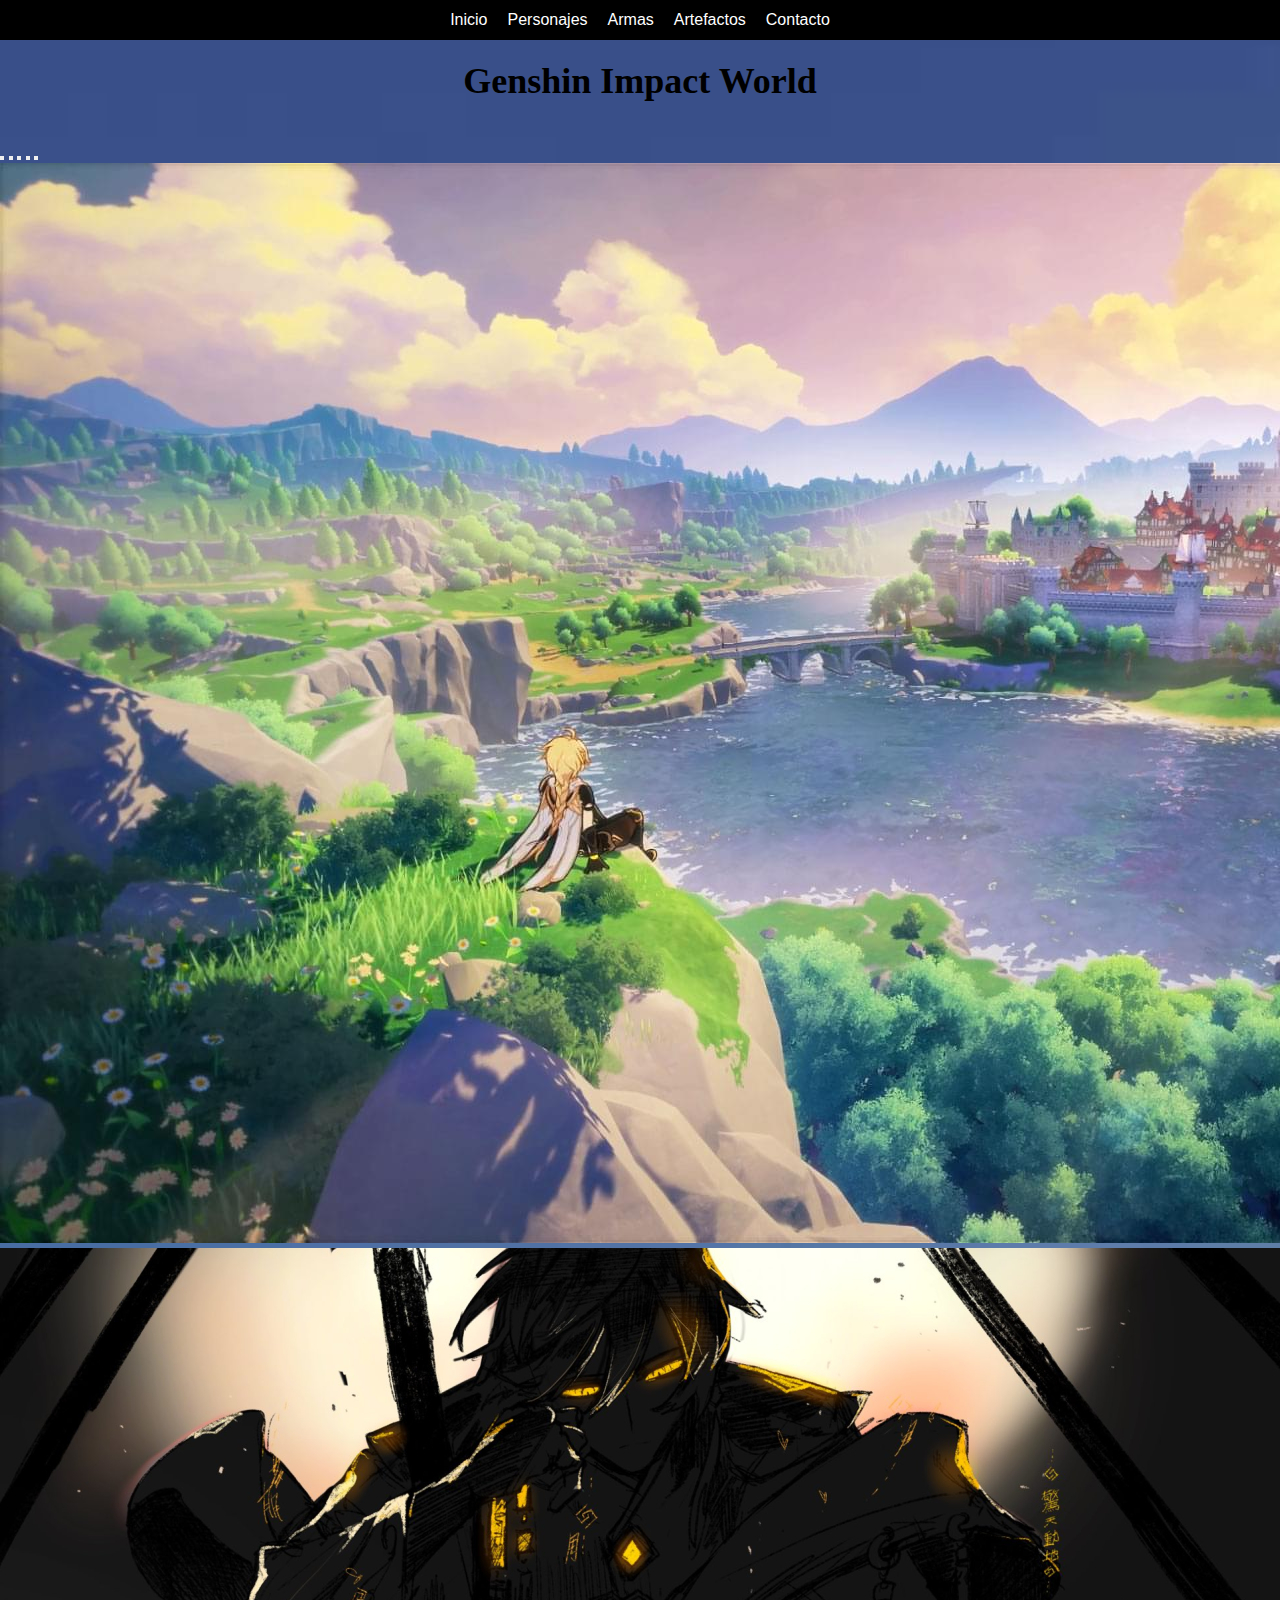
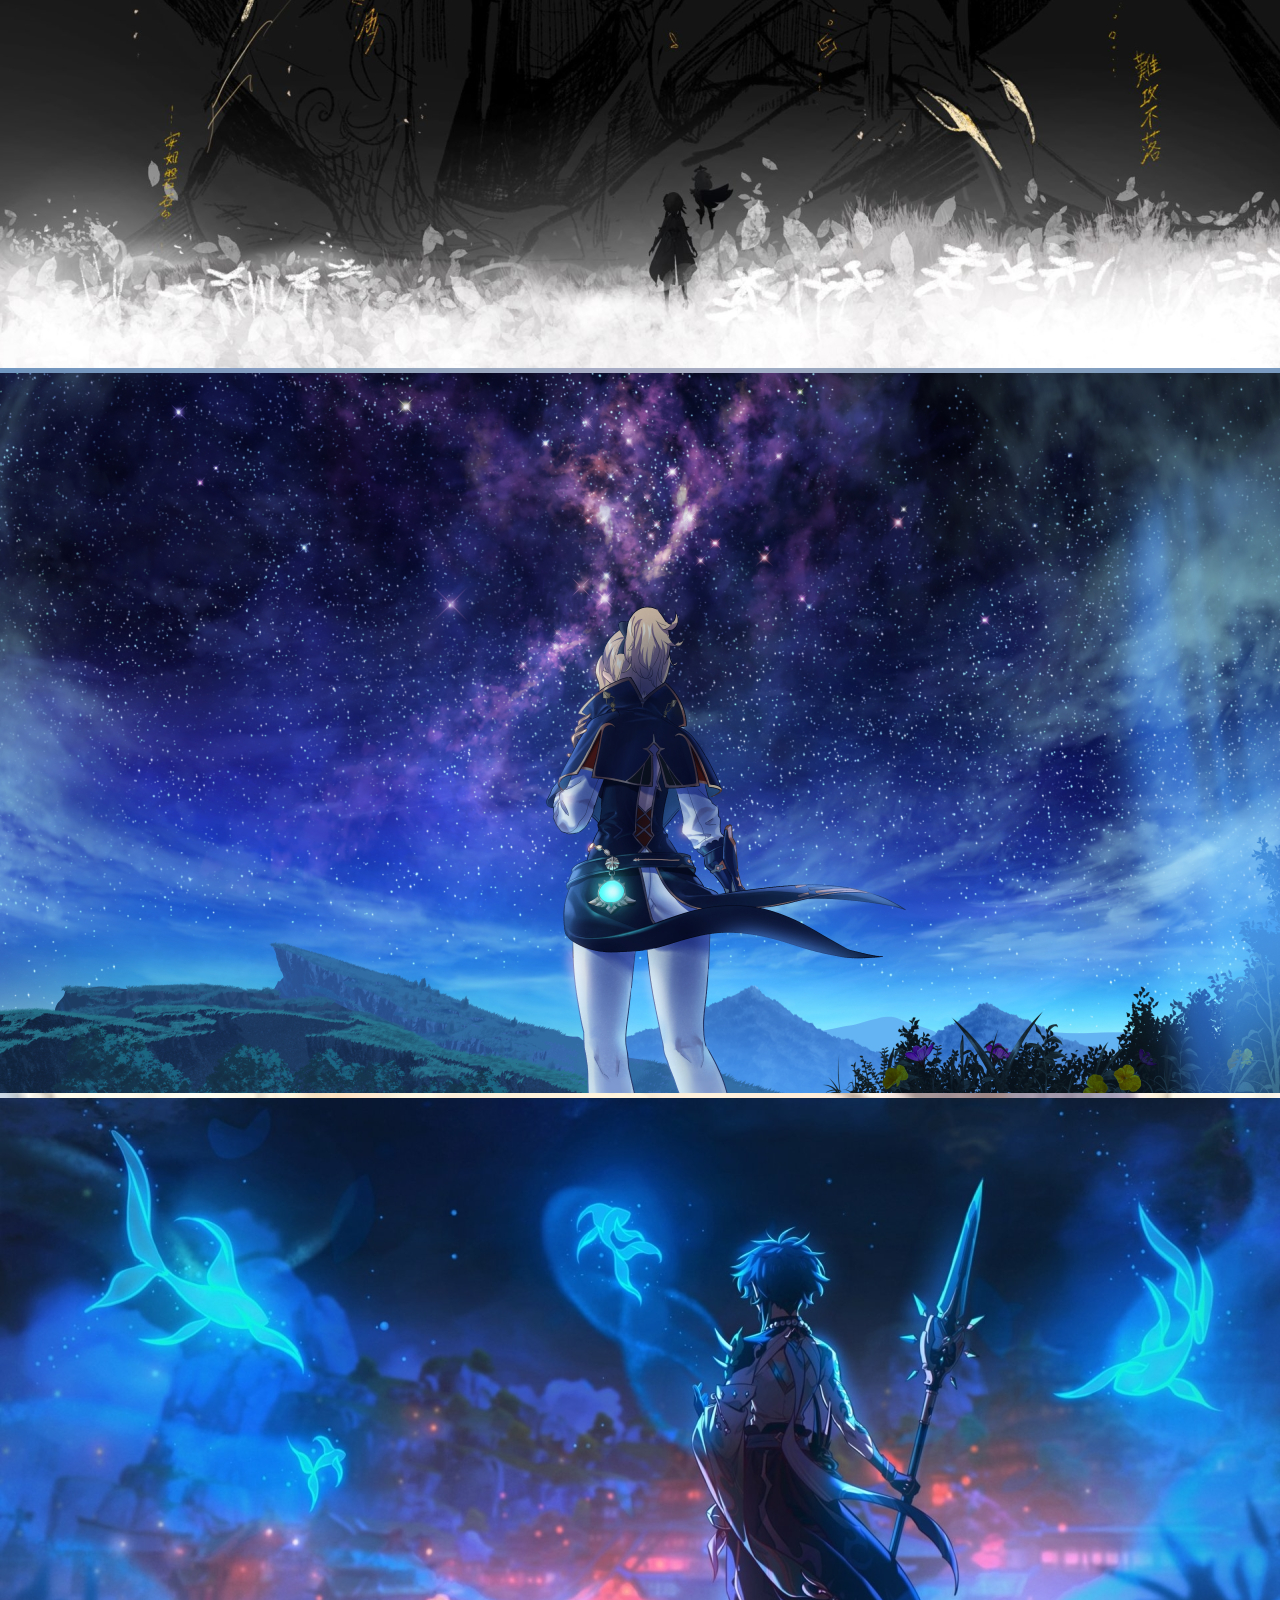
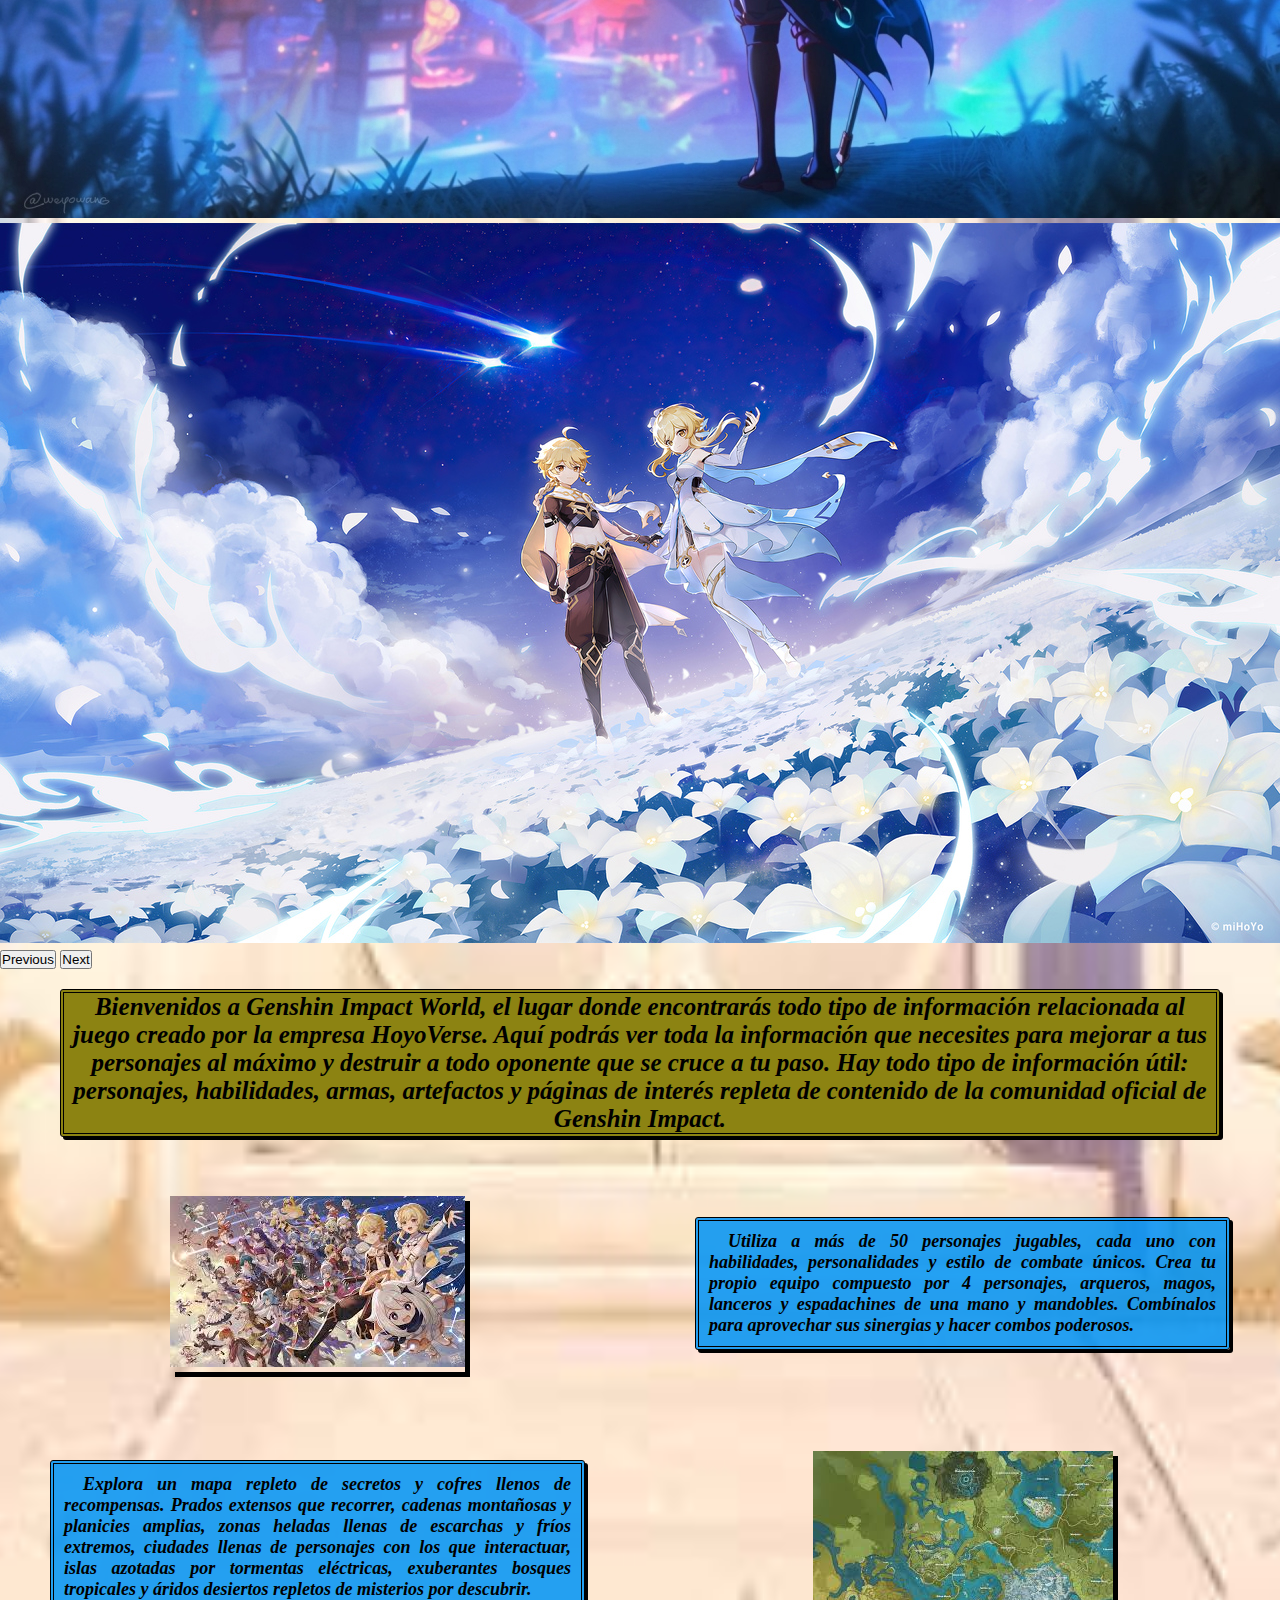
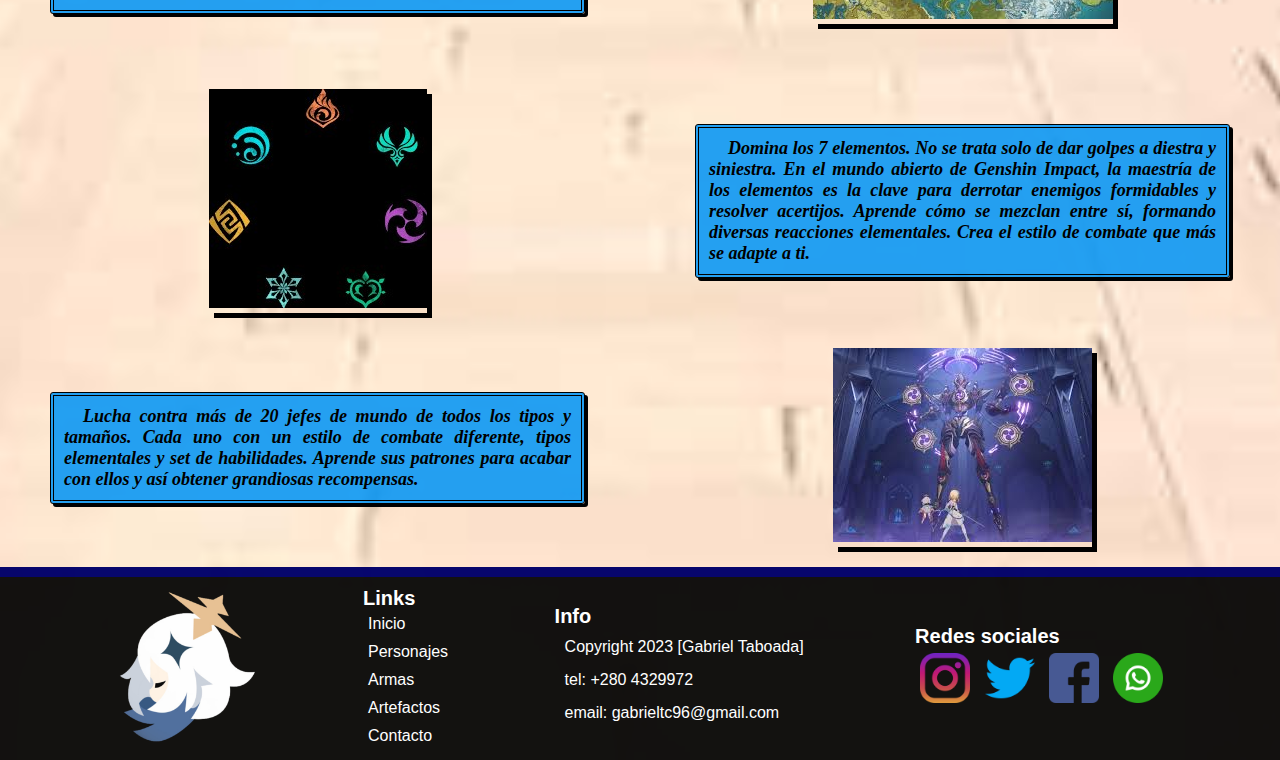
<file: index.html>
<!DOCTYPE html>
<html lang="en">
  <head>
    <meta charset="UTF-8" />
    <meta http-equiv="X-UA-Compatible" content="IE=edge" />
    <meta name="viewport" content="width=device-width, initial-scale=1.0" />
    <meta
      name="description"
      content="Bienvenidos a Genshin Impact World, una comunidad dirigida a jugadores que busquen todo tipo de información respecto a Genshin Impact y su mundo."
    />
    <meta
      name="keywords"
      content="genshin, impact, armas, artefactos, personajes"
    />
    <link rel="stylesheet" href="./scss/style.css" />
    <link rel="shorcut icon" href="./imagenes/icon-index.png" />
    <link rel="preconnect" href="https://fonts.googleapis.com" />
    <link rel="preconnect" href="https://fonts.gstatic.com" crossorigin />
    <link
      href="https://fonts.googleapis.com/css2?family=Gothic&family=Roboto+Condensed:wght@300&display=swap"
      rel="stylesheet"
    />
    <link
      href="https://cdn.jsdelivr.net/npm/bootstrap@5.3.0-alpha1/dist/css/bootstrap.min.css"
      rel="stylesheet"
      integrity="sha384-GLhlTQ8iRABdZLl6O3oVMWSktQOp6b7In1Zl3/Jr59b6EGGoI1aFkw7cmDA6j6gD"
      crossorigin="anonymous"
    />
    <title>Bienvenidos a Genshin Impact World</title>
  </head>
  <body>
    <header>
      <nav>
        <ul>
          <li><a href="./index.html">Inicio</a></li>
          <li><a href="./paginas/personajes.html">Personajes</a></li>
          <li><a href="./paginas/armas.html">Armas</a></li>
          <li><a href="./paginas/artefactos.html">Artefactos</a></li>
          <li><a href="./paginas/contacto.html">Contacto</a></li>
        </ul>
      </nav>
    </header>

    <div class="container1">
      <div class="container1__title">
        <h1>Genshin Impact World</h1>
      </div>

      <div class="container1__carousel">
        <div class="carousel slide">
          <div class="carousel-indicators">
            <button
              type="button"
              data-bs-target=".carousel"
              data-bs-slide-to="0"
              class="active"
              aria-current="true"
              aria-label="Slide 1"
            ></button>
            <button
              type="button"
              data-bs-target=".carousel"
              data-bs-slide-to="1"
              aria-label="Slide 2"
            ></button>
            <button
              type="button"
              data-bs-target=".carousel"
              data-bs-slide-to="2"
              aria-label="Slide 3"
            ></button>
            <button
              type="button"
              data-bs-target=".carousel"
              data-bs-slide-to="3"
              aria-label="Slide 4"
            ></button>
            <button
              type="button"
              data-bs-target=".carousel"
              data-bs-slide-to="4"
              aria-label="Slide 5"
            ></button>
          </div>
          <div class="carousel-inner">
            <div class="carousel-item active">
              <img
                src="./imagenes/fondo1.jpg"
                class="d-block w-100"
                alt="imagen carousel 1"
              />
            </div>
            <div class="carousel-item">
              <img
                src="./imagenes/fondo2.jpg"
                class="d-block w-100"
                alt="imagen carousel 2"
              />
            </div>
            <div class="carousel-item">
              <img
                src="./imagenes/fondo3.jpg"
                class="d-block w-100"
                alt="imagen carousel 3"
              />
            </div>
            <div class="carousel-item">
              <img
                src="./imagenes/fondo4.jpg"
                class="d-block w-100"
                alt="imagen carousel 4"
              />
            </div>
            <div class="carousel-item">
              <img
                src="./imagenes/fondo5.jpg"
                class="d-block w-100"
                alt="imagen carousel 5"
              />
            </div>
          </div>
          <button
            class="carousel-control-prev"
            type="button"
            data-bs-target=".carousel"
            data-bs-slide="prev"
          >
            <span class="carousel-control-prev-icon" aria-hidden="true"></span>
            <span class="visually-hidden">Previous</span>
          </button>
          <button
            class="carousel-control-next"
            type="button"
            data-bs-target=".carousel"
            data-bs-slide="next"
          >
            <span class="carousel-control-next-icon" aria-hidden="true"></span>
            <span class="visually-hidden">Next</span>
          </button>
        </div>
      </div>

      <div class="container1__txtindex">
        <p>
          Bienvenidos a Genshin Impact World, el lugar donde encontrarás todo
          tipo de información relacionada al juego creado por la empresa
          HoyoVerse. Aquí podrás ver toda la información que necesites para
          mejorar a tus personajes al máximo y destruir a todo oponente que se
          cruce a tu paso. Hay todo tipo de información útil: personajes,
          habilidades, armas, artefactos y páginas de interés repleta de
          contenido de la comunidad oficial de Genshin Impact.
        </p>
      </div>

      <div class="container1__img1">
        <img src="./imagenes/inicioa.jfif" alt="imagen representativa 1" />
      </div>
      <div class="container1__txt1">
        <p>
          Utiliza a más de 50 personajes jugables, cada uno con habilidades,
          personalidades y estilo de combate únicos. Crea tu propio equipo
          compuesto por 4 personajes, arqueros, magos, lanceros y espadachines
          de una mano y mandobles. Combínalos para aprovechar sus sinergias y
          hacer combos poderosos.
        </p>
      </div>

      <div class="container1__txt2">
        <p>
          Explora un mapa repleto de secretos y cofres llenos de recompensas.
          Prados extensos que recorrer, cadenas montañosas y planicies amplias,
          zonas heladas llenas de escarchas y fríos extremos, ciudades llenas de
          personajes con los que interactuar, islas azotadas por tormentas
          eléctricas, exuberantes bosques tropicales y áridos desiertos repletos
          de misterios por descubrir.
        </p>
      </div>
      <div class="container1__img2">
        <img src="./imagenes/inicioc.jfif" alt="imagen representativa 2" />
      </div>

      <div class="container1__img3">
        <img src="./imagenes/inicio-d.jpg" alt="imagen representativa 3" />
      </div>
      <div class="container1__txt3">
        <p>
          Domina los 7 elementos. No se trata solo de dar golpes a diestra y
          siniestra. En el mundo abierto de Genshin Impact, la maestría de los
          elementos es la clave para derrotar enemigos formidables y resolver
          acertijos. Aprende cómo se mezclan entre sí, formando diversas
          reacciones elementales. Crea el estilo de combate que más se adapte a
          ti.
        </p>
      </div>

      <div class="container1__txt4">
        <p>
          Lucha contra más de 20 jefes de mundo de todos los tipos y tamaños.
          Cada uno con un estilo de combate diferente, tipos elementales y set
          de habilidades. Aprende sus patrones para acabar con ellos y así
          obtener grandiosas recompensas.
        </p>
      </div>
      <div class="container1__img4">
        <img src="./imagenes/iniciob.jfif" alt="imagen representativa 4" />
      </div>
    </div>

    <footer>
      <div class="footer__logo">
        <img src="../imagenes/icon-index.png" alt="logo footer" />
      </div>
      <div class="footer__links">
        <h3>Links</h3>
        <ul>
          <li><a href="../index.html">Inicio</a></li>
          <li><a href="./paginas/personajes.html">Personajes</a></li>
          <li><a href="./paginas/armas.html">Armas</a></li>
          <li><a href="./paginas/artefactos.html">Artefactos</a></li>
          <li><a href="./paginas/contacto.html">Contacto</a></li>
        </ul>
      </div>
      <div class="footer__info">
        <h3>Info</h3>
        <p>Copyright 2023 [Gabriel Taboada]</p>
        <p>tel: +280 4329972</p>
        <p>email: gabrieltc96@gmail.com</p>
      </div>
      <div class="footer__social">
        <h3>Redes sociales</h3>
        <img src="../imagenes/instagram.png" alt="instagram logo" />
        <img src="../imagenes/twitter.png" alt="twitter logo" />
        <img src="../imagenes/facebook.png" alt="facebook logo" />
        <img src="../imagenes/whatsapp.png" alt="whatsapp logo" />
      </div>
    </footer>

    <script
      src="https://cdn.jsdelivr.net/npm/bootstrap@5.3.0-alpha1/dist/js/bootstrap.bundle.min.js"
      integrity="sha384-w76AqPfDkMBDXo30jS1Sgez6pr3x5MlQ1ZAGC+nuZB+EYdgRZgiwxhTBTkF7CXvN"
      crossorigin="anonymous"
    ></script>
  </body>
</html>
</file>
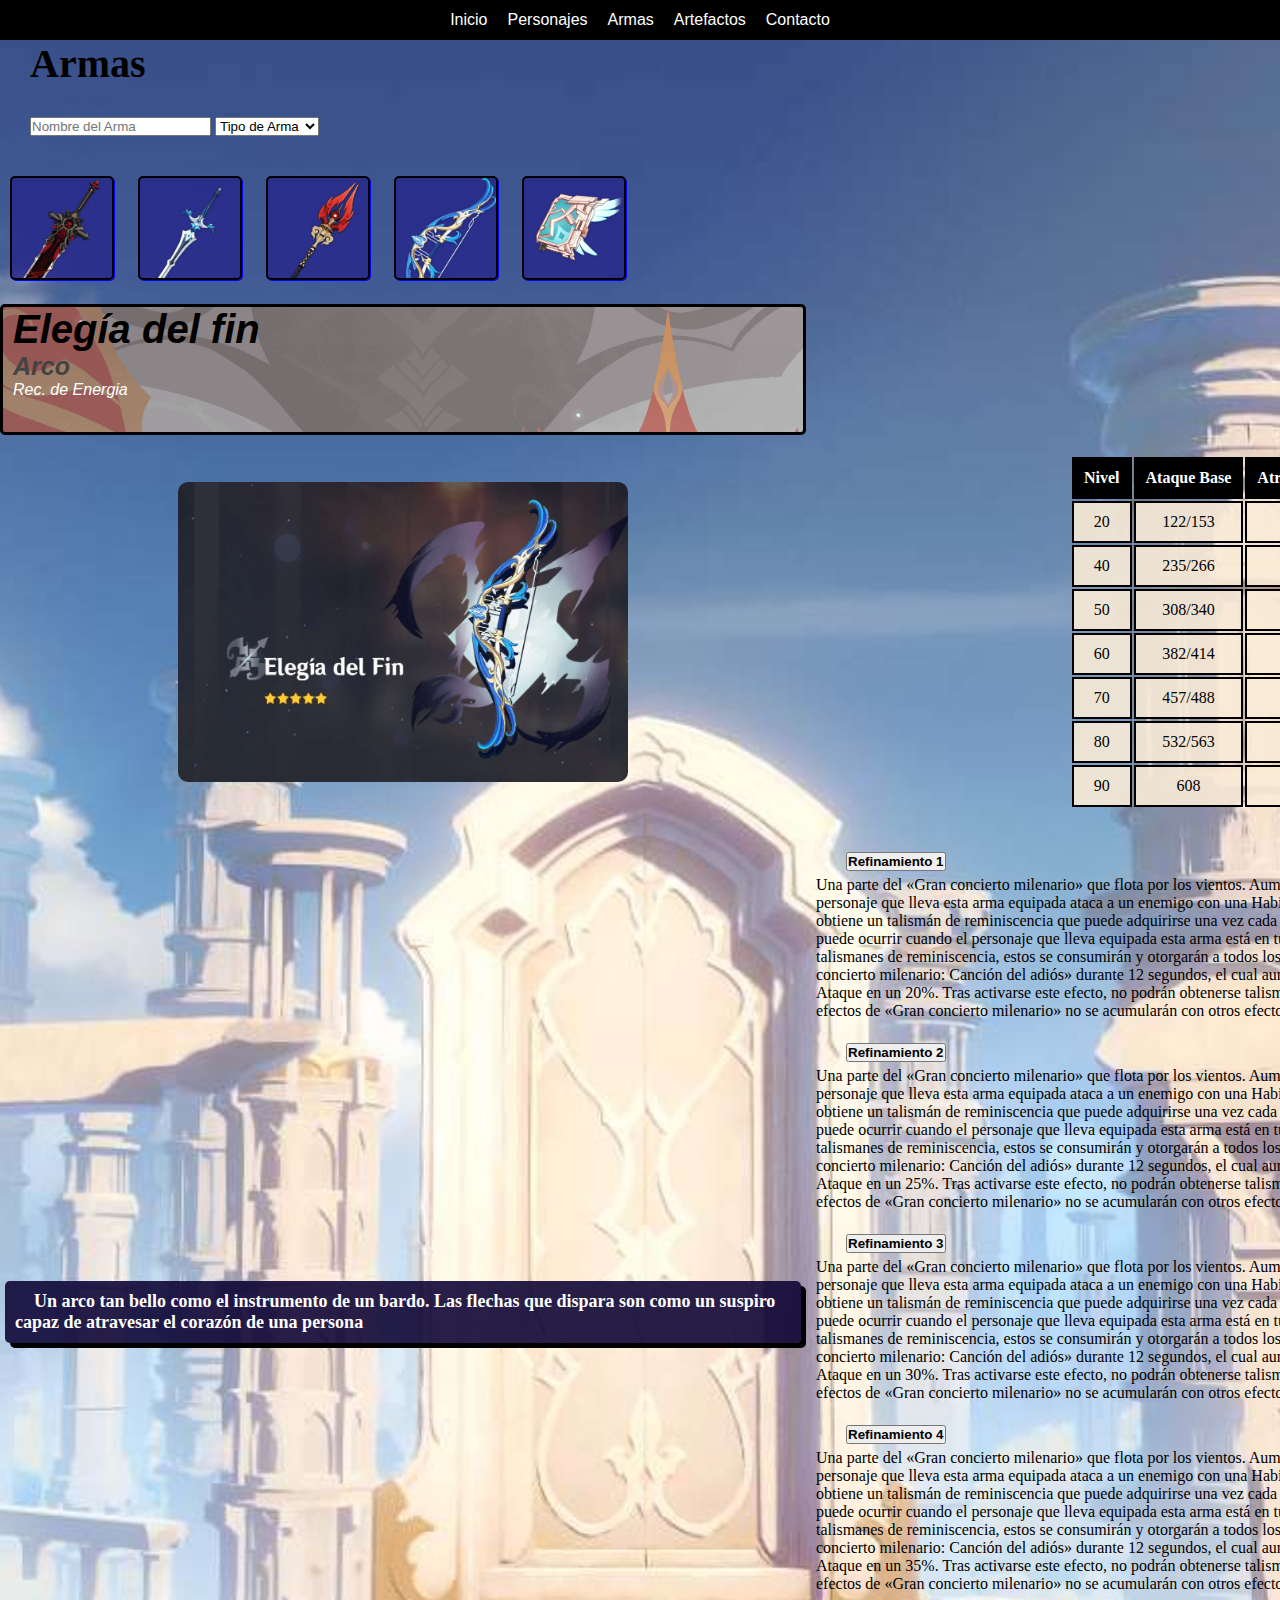
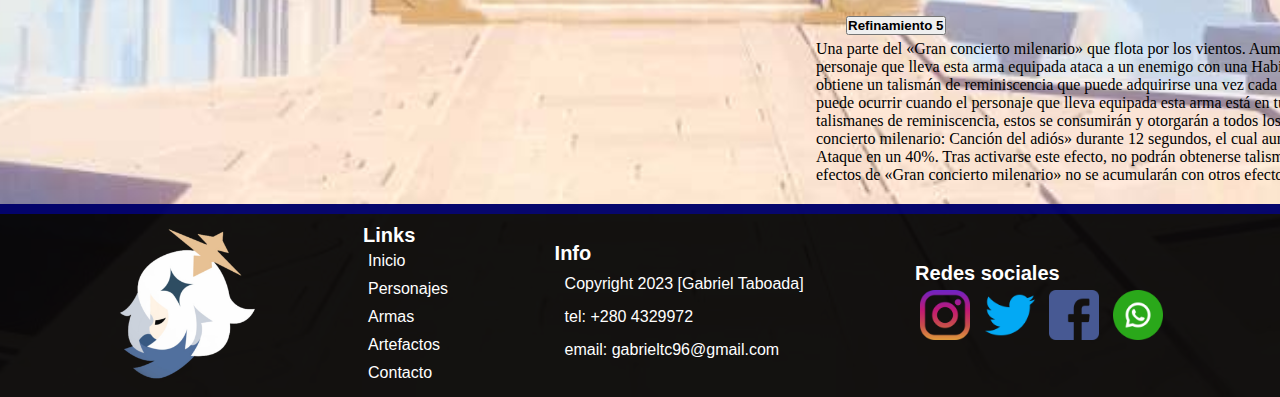
<file: paginas/arco.html>
<!DOCTYPE html>
<html lang="en">
  <head>
    <meta charset="UTF-8" />
    <meta http-equiv="X-UA-Compatible" content="IE=edge" />
    <meta name="viewport" content="width=device-width, initial-scale=1.0" />
    <meta
      name="description"
      content="Armas de Genshin Impact: descripciones, tipos, refinamientos, estadísticas."
    />
    <meta
      name="keywords"
      content="genshin, impact, armas, artefactos, personajes"
    />
    <link rel="stylesheet" href="../scss/style.css" />
    <link rel="shorcut icon" href="../imagenes/icon-index.png" />
    <link
      href="https://cdn.jsdelivr.net/npm/bootstrap@5.3.0-alpha3/dist/css/bootstrap.min.css"
      rel="stylesheet"
      integrity="sha384-KK94CHFLLe+nY2dmCWGMq91rCGa5gtU4mk92HdvYe+M/SXH301p5ILy+dN9+nJOZ"
      crossorigin="anonymous"
    />
    <title>Armas - Elegía del fin</title>
  </head>
  <body>
    <header>
      <nav>
        <ul>
          <li><a href="../index.html">Inicio</a></li>
          <li><a href="./personajes.html">Personajes</a></li>
          <li><a href="./armas.html">Armas</a></li>
          <li><a href="./artefactos.html">Artefactos</a></li>
          <li><a href="./contacto.html">Contacto</a></li>
        </ul>
      </nav>
    </header>

    <div class="titulo2">
      <h2>Armas</h2>
    </div>

    <div class="busqueda">
      <input type="text" placeholder="Nombre del Arma" />
      <label for="nombre-de-arma"></label>
      <select name="" id="nombre-de-arma">
        <option value="1">Espada ligera</option>
        <option value="2">Lanza</option>
        <option value="3">Claymore</option>
        <option value="4">Arco</option>
        <option value="5">Catalizador</option>
        <option value="6" selected hidden>Tipo de Arma</option>
      </select>
    </div>

    <div class="opciones">
      <a href="../paginas/armas.html">
        <img src="../imagenes/mandoble.webp" alt="icono arma 1" />
      </a>
      <a href="../paginas/espada.html">
        <img src="../imagenes/espada.webp" alt="icono arma 2" />
      </a>
      <a href="../paginas/lanza.html">
        <img src="../imagenes/lanza.webp" alt="icono arma 3" />
      </a>
      <img src="../imagenes/arco.webp" alt="icono arma 4" />
      <a href="../paginas/catalizador.html">
        <img src="../imagenes/catalizador.webp" alt="icono arma 5" />
      </a>
    </div>

    <div class="container3">
      <div class="carta-arma">
        <div class="container3__crdweapon crdweapon">
          <div class="crdweapon crdweapon__txt">
            <h3>Elegía del fin</h3>
            <h4>Arco</h4>
            <p class="substat">Rec. de Energia</p>
          </div>
        </div>
      </div>

      <img
        src="../imagenes/Elegiadelfin.png"
        alt="aspecto arma 4"
        class="container3__img"
      />

      <div class="container3__description">
        <p>
          Un arco tan bello como el instrumento de un bardo. Las flechas que
          dispara son como un suspiro capaz de atravesar el corazón de una
          persona
        </p>
      </div>

      <div class="container3__tbl">
        <table>
          <tr>
            <th>Nivel</th>
            <th>Ataque Base</th>
            <th>Atributo Sec.</th>
          </tr>
          <tr>
            <td>20</td>
            <td>122/153</td>
            <td>21.2%</td>
          </tr>
          <tr>
            <td>40</td>
            <td>235/266</td>
            <td>30.9%</td>
          </tr>
          <tr>
            <td>50</td>
            <td>308/340</td>
            <td>35.7%</td>
          </tr>
          <tr>
            <td>60</td>
            <td>382/414</td>
            <td>40.6%</td>
          </tr>
          <tr>
            <td>70</td>
            <td>457/488</td>
            <td>45.4%</td>
          </tr>
          <tr>
            <td>80</td>
            <td>532/563</td>
            <td>50.3%</td>
          </tr>
          <tr>
            <td>90</td>
            <td>608</td>
            <td>55.1%</td>
          </tr>
        </table>
      </div>

      <div class="container3__refin">
        <div class="accordion" id="accordionExample">
          <div class="accordion-item">
            <h2 class="accordion-header">
              <button
                class="accordion-button"
                type="button"
                data-bs-toggle="collapse"
                data-bs-target="#collapseOne"
                aria-expanded="true"
                aria-controls="collapseOne"
              >
                <strong>Refinamiento 1</strong>
              </button>
            </h2>
            <div
              id="collapseOne"
              class="accordion-collapse collapse"
              data-bs-parent="#accordionExample"
            >
              <div class="accordion-body">
                Una parte del «Gran concierto milenario» que flota por los
                vientos. Aumenta <span>60</span> puntos la Maestría Elemental.
                Cuando el personaje que lleva esta arma equipada ataca a un
                enemigo con una Habilidad Elemental o Definitiva, dicho
                personaje obtiene un talismán de reminiscencia que puede
                adquirirse una vez cada 0.2 segundos como máximo. Este efecto
                también puede ocurrir cuando el personaje que lleva equipada
                esta arma está en tu equipo pero no en combate. Al obtener 4
                talismanes de reminiscencia, estos se consumirán y otorgarán a
                todos los miembros del equipo cercanos el efecto de «Gran
                concierto milenario: Canción del adiós» durante 12 segundos, el
                cual aumenta en <span>100</span> puntos la Maestría Elemental y
                el Ataque en un <span>20%</span>. Tras activarse este efecto, no
                podrán obtenerse talismanes de reminiscencia durante 20
                segundos. Los efectos de «Gran concierto milenario» no se
                acumularán con otros efectos del mismo tipo.
              </div>
            </div>
          </div>
          <div class="accordion-item">
            <h2 class="accordion-header">
              <button
                class="accordion-button collapsed"
                type="button"
                data-bs-toggle="collapse"
                data-bs-target="#collapseTwo"
                aria-expanded="false"
                aria-controls="collapseTwo"
              >
                <strong>Refinamiento 2</strong>
              </button>
            </h2>
            <div
              id="collapseTwo"
              class="accordion-collapse collapse"
              data-bs-parent="#accordionExample"
            >
              <div class="accordion-body">
                Una parte del «Gran concierto milenario» que flota por los
                vientos. Aumenta <span>75</span> puntos la Maestría Elemental.
                Cuando el personaje que lleva esta arma equipada ataca a un
                enemigo con una Habilidad Elemental o Definitiva, dicho
                personaje obtiene un talismán de reminiscencia que puede
                adquirirse una vez cada 0.2 segundos como máximo. Este efecto
                también puede ocurrir cuando el personaje que lleva equipada
                esta arma está en tu equipo pero no en combate. Al obtener 4
                talismanes de reminiscencia, estos se consumirán y otorgarán a
                todos los miembros del equipo cercanos el efecto de «Gran
                concierto milenario: Canción del adiós» durante 12 segundos, el
                cual aumenta en <span>125</span> puntos la Maestría Elemental y
                el Ataque en un <span>25%</span>. Tras activarse este efecto, no
                podrán obtenerse talismanes de reminiscencia durante 20
                segundos. Los efectos de «Gran concierto milenario» no se
                acumularán con otros efectos del mismo tipo.
              </div>
            </div>
          </div>
          <div class="accordion-item">
            <h2 class="accordion-header">
              <button
                class="accordion-button collapsed"
                type="button"
                data-bs-toggle="collapse"
                data-bs-target="#collapseThree"
                aria-expanded="false"
                aria-controls="collapseThree"
              >
                <strong>Refinamiento 3</strong>
              </button>
            </h2>
            <div
              id="collapseThree"
              class="accordion-collapse collapse"
              data-bs-parent="#accordionExample"
            >
              <div class="accordion-body">
                Una parte del «Gran concierto milenario» que flota por los
                vientos. Aumenta <span>90</span> puntos la Maestría Elemental.
                Cuando el personaje que lleva esta arma equipada ataca a un
                enemigo con una Habilidad Elemental o Definitiva, dicho
                personaje obtiene un talismán de reminiscencia que puede
                adquirirse una vez cada 0.2 segundos como máximo. Este efecto
                también puede ocurrir cuando el personaje que lleva equipada
                esta arma está en tu equipo pero no en combate. Al obtener 4
                talismanes de reminiscencia, estos se consumirán y otorgarán a
                todos los miembros del equipo cercanos el efecto de «Gran
                concierto milenario: Canción del adiós» durante 12 segundos, el
                cual aumenta en <span>150</span> puntos la Maestría Elemental y
                el Ataque en un <span>30%</span>. Tras activarse este efecto, no
                podrán obtenerse talismanes de reminiscencia durante 20
                segundos. Los efectos de «Gran concierto milenario» no se
                acumularán con otros efectos del mismo tipo.
              </div>
            </div>
          </div>
          <div class="accordion-item">
            <h2 class="accordion-header">
              <button
                class="accordion-button collapsed"
                type="button"
                data-bs-toggle="collapse"
                data-bs-target="#collapseFour"
                aria-expanded="false"
                aria-controls="collapseFour"
              >
                <strong>Refinamiento 4</strong>
              </button>
            </h2>
            <div
              id="collapseFour"
              class="accordion-collapse collapse"
              data-bs-parent="#accordionExample"
            >
              <div class="accordion-body">
                Una parte del «Gran concierto milenario» que flota por los
                vientos. Aumenta <span>105</span> puntos la Maestría Elemental.
                Cuando el personaje que lleva esta arma equipada ataca a un
                enemigo con una Habilidad Elemental o Definitiva, dicho
                personaje obtiene un talismán de reminiscencia que puede
                adquirirse una vez cada 0.2 segundos como máximo. Este efecto
                también puede ocurrir cuando el personaje que lleva equipada
                esta arma está en tu equipo pero no en combate. Al obtener 4
                talismanes de reminiscencia, estos se consumirán y otorgarán a
                todos los miembros del equipo cercanos el efecto de «Gran
                concierto milenario: Canción del adiós» durante 12 segundos, el
                cual aumenta en <span>175</span> puntos la Maestría Elemental y
                el Ataque en un <span>35%</span>. Tras activarse este efecto, no
                podrán obtenerse talismanes de reminiscencia durante 20
                segundos. Los efectos de «Gran concierto milenario» no se
                acumularán con otros efectos del mismo tipo.
              </div>
            </div>
          </div>
          <div class="accordion-item">
            <h2 class="accordion-header">
              <button
                class="accordion-button collapsed"
                type="button"
                data-bs-toggle="collapse"
                data-bs-target="#collapseFive"
                aria-expanded="false"
                aria-controls="collapseFive"
              >
                <strong>Refinamiento 5</strong>
              </button>
            </h2>
            <div
              id="collapseFive"
              class="accordion-collapse collapse"
              data-bs-parent="#accordionExample"
            >
              <div class="accordion-body">
                Una parte del «Gran concierto milenario» que flota por los
                vientos. Aumenta <span>120</span> puntos la Maestría Elemental.
                Cuando el personaje que lleva esta arma equipada ataca a un
                enemigo con una Habilidad Elemental o Definitiva, dicho
                personaje obtiene un talismán de reminiscencia que puede
                adquirirse una vez cada 0.2 segundos como máximo. Este efecto
                también puede ocurrir cuando el personaje que lleva equipada
                esta arma está en tu equipo pero no en combate. Al obtener 4
                talismanes de reminiscencia, estos se consumirán y otorgarán a
                todos los miembros del equipo cercanos el efecto de «Gran
                concierto milenario: Canción del adiós» durante 12 segundos, el
                cual aumenta en <span>200</span> puntos la Maestría Elemental y
                el Ataque en un <span>40%</span>. Tras activarse este efecto, no
                podrán obtenerse talismanes de reminiscencia durante 20
                segundos. Los efectos de «Gran concierto milenario» no se
                acumularán con otros efectos del mismo tipo.
              </div>
            </div>
          </div>
        </div>
      </div>
    </div>

    <footer>
      <div class="footer__logo">
        <img src="../imagenes/icon-index.png" alt="logo footer" />
      </div>
      <div class="footer__links">
        <h3>Links</h3>
        <ul>
          <li><a href="../index.html">Inicio</a></li>
          <li><a href="./paginas/personajes.html">Personajes</a></li>
          <li><a href="./paginas/armas.html">Armas</a></li>
          <li><a href="./paginas/artefactos.html">Artefactos</a></li>
          <li><a href="./paginas/contacto.html">Contacto</a></li>
        </ul>
      </div>
      <div class="footer__info">
        <h3>Info</h3>
        <p>Copyright 2023 [Gabriel Taboada]</p>
        <p>tel: +280 4329972</p>
        <p>email: gabrieltc96@gmail.com</p>
      </div>
      <div class="footer__social">
        <h3>Redes sociales</h3>
        <img src="../imagenes/instagram.png" alt="instagram logo" />
        <img src="../imagenes/twitter.png" alt="twitter logo" />
        <img src="../imagenes/facebook.png" alt="facebook logo" />
        <img src="../imagenes/whatsapp.png" alt="whatsapp logo" />
      </div>
    </footer>

    <script
      src="https://cdn.jsdelivr.net/npm/bootstrap@5.3.0-alpha3/dist/js/bootstrap.bundle.min.js"
      integrity="sha384-ENjdO4Dr2bkBIFxQpeoTz1HIcje39Wm4jDKdf19U8gI4ddQ3GYNS7NTKfAdVQSZe"
      crossorigin="anonymous"
    ></script>
  </body>
</html>
</file>
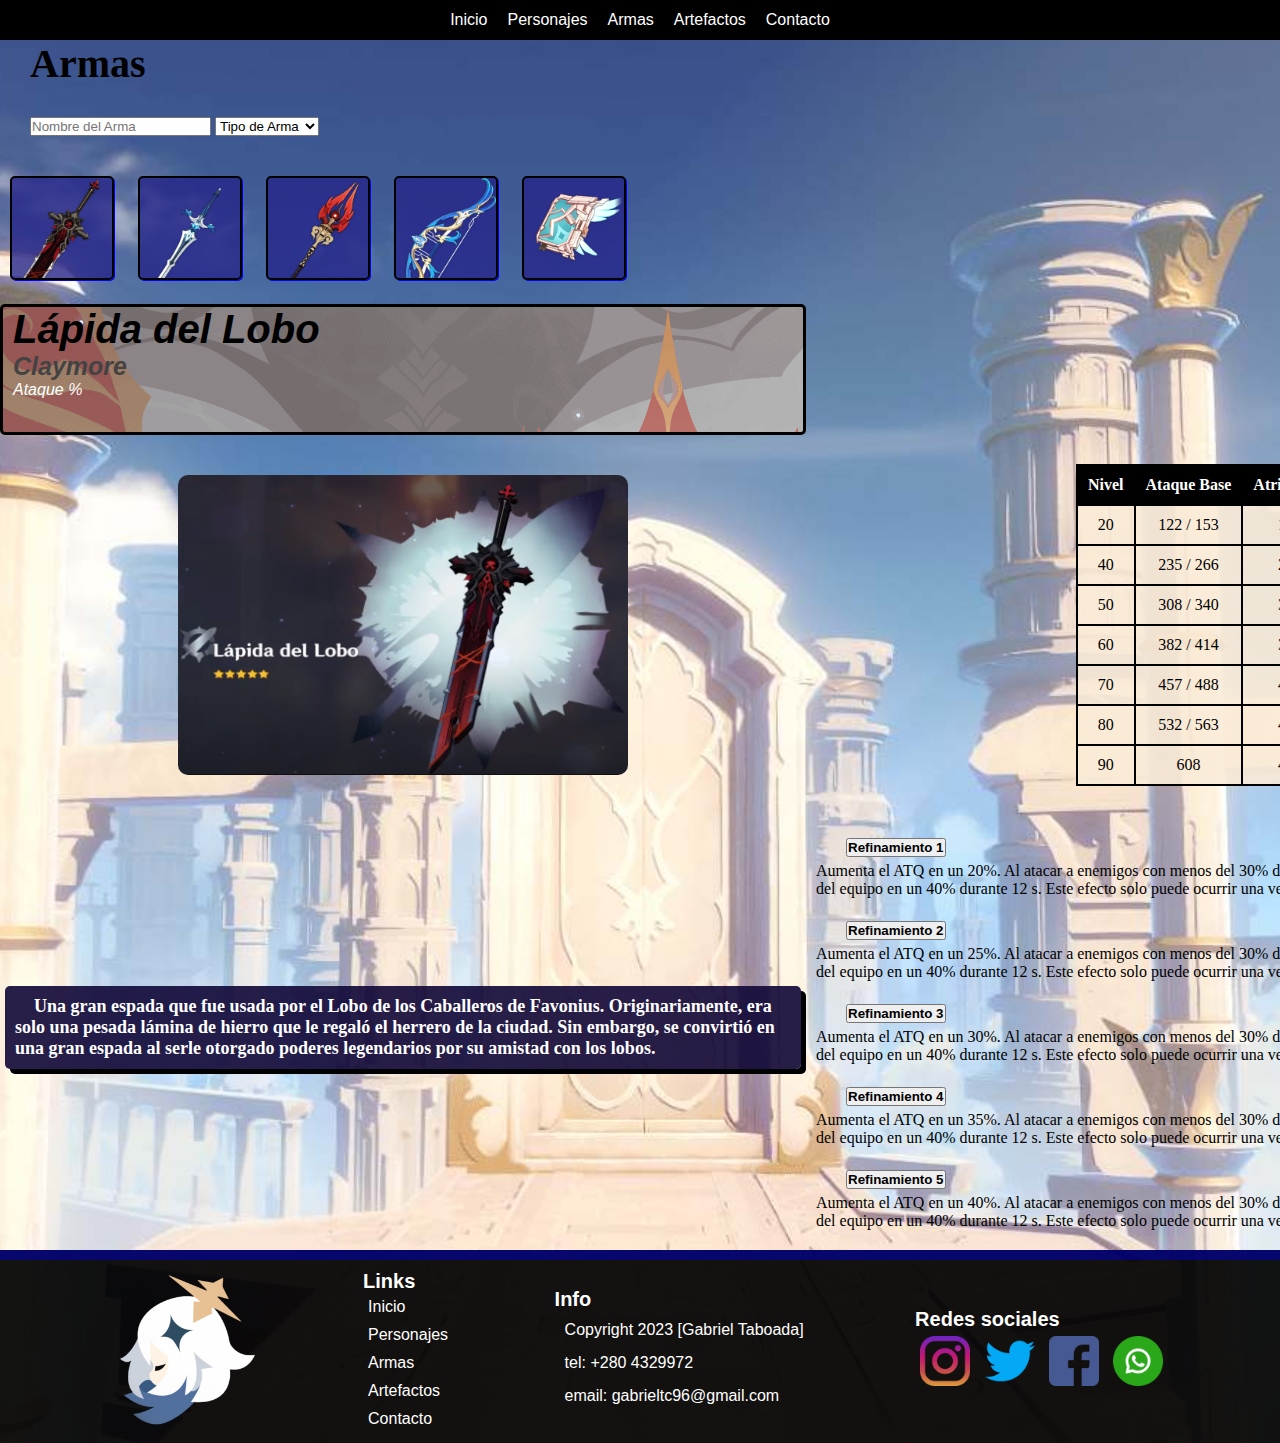
<file: paginas/armas.html>
<!DOCTYPE html>
<html lang="en">
  <head>
    <meta charset="UTF-8" />
    <meta http-equiv="X-UA-Compatible" content="IE=edge" />
    <meta name="viewport" content="width=device-width, initial-scale=1.0" />
    <meta
      name="description"
      content="Armas de Genshin Impact: descripciones, tipos, refinamientos, estadísticas."
    />
    <meta
      name="keywords"
      content="genshin, impact, armas, artefactos, personajes"
    />
    <link rel="stylesheet" href="../scss/style.css" />
    <link rel="shorcut icon" href="../imagenes/icon-index.png" />
    <link
      href="https://cdn.jsdelivr.net/npm/bootstrap@5.3.0-alpha3/dist/css/bootstrap.min.css"
      rel="stylesheet"
      integrity="sha384-KK94CHFLLe+nY2dmCWGMq91rCGa5gtU4mk92HdvYe+M/SXH301p5ILy+dN9+nJOZ"
      crossorigin="anonymous"
    />
    <title>Armas - Lápida del Lobo</title>
  </head>
  <body>
    <header>
      <nav>
        <ul>
          <li><a href="../index.html">Inicio</a></li>
          <li><a href="./personajes.html">Personajes</a></li>
          <li><a href="./armas.html">Armas</a></li>
          <li><a href="./artefactos.html">Artefactos</a></li>
          <li><a href="./contacto.html">Contacto</a></li>
        </ul>
      </nav>
    </header>

    <div class="titulo2">
      <h2>Armas</h2>
    </div>

    <div class="busqueda">
      <input type="text" placeholder="Nombre del Arma" />
      <label for="nombre-de-arma"></label>
      <select name="" id="nombre-de-arma">
        <option value="1">Espada ligera</option>
        <option value="2">Lanza</option>
        <option value="3">Claymore</option>
        <option value="4">Arco</option>
        <option value="5">Catalizador</option>
        <option value="6" selected hidden>Tipo de Arma</option>
      </select>
    </div>

    <div class="opciones">
      <img src="../imagenes/mandoble.webp" alt="icono arma 1" />
      <a href="../paginas/espada.html">
        <img src="../imagenes/espada.webp" alt="icono arma 2" />
      </a>
      <a href="../paginas/lanza.html">
        <img src="../imagenes/lanza.webp" alt="icono arma 3" />
      </a>
      <a href="../paginas/arco.html">
        <img src="../imagenes/arco.webp" alt="icono arma 4" />
      </a>
      <a href="../paginas/catalizador.html">
        <img src="../imagenes/catalizador.webp" alt="icono arma 5" />
      </a>
    </div>

    <div class="container3">
      <div
        class="container3__crdweapon container3__crdweapon--mandoble crdweapon"
      >
        <div class="crdweapon crdweapon__txt">
          <h3>Lápida del Lobo</h3>
          <h4>Claymore</h4>
          <p>Ataque %</p>
        </div>
      </div>

      <img
        src="../imagenes/lapidadellobo.png"
        alt="aspecto arma 1"
        class="container3__img"
      />

      <div class="container3__description">
        <p>
          Una gran espada que fue usada por el Lobo de los Caballeros de
          Favonius. Originariamente, era solo una pesada lámina de hierro que le
          regaló el herrero de la ciudad. Sin embargo, se convirtió en una gran
          espada al serle otorgado poderes legendarios por su amistad con los
          lobos.
        </p>
      </div>

      <table class="container3__tbl">
        <tr>
          <th>Nivel</th>
          <th>Ataque Base</th>
          <th>Atributo Sec.</th>
        </tr>
        <tr>
          <td>20</td>
          <td>122 / 153</td>
          <td>19.1%</td>
        </tr>
        <tr>
          <td>40</td>
          <td>235 / 266</td>
          <td>27.8%</td>
        </tr>
        <tr>
          <td>50</td>
          <td>308 / 340</td>
          <td>32.2%</td>
        </tr>
        <tr>
          <td>60</td>
          <td>382 / 414</td>
          <td>36.5%</td>
        </tr>
        <tr>
          <td>70</td>
          <td>457 / 488</td>
          <td>40.9%</td>
        </tr>
        <tr>
          <td>80</td>
          <td>532 / 563</td>
          <td>45.3%</td>
        </tr>
        <tr>
          <td>90</td>
          <td>608</td>
          <td>49.6%</td>
        </tr>
      </table>

      <div class="container3__refin">
        <div class="accordion" id="accordionExample">
          <div class="accordion-item">
            <h2 class="accordion-header">
              <button
                class="accordion-button"
                type="button"
                data-bs-toggle="collapse"
                data-bs-target="#collapseOne"
                aria-expanded="true"
                aria-controls="collapseOne"
              >
                <strong>Refinamiento 1</strong>
              </button>
            </h2>
            <div
              id="collapseOne"
              class="accordion-collapse collapse"
              data-bs-parent="#accordionExample"
            >
              <div class="accordion-body">
                Aumenta el ATQ en un <span>20%</span>. Al atacar a enemigos con
                menos del 30% de su Vida, aumenta el ATQ de todos los miembros
                del equipo en un 40% durante 12 s. Este efecto solo puede
                ocurrir una vez cada 30 s.
              </div>
            </div>
          </div>
          <div class="accordion-item">
            <h2 class="accordion-header">
              <button
                class="accordion-button collapsed"
                type="button"
                data-bs-toggle="collapse"
                data-bs-target="#collapseTwo"
                aria-expanded="false"
                aria-controls="collapseTwo"
              >
                <strong>Refinamiento 2</strong>
              </button>
            </h2>
            <div
              id="collapseTwo"
              class="accordion-collapse collapse"
              data-bs-parent="#accordionExample"
            >
              <div class="accordion-body">
                Aumenta el ATQ en un <span>25%</span>. Al atacar a enemigos con
                menos del 30% de su Vida, aumenta el ATQ de todos los miembros
                del equipo en un 40% durante 12 s. Este efecto solo puede
                ocurrir una vez cada 30 s.
              </div>
            </div>
          </div>
          <div class="accordion-item">
            <h2 class="accordion-header">
              <button
                class="accordion-button collapsed"
                type="button"
                data-bs-toggle="collapse"
                data-bs-target="#collapseThree"
                aria-expanded="false"
                aria-controls="collapseThree"
              >
                <strong>Refinamiento 3</strong>
              </button>
            </h2>
            <div
              id="collapseThree"
              class="accordion-collapse collapse"
              data-bs-parent="#accordionExample"
            >
              <div class="accordion-body">
                Aumenta el ATQ en un <span>30%</span>. Al atacar a enemigos con
                menos del 30% de su Vida, aumenta el ATQ de todos los miembros
                del equipo en un 40% durante 12 s. Este efecto solo puede
                ocurrir una vez cada 30 s.
              </div>
            </div>
          </div>
          <div class="accordion-item">
            <h2 class="accordion-header">
              <button
                class="accordion-button collapsed"
                type="button"
                data-bs-toggle="collapse"
                data-bs-target="#collapseFour"
                aria-expanded="false"
                aria-controls="collapseFour"
              >
                <strong>Refinamiento 4</strong>
              </button>
            </h2>
            <div
              id="collapseFour"
              class="accordion-collapse collapse"
              data-bs-parent="#accordionExample"
            >
              <div class="accordion-body">
                Aumenta el ATQ en un <span>35%</span>. Al atacar a enemigos con
                menos del 30% de su Vida, aumenta el ATQ de todos los miembros
                del equipo en un 40% durante 12 s. Este efecto solo puede
                ocurrir una vez cada 30 s.
              </div>
            </div>
          </div>
          <div class="accordion-item">
            <h2 class="accordion-header">
              <button
                class="accordion-button collapsed"
                type="button"
                data-bs-toggle="collapse"
                data-bs-target="#collapseFive"
                aria-expanded="false"
                aria-controls="collapseFive"
              >
                <strong>Refinamiento 5</strong>
              </button>
            </h2>
            <div
              id="collapseFive"
              class="accordion-collapse collapse"
              data-bs-parent="#accordionExample"
            >
              <div class="accordion-body">
                Aumenta el ATQ en un <span>40%</span>. Al atacar a enemigos con
                menos del 30% de su Vida, aumenta el ATQ de todos los miembros
                del equipo en un 40% durante 12 s. Este efecto solo puede
                ocurrir una vez cada 30 s.
              </div>
            </div>
          </div>
        </div>
      </div>
    </div>

    <footer>
      <div class="footer__logo">
        <img src="../imagenes/icon-index.png" alt="logo footer" />
      </div>
      <div class="footer__links">
        <h3>Links</h3>
        <ul>
          <li><a href="../index.html">Inicio</a></li>
          <li><a href="./paginas/personajes.html">Personajes</a></li>
          <li><a href="./paginas/armas.html">Armas</a></li>
          <li><a href="./paginas/artefactos.html">Artefactos</a></li>
          <li><a href="./paginas/contacto.html">Contacto</a></li>
        </ul>
      </div>
      <div class="footer__info">
        <h3>Info</h3>
        <p>Copyright 2023 [Gabriel Taboada]</p>
        <p>tel: +280 4329972</p>
        <p>email: gabrieltc96@gmail.com</p>
      </div>
      <div class="footer__social">
        <h3>Redes sociales</h3>
        <img src="../imagenes/instagram.png" alt="instagram logo" />
        <img src="../imagenes/twitter.png" alt="twitter logo" />
        <img src="../imagenes/facebook.png" alt="facebook logo" />
        <img src="../imagenes/whatsapp.png" alt="whatsapp logo" />
      </div>
    </footer>

    <script
      src="https://cdn.jsdelivr.net/npm/bootstrap@5.3.0-alpha3/dist/js/bootstrap.bundle.min.js"
      integrity="sha384-ENjdO4Dr2bkBIFxQpeoTz1HIcje39Wm4jDKdf19U8gI4ddQ3GYNS7NTKfAdVQSZe"
      crossorigin="anonymous"
    ></script>
  </body>
</html>
</file>
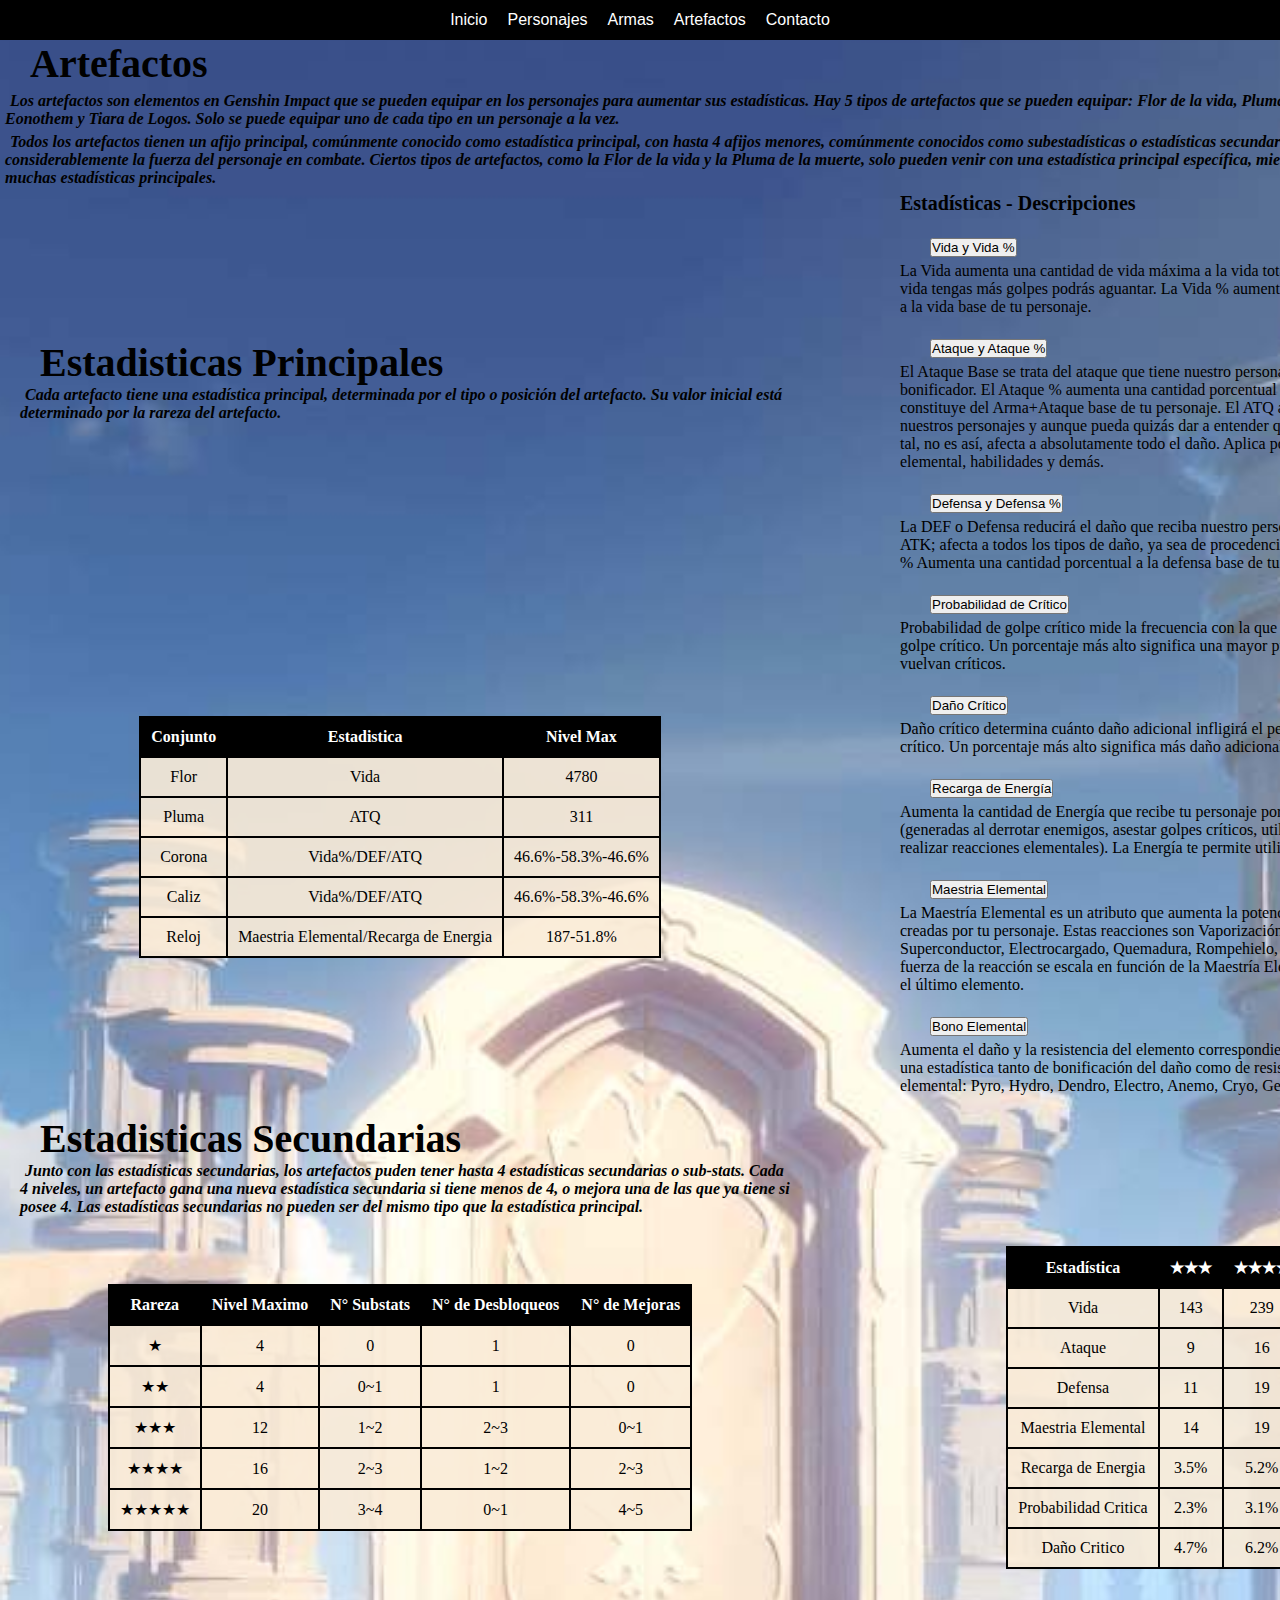
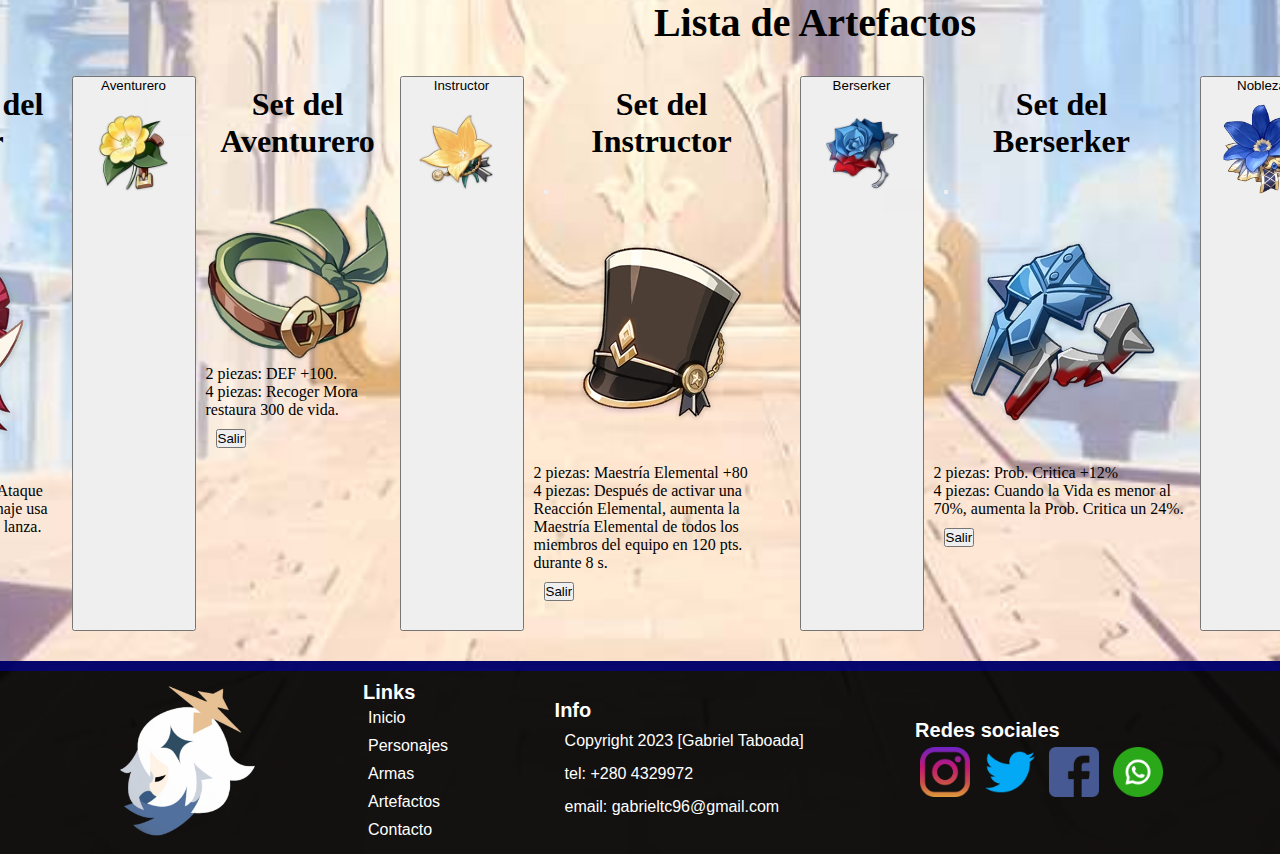
<file: paginas/artefactos.html>
<!DOCTYPE html>
<html lang="en">
  <head>
    <meta charset="UTF-8" />
    <meta http-equiv="X-UA-Compatible" content="IE=edge" />
    <meta name="viewport" content="width=device-width, initial-scale=1.0" />
    <meta
      name="description"
      content="Artefactos de Genshin Impact: descripciones, sets, habilidades, estadísticas."
    />
    <meta
      name="keywords"
      content="genshin, impact, armas, artefactos, personajes"
    />
    <link rel="stylesheet" href="../scss/style.css" />
    <link rel="shorcut icon" href="../imagenes/icon-index.png" />
    <link
      href="https://cdn.jsdelivr.net/npm/bootstrap@5.3.0-alpha3/dist/css/bootstrap.min.css"
      rel="stylesheet"
      integrity="sha384-KK94CHFLLe+nY2dmCWGMq91rCGa5gtU4mk92HdvYe+M/SXH301p5ILy+dN9+nJOZ"
      crossorigin="anonymous"
    />
    <title>Artefactos</title>
  </head>
  <body>
    <header>
      <nav>
        <ul>
          <li><a href="../index.html">Inicio</a></li>
          <li><a href="./personajes.html">Personajes</a></li>
          <li><a href="./armas.html">Armas</a></li>
          <li><a href="./artefactos.html">Artefactos</a></li>
          <li><a href="./contacto.html">Contacto</a></li>
        </ul>
      </nav>
    </header>

    <div class="container4">
      <div class="container4__title">
        <h2>Artefactos</h2>
        <p>
          Los artefactos son elementos en Genshin Impact que se pueden equipar
          en los personajes para aumentar sus estadísticas. Hay 5 tipos de
          artefactos que se pueden equipar: Flor de la vida, Pluma de la Muerte,
          Arenas del Eon, Cáliz de Eonothem y Tiara de Logos. Solo se puede
          equipar uno de cada tipo en un personaje a la vez.
        </p>
        <p>
          Todos los artefactos tienen un afijo principal, comúnmente conocido
          como estadística principal, con hasta 4 afijos menores, comúnmente
          conocidos como subestadísticas o estadísticas secundarias. Estos
          afijos pueden aumentar considerablemente la fuerza del personaje en
          combate. Ciertos tipos de artefactos, como la Flor de la vida y la
          Pluma de la muerte, solo pueden venir con una estadística principal
          específica, mientras que otros tipos pueden venir con una de muchas
          estadísticas principales.
        </p>
      </div>

      <div class="container4__nametbl1">
        <h2>Estadisticas Principales</h2>
        <p>
          Cada artefacto tiene una estadística principal, determinada por el
          tipo o posición del artefacto. Su valor inicial está determinado por
          la rareza del artefacto.
        </p>
      </div>

      <div class="container4__tbl1">
        <table>
          <tr>
            <th>Conjunto</th>
            <th>Estadistica</th>
            <th>Nivel Max</th>
          </tr>
          <tr>
            <td>Flor</td>
            <td>Vida</td>
            <td>4780</td>
          </tr>
          <tr>
            <td>Pluma</td>
            <td>ATQ</td>
            <td>311</td>
          </tr>
          <tr>
            <td>Corona</td>
            <td>Vida%/DEF/ATQ</td>
            <td>46.6%-58.3%-46.6%</td>
          </tr>
          <tr>
            <td>Caliz</td>
            <td>Vida%/DEF/ATQ</td>
            <td>46.6%-58.3%-46.6%</td>
          </tr>
          <tr>
            <td>Reloj</td>
            <td>Maestria Elemental/Recarga de Energia</td>
            <td>187-51.8%</td>
          </tr>
        </table>
      </div>

      <div class="container4__stats">
        <div class="accordion" id="accordionExample">
          <h3>Estadísticas - Descripciones</h3>
          <div class="accordion-item">
            <h2 class="accordion-header">
              <button
                class="accordion-button"
                type="button"
                data-bs-toggle="collapse"
                data-bs-target="#collapseOne"
                aria-expanded="true"
                aria-controls="collapseOne"
              >
                Vida y Vida %
              </button>
            </h2>
            <div
              id="collapseOne"
              class="accordion-collapse collapse"
              data-bs-parent="#accordionExample"
            >
              <div class="accordion-body">
                La Vida aumenta una cantidad de vida máxima a la vida total de
                tu personaje. Mientras más vida tengas más golpes podrás
                aguantar. La Vida % aumenta una cantidad de vida porcentual a la
                vida base de tu personaje.
              </div>
            </div>
          </div>
          <div class="accordion-item">
            <h2 class="accordion-header">
              <button
                class="accordion-button collapsed"
                type="button"
                data-bs-toggle="collapse"
                data-bs-target="#collapseTwo"
                aria-expanded="false"
                aria-controls="collapseTwo"
              >
                Ataque y Ataque %
              </button>
            </h2>
            <div
              id="collapseTwo"
              class="accordion-collapse collapse"
              data-bs-parent="#accordionExample"
            >
              <div class="accordion-body">
                El Ataque Base se trata del ataque que tiene nuestro personaje
                sin tener en cuenta ningún bonificador. El Ataque % aumenta una
                cantidad porcentual al ataque de tu personaje, que se constituye
                del Arma+Ataque base de tu personaje. El ATQ aumentará el daño
                que hacen nuestros personajes y aunque pueda quizás dar a
                entender que solo aplica al daño físico como tal, no es así,
                afecta a absolutamente todo el daño. Aplica por lo tanto también
                a daño elemental, habilidades y demás.
              </div>
            </div>
          </div>
          <div class="accordion-item">
            <h2 class="accordion-header">
              <button
                class="accordion-button collapsed"
                type="button"
                data-bs-toggle="collapse"
                data-bs-target="#collapseThree"
                aria-expanded="false"
                aria-controls="collapseThree"
              >
                Defensa y Defensa %
              </button>
            </h2>
            <div
              id="collapseThree"
              class="accordion-collapse collapse"
              data-bs-parent="#accordionExample"
            >
              <div class="accordion-body">
                La DEF o Defensa reducirá el daño que reciba nuestro personaje,
                y al igual que ocurre con el ATK; afecta a todos los tipos de
                daño, ya sea de procedencia elemental o física. La Defensa %
                Aumenta una cantidad porcentual a la defensa base de tu
                personaje.
              </div>
            </div>
          </div>
          <div class="accordion-item">
            <h2 class="accordion-header">
              <button
                class="accordion-button collapsed"
                type="button"
                data-bs-toggle="collapse"
                data-bs-target="#collapseFour"
                aria-expanded="false"
                aria-controls="collapseFour"
              >
                Probabilidad de Crítico
              </button>
            </h2>
            <div
              id="collapseFour"
              class="accordion-collapse collapse"
              data-bs-parent="#accordionExample"
            >
              <div class="accordion-body">
                Probabilidad de golpe crítico mide la frecuencia con la que un
                personaje podrá infligir un golpe crítico. Un porcentaje más
                alto significa una mayor probabilidad de que los ataques se
                vuelvan críticos.
              </div>
            </div>
          </div>
          <div class="accordion-item">
            <h2 class="accordion-header">
              <button
                class="accordion-button collapsed"
                type="button"
                data-bs-toggle="collapse"
                data-bs-target="#collapseFive"
                aria-expanded="false"
                aria-controls="collapseFive"
              >
                Daño Crítico
              </button>
            </h2>
            <div
              id="collapseFive"
              class="accordion-collapse collapse"
              data-bs-parent="#accordionExample"
            >
              <div class="accordion-body">
                Daño crítico determina cuánto daño adicional infligirá el
                personaje cuando se active un golpe crítico. Un porcentaje más
                alto significa más daño adicional.
              </div>
            </div>
          </div>
          <div class="accordion-item">
            <h2 class="accordion-header">
              <button
                class="accordion-button collapsed"
                type="button"
                data-bs-toggle="collapse"
                data-bs-target="#collapseSix"
                aria-expanded="false"
                aria-controls="collapseSix"
              >
                Recarga de Energía
              </button>
            </h2>
            <div
              id="collapseSix"
              class="accordion-collapse collapse"
              data-bs-parent="#accordionExample"
            >
              <div class="accordion-body">
                Aumenta la cantidad de Energía que recibe tu personaje por
                recoger partículas elementales (generadas al derrotar enemigos,
                asestar golpes críticos, utilizar habilidades elementales y al
                realizar reacciones elementales). La Energía te permite utilizar
                tu habilidad Definitiva.
              </div>
            </div>
          </div>
          <div class="accordion-item">
            <h2 class="accordion-header">
              <button
                class="accordion-button collapsed"
                type="button"
                data-bs-toggle="collapse"
                data-bs-target="#collapseSeven"
                aria-expanded="false"
                aria-controls="collapseSeven"
              >
                Maestria Elemental
              </button>
            </h2>
            <div
              id="collapseSeven"
              class="accordion-collapse collapse"
              data-bs-parent="#accordionExample"
            >
              <div class="accordion-body">
                La Maestría Elemental es un atributo que aumenta la potencia de
                las Reacciones elementales creadas por tu personaje. Estas
                reacciones son Vaporización, Derretido, Sobrecarga,
                Superconductor, Electrocargado, Quemadura, Rompehielo,
                Torbellino y Cristalización. La fuerza de la reacción se escala
                en función de la Maestría Elemental del personaje que aplica el
                último elemento.
              </div>
            </div>
          </div>
          <div class="accordion-item">
            <h2 class="accordion-header">
              <button
                class="accordion-button collapsed"
                type="button"
                data-bs-toggle="collapse"
                data-bs-target="#collapseEight"
                aria-expanded="false"
                aria-controls="collapseEight"
              >
                Bono Elemental
              </button>
            </h2>
            <div
              id="collapseEight"
              class="accordion-collapse collapse"
              data-bs-parent="#accordionExample"
            >
              <div class="accordion-body">
                Aumenta el daño y la resistencia del elemento correspondiente
                que tendrá tu personaje. Hay una estadística tanto de
                bonificación del daño como de resistencia por cada tipo de daño
                elemental: Pyro, Hydro, Dendro, Electro, Anemo, Cryo, Geo y
                Físico.
              </div>
            </div>
          </div>
        </div>
      </div>

      <div class="container4__nametbl2">
        <h2>Estadisticas Secundarias</h2>
        <p>
          Junto con las estadísticas secundarias, los artefactos puden tener
          hasta 4 estadísticas secundarias o sub-stats. Cada 4 niveles, un
          artefacto gana una nueva estadística secundaria si tiene menos de 4, o
          mejora una de las que ya tiene si posee 4. Las estadísticas
          secundarias no pueden ser del mismo tipo que la estadística principal.
        </p>
      </div>

      <div class="container4__tbl2">
        <table>
          <tr>
            <th>Rareza</th>
            <th>Nivel Maximo</th>
            <th>N° Substats</th>
            <th>N° de Desbloqueos</th>
            <th>N° de Mejoras</th>
          </tr>
          <tr>
            <td>★</td>
            <td>4</td>
            <td>0</td>
            <td>1</td>
            <td>0</td>
          </tr>
          <tr>
            <td>★★</td>
            <td>4</td>
            <td>0~1</td>
            <td>1</td>
            <td>0</td>
          </tr>
          <tr>
            <td>★★★</td>
            <td>12</td>
            <td>1~2</td>
            <td>2~3</td>
            <td>0~1</td>
          </tr>
          <tr>
            <td>★★★★</td>
            <td>16</td>
            <td>2~3</td>
            <td>1~2</td>
            <td>2~3</td>
          </tr>
          <tr>
            <td>★★★★★</td>
            <td>20</td>
            <td>3~4</td>
            <td>0~1</td>
            <td>4~5</td>
          </tr>
        </table>
      </div>

      <div class="container4__tbl3">
        <table>
          <tr>
            <th>Estadística</th>
            <th>★★★</th>
            <th>★★★★</th>
            <th>★★★★★</th>
          </tr>
          <tr>
            <td>Vida</td>
            <td>143</td>
            <td>239</td>
            <td>299</td>
          </tr>
          <tr>
            <td>Ataque</td>
            <td>9</td>
            <td>16</td>
            <td>19</td>
          </tr>
          <tr>
            <td>Defensa</td>
            <td>11</td>
            <td>19</td>
            <td>23</td>
          </tr>
          <tr>
            <td>Maestria Elemental</td>
            <td>14</td>
            <td>19</td>
            <td>23</td>
          </tr>
          <tr>
            <td>Recarga de Energia</td>
            <td>3.5%</td>
            <td>5.2%</td>
            <td>6.5%</td>
          </tr>
          <tr>
            <td>Probabilidad Critica</td>
            <td>2.3%</td>
            <td>3.1%</td>
            <td>3.9%</td>
          </tr>
          <tr>
            <td>Daño Critico</td>
            <td>4.7%</td>
            <td>6.2%</td>
            <td>7.8%</td>
          </tr>
        </table>
      </div>

      <div class="container4__namemodals">
        <h2>Lista de Artefactos</h2>
      </div>

      <div class="container4__modals">
        <button
          type="button"
          class="btn btn-primary"
          data-bs-toggle="modal"
          data-bs-target="#exampleModal"
        >
          Gladiador
          <img src="../imagenes/flor-gladiador.webp" alt="imagen boton 1" />
        </button>
        <div
          class="modal fade"
          id="exampleModal"
          tabindex="-1"
          aria-labelledby="exampleModalLabel"
          aria-hidden="true"
        >
          <div
            class="modal-dialog modal-dialog-centered modal-dialog-scrollable"
          >
            <div class="modal-content">
              <div class="modal-header">
                <h1 class="modal-title fs-5" id="exampleModalLabel">
                  Set del Final del Gladiador
                </h1>
                <button
                  type="button"
                  class="btn-close"
                  data-bs-dismiss="modal"
                  aria-label="Close"
                ></button>
              </div>
              <div class="modal-body">
                <img
                  src="../imagenes/Artefacto_Gladiador.webp"
                  alt="set de artefacto 1"
                />
                <p>2 piezas: ATQ +18%.</p>
                <p>
                  4 piezas: Aumenta el daño de Ataque Normal en un 35% si el
                  personaje usa una espada ligera, mandoble o lanza.
                </p>
              </div>
              <div class="modal-footer">
                <button
                  type="button"
                  class="btn btn-secondary"
                  data-bs-dismiss="modal"
                >
                  Salir
                </button>
              </div>
            </div>
          </div>
        </div>
        <button
          type="button"
          class="btn btn-primary"
          data-bs-toggle="modal"
          data-bs-target="#exampleModal2"
        >
          Aventurero
          <img src="../imagenes/flor-aventurero.webp" alt="imagen boton 2" />
        </button>
        <div
          class="modal fade"
          id="exampleModal2"
          tabindex="-1"
          aria-labelledby="exampleModalLabel2"
          aria-hidden="true"
        >
          <div
            class="modal-dialog modal-dialog-centered modal-dialog-scrollable"
          >
            <div class="modal-content">
              <div class="modal-header">
                <h1 class="modal-title fs-5" id="exampleModalLabel2">
                  Set del Aventurero
                </h1>
                <button
                  type="button"
                  class="btn-close"
                  data-bs-dismiss="modal"
                  aria-label="Close"
                ></button>
              </div>
              <div class="modal-body">
                <img
                  src="../imagenes/Artefacto_Aventurero.webp"
                  alt="set de artefacto 2"
                />
                <p>2 piezas: DEF +100.</p>
                <p>4 piezas: Recoger Mora restaura 300 de vida.</p>
              </div>
              <div class="modal-footer">
                <button
                  type="button"
                  class="btn btn-secondary"
                  data-bs-dismiss="modal"
                >
                  Salir
                </button>
              </div>
            </div>
          </div>
        </div>
        <button
          type="button"
          class="btn btn-primary"
          data-bs-toggle="modal"
          data-bs-target="#exampleModal3"
        >
          Instructor
          <img src="../imagenes/flor-instructor.webp" alt="imagen boton 3" />
        </button>
        <div
          class="modal fade"
          id="exampleModal3"
          tabindex="-1"
          aria-labelledby="exampleModalLabel3"
          aria-hidden="true"
        >
          <div
            class="modal-dialog modal-dialog-centered modal-dialog-scrollable"
          >
            <div class="modal-content">
              <div class="modal-header">
                <h1 class="modal-title fs-5" id="exampleModalLabel3">
                  Set del Instructor
                </h1>
                <button
                  type="button"
                  class="btn-close"
                  data-bs-dismiss="modal"
                  aria-label="Close"
                ></button>
              </div>
              <div class="modal-body">
                <img
                  src="../imagenes/Artefacto_Instructor.webp"
                  alt="set de artefacto 3"
                />
                <p>2 piezas: Maestría Elemental +80</p>
                <p>
                  4 piezas: Después de activar una Reacción Elemental, aumenta
                  la Maestría Elemental de todos los miembros del equipo en 120
                  pts. durante 8 s.
                </p>
              </div>
              <div class="modal-footer">
                <button
                  type="button"
                  class="btn btn-secondary"
                  data-bs-dismiss="modal"
                >
                  Salir
                </button>
              </div>
            </div>
          </div>
        </div>
        <button
          type="button"
          class="btn btn-primary"
          data-bs-toggle="modal"
          data-bs-target="#exampleModal4"
        >
          Berserker
          <img src="../imagenes/flor-berserker.webp" alt="imagen boton 4" />
        </button>
        <div
          class="modal fade"
          id="exampleModal4"
          tabindex="-1"
          aria-labelledby="exampleModalLabel4"
          aria-hidden="true"
        >
          <div
            class="modal-dialog modal-dialog-centered modal-dialog-scrollable"
          >
            <div class="modal-content">
              <div class="modal-header">
                <h1 class="modal-title fs-5" id="exampleModalLabel4">
                  Set del Berserker
                </h1>
                <button
                  type="button"
                  class="btn-close"
                  data-bs-dismiss="modal"
                  aria-label="Close"
                ></button>
              </div>
              <div class="modal-body">
                <img
                  src="../imagenes/Artefacto_Berserker.webp"
                  alt="set de artefacto 4"
                />
                <p>2 piezas: Prob. Critica +12%</p>
                <p>
                  4 piezas: Cuando la Vida es menor al 70%, aumenta la Prob.
                  Critica un 24%.
                </p>
              </div>
              <div class="modal-footer">
                <button
                  type="button"
                  class="btn btn-secondary"
                  data-bs-dismiss="modal"
                >
                  Salir
                </button>
              </div>
            </div>
          </div>
        </div>
        <button
          type="button"
          class="btn btn-primary"
          data-bs-toggle="modal"
          data-bs-target="#exampleModal5"
        >
          Nobleza
          <img src="../imagenes/flor-nobleza.webp" alt="imagen boton 5" />
        </button>
        <div
          class="modal fade"
          id="exampleModal5"
          tabindex="-1"
          aria-labelledby="exampleModalLabel5"
          aria-hidden="true"
        >
          <div
            class="modal-dialog modal-dialog-centered modal-dialog-scrollable"
          >
            <div class="modal-content">
              <div class="modal-header">
                <h1 class="modal-title fs-5" id="exampleModalLabel5">
                  Set del Ritual Antiguo de la Nobleza
                </h1>
                <button
                  type="button"
                  class="btn-close"
                  data-bs-dismiss="modal"
                  aria-label="Close"
                ></button>
              </div>
              <div class="modal-body">
                <img
                  src="../imagenes/Artefacto_Nobleza.webp"
                  alt="set de artefacto 5"
                />
                <p>2 piezas: Daño de Habilidad Definitiva +20%.</p>
                <p>
                  4 piezas: Después de lanzar una Habilidad Definitiva, aumenta
                  el ATQ de todos los miembros del equipo en un 20% durante 12
                  s. Este efecto no puede acumularse.
                </p>
              </div>
              <div class="modal-footer">
                <button
                  type="button"
                  class="btn btn-secondary"
                  data-bs-dismiss="modal"
                >
                  Salir
                </button>
              </div>
            </div>
          </div>
        </div>
        <button
          type="button"
          class="btn btn-primary"
          data-bs-toggle="modal"
          data-bs-target="#exampleModal6"
        >
          Orquesta
          <img src="../imagenes/flor-orquesta.webp" alt="imagen boton 6" />
        </button>
        <div
          class="modal fade"
          id="exampleModal6"
          tabindex="-1"
          aria-labelledby="exampleModalLabel6"
          aria-hidden="true"
        >
          <div
            class="modal-dialog modal-dialog-centered modal-dialog-scrollable"
          >
            <div class="modal-content">
              <div class="modal-header">
                <h1 class="modal-title fs-5" id="exampleModalLabel6">
                  Set de Orquesta del Errante
                </h1>
                <button
                  type="button"
                  class="btn-close"
                  data-bs-dismiss="modal"
                  aria-label="Close"
                ></button>
              </div>
              <div class="modal-body">
                <img
                  src="../imagenes/Artefacto_Orquesta.webp"
                  alt="set de artefacto 6"
                />
                <p>2 piezas: Maestría Elemental +80</p>
                <p>
                  4 piezas: Aumenta el daño de ATQ Cargado en un 35% si el
                  personaje usa catalizador o arco.
                </p>
              </div>
              <div class="modal-footer">
                <button
                  type="button"
                  class="btn btn-secondary"
                  data-bs-dismiss="modal"
                >
                  Salir
                </button>
              </div>
            </div>
          </div>
        </div>
      </div>
    </div>

    <footer>
      <div class="footer__logo">
        <img src="../imagenes/icon-index.png" alt="logo footer" />
      </div>
      <div class="footer__links">
        <h3>Links</h3>
        <ul>
          <li><a href="../index.html">Inicio</a></li>
          <li><a href="./paginas/personajes.html">Personajes</a></li>
          <li><a href="./paginas/armas.html">Armas</a></li>
          <li><a href="./paginas/artefactos.html">Artefactos</a></li>
          <li><a href="./paginas/contacto.html">Contacto</a></li>
        </ul>
      </div>
      <div class="footer__info">
        <h3>Info</h3>
        <p>Copyright 2023 [Gabriel Taboada]</p>
        <p>tel: +280 4329972</p>
        <p>email: gabrieltc96@gmail.com</p>
      </div>
      <div class="footer__social">
        <h3>Redes sociales</h3>
        <img src="../imagenes/instagram.png" alt="instagram logo" />
        <img src="../imagenes/twitter.png" alt="twitter logo" />
        <img src="../imagenes/facebook.png" alt="facebook logo" />
        <img src="../imagenes/whatsapp.png" alt="whatsapp logo" />
      </div>
    </footer>

    <script
      src="https://cdn.jsdelivr.net/npm/bootstrap@5.3.0-alpha3/dist/js/bootstrap.bundle.min.js"
      integrity="sha384-ENjdO4Dr2bkBIFxQpeoTz1HIcje39Wm4jDKdf19U8gI4ddQ3GYNS7NTKfAdVQSZe"
      crossorigin="anonymous"
    ></script>
  </body>
</html>
</file>
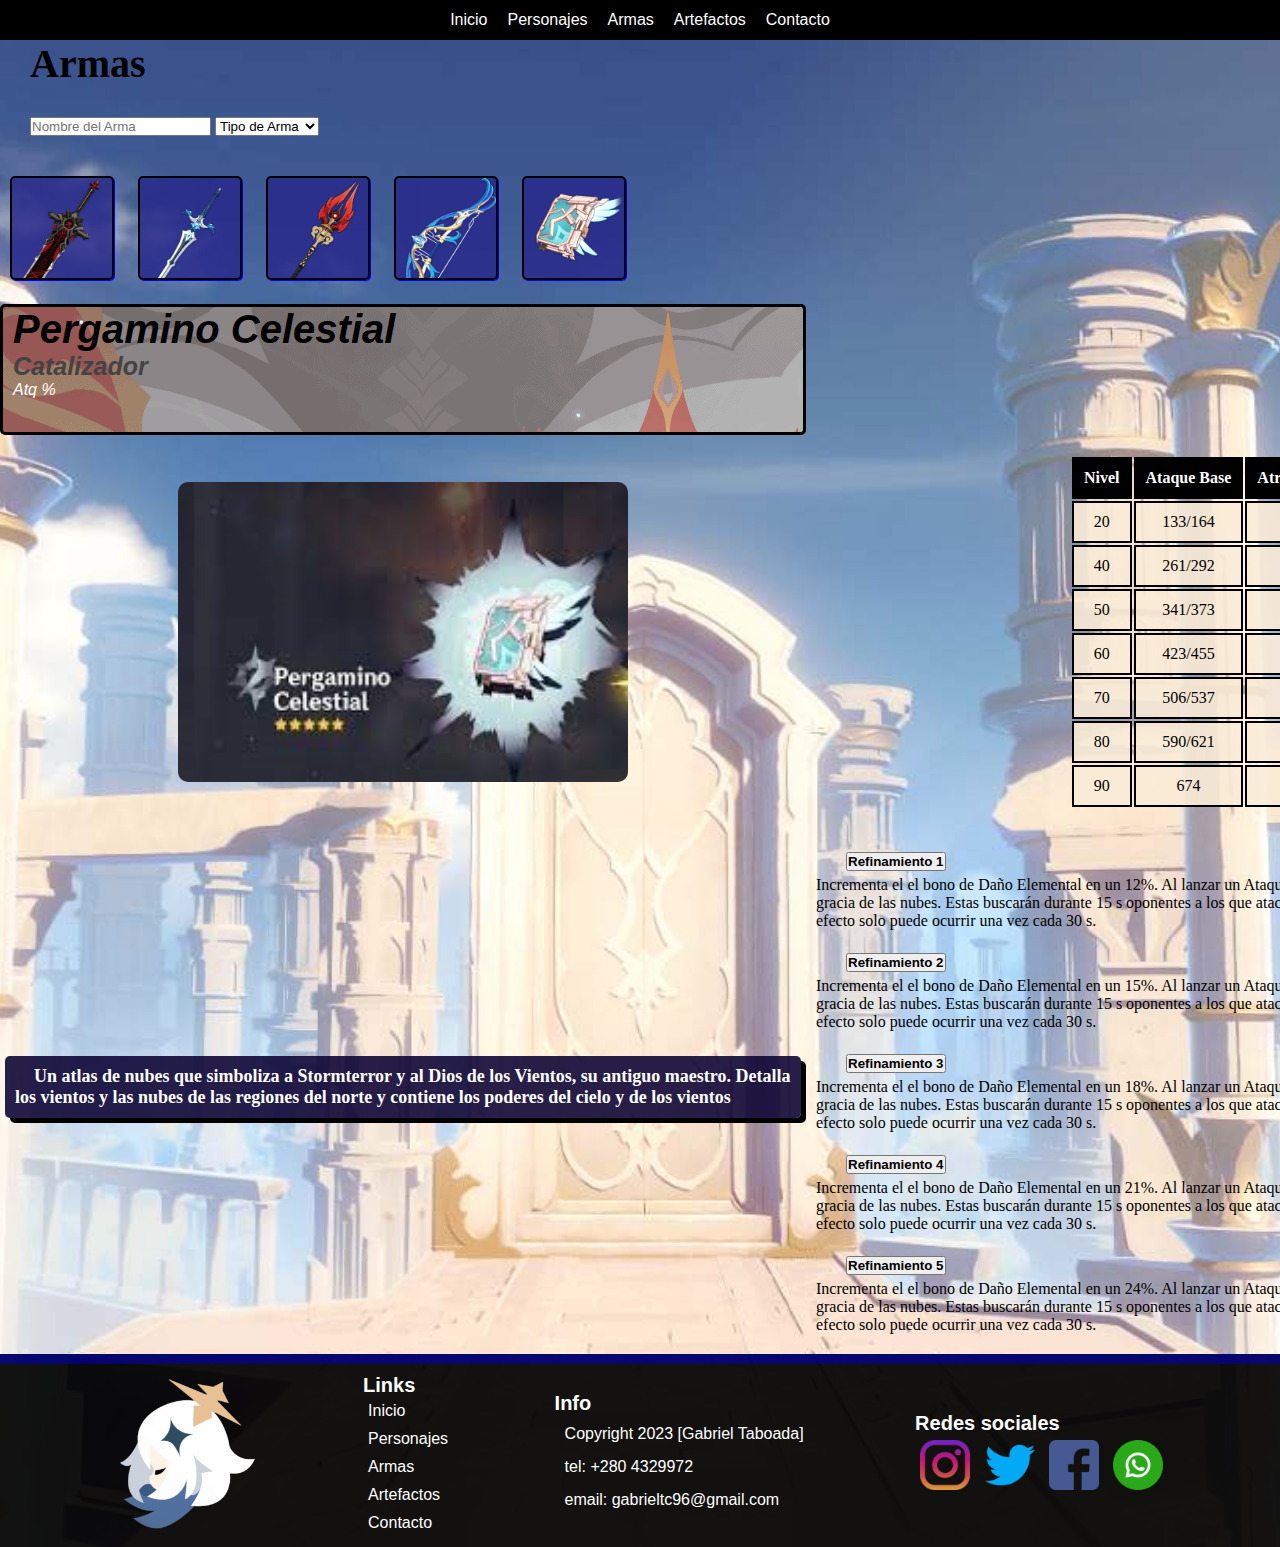
<file: paginas/catalizador.html>
<!DOCTYPE html>
<html lang="en">
  <head>
    <meta charset="UTF-8" />
    <meta http-equiv="X-UA-Compatible" content="IE=edge" />
    <meta name="viewport" content="width=device-width, initial-scale=1.0" />
    <meta
      name="description"
      content="Armas de Genshin Impact: descripciones, tipos, refinamientos, estadísticas."
    />
    <meta
      name="keywords"
      content="genshin, impact, armas, artefactos, personajes"
    />
    <link rel="stylesheet" href="../scss/style.css" />
    <link rel="shorcut icon" href="../imagenes/icon-index.png" />
    <link
      href="https://cdn.jsdelivr.net/npm/bootstrap@5.3.0-alpha3/dist/css/bootstrap.min.css"
      rel="stylesheet"
      integrity="sha384-KK94CHFLLe+nY2dmCWGMq91rCGa5gtU4mk92HdvYe+M/SXH301p5ILy+dN9+nJOZ"
      crossorigin="anonymous"
    />
    <title>Armas - Pergamino Celestial</title>
  </head>
  <body>
    <header>
      <nav>
        <ul>
          <li><a href="../index.html">Inicio</a></li>
          <li><a href="./personajes.html">Personajes</a></li>
          <li><a href="./armas.html">Armas</a></li>
          <li><a href="./artefactos.html">Artefactos</a></li>
          <li><a href="./contacto.html">Contacto</a></li>
        </ul>
      </nav>
    </header>

    <div class="titulo2">
      <h2>Armas</h2>
    </div>

    <div class="busqueda">
      <input type="text" placeholder="Nombre del Arma" />
      <label for="nombre-de-arma"></label>
      <select name="" id="nombre-de-arma">
        <option value="1">Espada ligera</option>
        <option value="2">Lanza</option>
        <option value="3">Claymore</option>
        <option value="4">Arco</option>
        <option value="5">Catalizador</option>
        <option value="6" selected hidden>Tipo de Arma</option>
      </select>
    </div>

    <div class="opciones">
      <a href="../paginas/armas.html">
        <img src="../imagenes/mandoble.webp" alt="icono arma 1" />
      </a>
      <a href="../paginas/espada.html">
        <img src="../imagenes/espada.webp" alt="icono arma 2" />
      </a>
      <a href="../paginas/lanza.html">
        <img src="../imagenes/lanza.webp" alt="icono arma 3" />
      </a>
      <a href="../paginas/arco.html">
        <img src="../imagenes/arco.webp" alt="icono arma 4" />
      </a>
      <img src="../imagenes/catalizador.webp" alt="icono arma 5" />
    </div>

    <div class="container3">
      <div class="container3__crdweapon crdweapon">
        <div class="crdweapon crdweapon__txt">
          <h3>Pergamino Celestial</h3>
          <h4>Catalizador</h4>
          <p class="substat">Atq %</p>
        </div>
      </div>

      <img
        src="../imagenes/pergaminocelestial.jpg"
        alt="aspecto arma 5"
        class="container3__img"
      />

      <div class="container3__description">
        <p>
          Un atlas de nubes que simboliza a Stormterror y al Dios de los
          Vientos, su antiguo maestro. Detalla los vientos y las nubes de las
          regiones del norte y contiene los poderes del cielo y de los vientos
        </p>
      </div>

      <div class="container3__tbl">
        <table>
          <tr>
            <th>Nivel</th>
            <th>Ataque Base</th>
            <th>Atributo Sec.</th>
          </tr>
          <tr>
            <td>20</td>
            <td>133/164</td>
            <td>12.7%</td>
          </tr>
          <tr>
            <td>40</td>
            <td>261/292</td>
            <td>18.5%</td>
          </tr>
          <tr>
            <td>50</td>
            <td>341/373</td>
            <td>21.4%</td>
          </tr>
          <tr>
            <td>60</td>
            <td>423/455</td>
            <td>24.4%</td>
          </tr>
          <tr>
            <td>70</td>
            <td>506/537</td>
            <td>27.3%</td>
          </tr>
          <tr>
            <td>80</td>
            <td>590/621</td>
            <td>30.2%</td>
          </tr>
          <tr>
            <td>90</td>
            <td>674</td>
            <td>33.1%</td>
          </tr>
        </table>
      </div>

      <div class="container3__refin">
        <div class="accordion" id="accordionExample">
          <div class="accordion-item">
            <h2 class="accordion-header">
              <button
                class="accordion-button"
                type="button"
                data-bs-toggle="collapse"
                data-bs-target="#collapseOne"
                aria-expanded="true"
                aria-controls="collapseOne"
              >
                <strong>Refinamiento 1</strong>
              </button>
            </h2>
            <div
              id="collapseOne"
              class="accordion-collapse collapse"
              data-bs-parent="#accordionExample"
            >
              <div class="accordion-body">
                Incrementa el el bono de Daño Elemental en un
                <span>12%</span>. Al lanzar un Ataque Normal, hay un 50% de
                prob. de conseguir la gracia de las nubes. Estas buscarán
                durante 15 s oponentes a los que atacar, infligiendo un
                <span>160%</span> de Daño de ATQ. Este efecto solo puede ocurrir
                una vez cada 30 s.
              </div>
            </div>
          </div>
          <div class="accordion-item">
            <h2 class="accordion-header">
              <button
                class="accordion-button collapsed"
                type="button"
                data-bs-toggle="collapse"
                data-bs-target="#collapseTwo"
                aria-expanded="false"
                aria-controls="collapseTwo"
              >
                <strong>Refinamiento 2</strong>
              </button>
            </h2>
            <div
              id="collapseTwo"
              class="accordion-collapse collapse"
              data-bs-parent="#accordionExample"
            >
              <div class="accordion-body">
                Incrementa el el bono de Daño Elemental en un
                <span>15%</span>. Al lanzar un Ataque Normal, hay un 50% de
                prob. de conseguir la gracia de las nubes. Estas buscarán
                durante 15 s oponentes a los que atacar, infligiendo un
                <span>200%</span> de Daño de ATQ. Este efecto solo puede ocurrir
                una vez cada 30 s.
              </div>
            </div>
          </div>
          <div class="accordion-item">
            <h2 class="accordion-header">
              <button
                class="accordion-button collapsed"
                type="button"
                data-bs-toggle="collapse"
                data-bs-target="#collapseThree"
                aria-expanded="false"
                aria-controls="collapseThree"
              >
                <strong>Refinamiento 3</strong>
              </button>
            </h2>
            <div
              id="collapseThree"
              class="accordion-collapse collapse"
              data-bs-parent="#accordionExample"
            >
              <div class="accordion-body">
                Incrementa el el bono de Daño Elemental en un
                <span>18%</span>. Al lanzar un Ataque Normal, hay un 50% de
                prob. de conseguir la gracia de las nubes. Estas buscarán
                durante 15 s oponentes a los que atacar, infligiendo un
                <span>240%</span> de Daño de ATQ. Este efecto solo puede ocurrir
                una vez cada 30 s.
              </div>
            </div>
          </div>
          <div class="accordion-item">
            <h2 class="accordion-header">
              <button
                class="accordion-button collapsed"
                type="button"
                data-bs-toggle="collapse"
                data-bs-target="#collapseFour"
                aria-expanded="false"
                aria-controls="collapseFour"
              >
                <strong>Refinamiento 4</strong>
              </button>
            </h2>
            <div
              id="collapseFour"
              class="accordion-collapse collapse"
              data-bs-parent="#accordionExample"
            >
              <div class="accordion-body">
                Incrementa el el bono de Daño Elemental en un
                <span>21%</span>. Al lanzar un Ataque Normal, hay un 50% de
                prob. de conseguir la gracia de las nubes. Estas buscarán
                durante 15 s oponentes a los que atacar, infligiendo un
                <span>280%</span> de Daño de ATQ. Este efecto solo puede ocurrir
                una vez cada 30 s.
              </div>
            </div>
          </div>
          <div class="accordion-item">
            <h2 class="accordion-header">
              <button
                class="accordion-button collapsed"
                type="button"
                data-bs-toggle="collapse"
                data-bs-target="#collapseFive"
                aria-expanded="false"
                aria-controls="collapseFive"
              >
                <strong>Refinamiento 5</strong>
              </button>
            </h2>
            <div
              id="collapseFive"
              class="accordion-collapse collapse"
              data-bs-parent="#accordionExample"
            >
              <div class="accordion-body">
                <p>
                  Incrementa el el bono de Daño Elemental en un
                  <span>24%</span>. Al lanzar un Ataque Normal, hay un 50% de
                  prob. de conseguir la gracia de las nubes. Estas buscarán
                  durante 15 s oponentes a los que atacar, infligiendo un
                  <span>320%</span> de Daño de ATQ. Este efecto solo puede
                  ocurrir una vez cada 30 s.
                </p>
              </div>
            </div>
          </div>
        </div>
      </div>
    </div>

    <footer>
      <div class="footer__logo">
        <img src="../imagenes/icon-index.png" alt="logo footer" />
      </div>
      <div class="footer__links">
        <h3>Links</h3>
        <ul>
          <li><a href="../index.html">Inicio</a></li>
          <li><a href="./paginas/personajes.html">Personajes</a></li>
          <li><a href="./paginas/armas.html">Armas</a></li>
          <li><a href="./paginas/artefactos.html">Artefactos</a></li>
          <li><a href="./paginas/contacto.html">Contacto</a></li>
        </ul>
      </div>
      <div class="footer__info">
        <h3>Info</h3>
        <p>Copyright 2023 [Gabriel Taboada]</p>
        <p>tel: +280 4329972</p>
        <p>email: gabrieltc96@gmail.com</p>
      </div>
      <div class="footer__social">
        <h3>Redes sociales</h3>
        <img src="../imagenes/instagram.png" alt="instagram logo" />
        <img src="../imagenes/twitter.png" alt="twitter logo" />
        <img src="../imagenes/facebook.png" alt="facebook logo" />
        <img src="../imagenes/whatsapp.png" alt="whatsapp logo" />
      </div>
    </footer>

    <script
      src="https://cdn.jsdelivr.net/npm/bootstrap@5.3.0-alpha3/dist/js/bootstrap.bundle.min.js"
      integrity="sha384-ENjdO4Dr2bkBIFxQpeoTz1HIcje39Wm4jDKdf19U8gI4ddQ3GYNS7NTKfAdVQSZe"
      crossorigin="anonymous"
    ></script>
  </body>
</html>
</file>
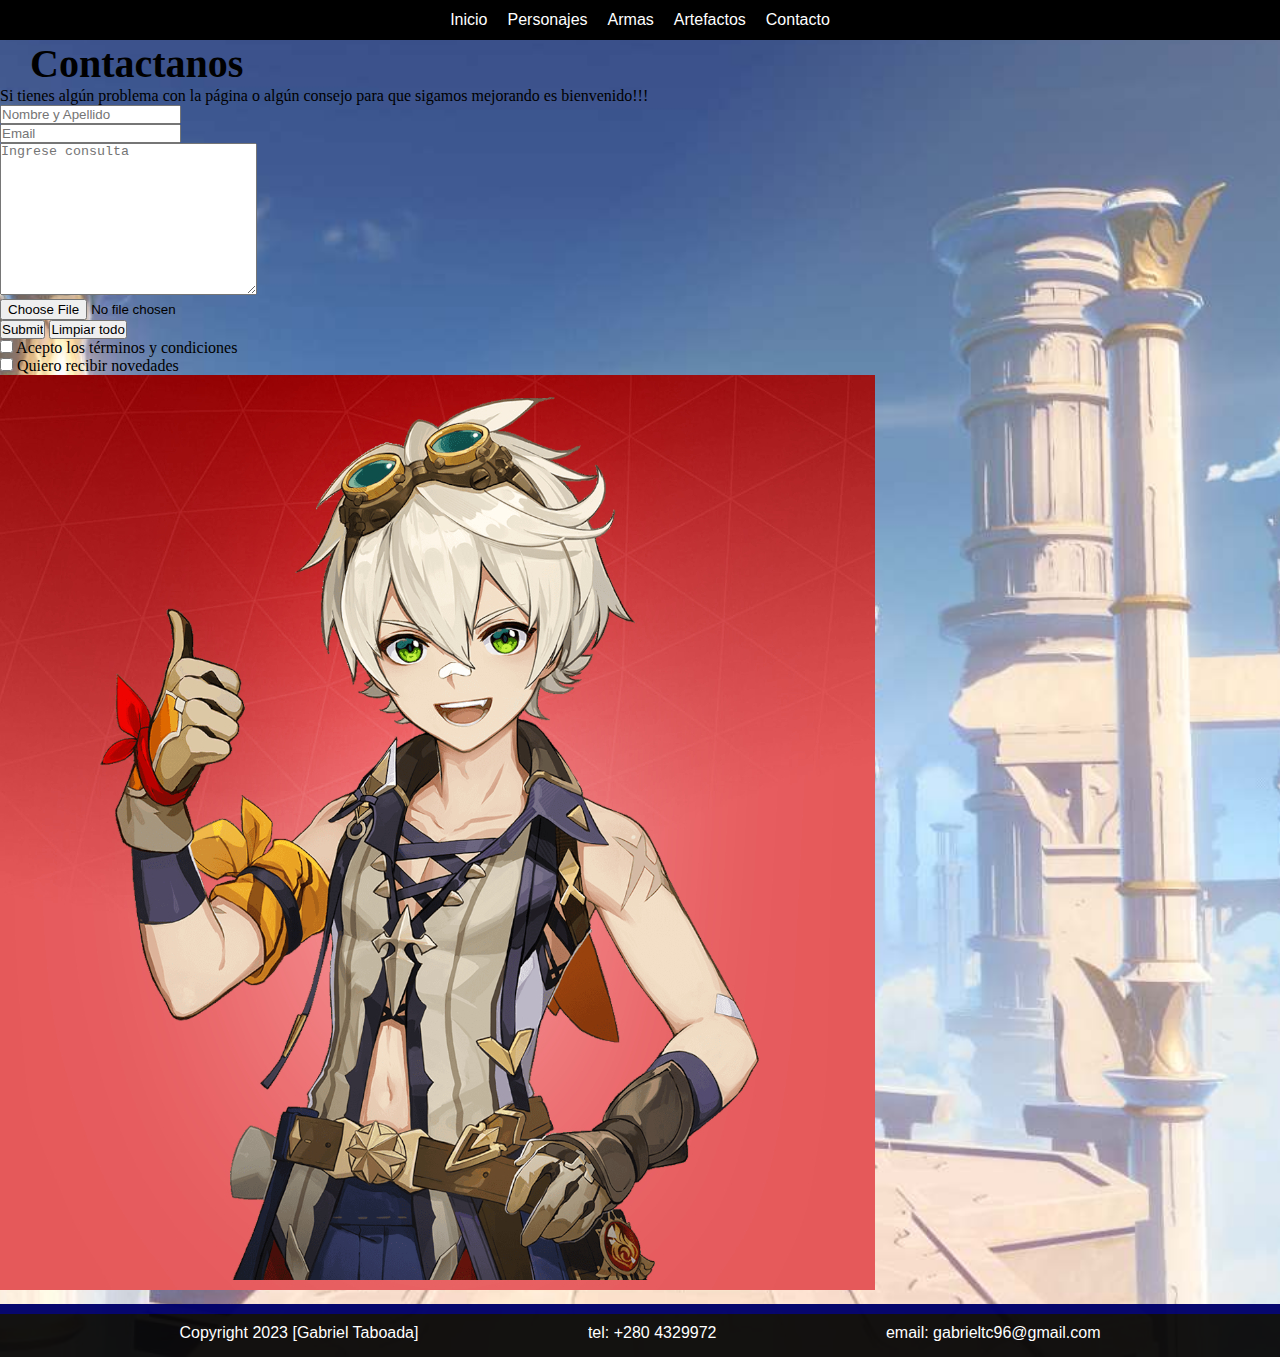
<file: paginas/contacto.html>
<!DOCTYPE html>
<html lang="en">
  <head>
    <meta charset="UTF-8" />
    <meta http-equiv="X-UA-Compatible" content="IE=edge" />
    <meta name="viewport" content="width=device-width, initial-scale=1.0" />
    <title>Contacto</title>
    <meta
      name="description"
      content="Contacto de Genshin Impact World. Comunícate con nosotros para seguir mejorando."
    />
    <meta
      name="keywords"
      content="genshin, impact, armas, artefactos, personajes"
    />
    <link rel="stylesheet" href="../scss/style.css" />
    <link rel="shorcut icon" href="../imagenes/icon-index.png" />
  </head>
  <body class="body-contacto">
    <header>
      <nav>
        <ul>
          <li><a href="../index.html">Inicio</a></li>
          <li><a href="./personajes.html">Personajes</a></li>
          <li><a href="./armas.html">Armas</a></li>
          <li><a href="./artefactos.html">Artefactos</a></li>
          <li><a href="./contacto.html">Contacto</a></li>
        </ul>
      </nav>
    </header>

    <div class="grid-container5">
      <div class="titulo3">
        <h2>Contactanos</h2>
      </div>
      <div class="mensajecont">
        <p>
          Si tienes algún problema con la página o algún consejo para que
          sigamos mejorando es bienvenido!!!
        </p>
      </div>

      <div class="formulario">
        <form action="" method="get">
          <div>
            <label for="nombre"></label>
            <input type="text" placeholder="Nombre y Apellido" required />
          </div>

          <div>
            <label for="mail"></label>
            <input type="text" placeholder="Email" required />
          </div>

          <div>
            <label for="consulta"></label>
            <textarea
              name=""
              placeholder="Ingrese consulta"
              id="consulta"
              cols="30"
              rows="10"
              required
            ></textarea>
          </div>

          <div>
            <input type="file" />
          </div>
          <div>
            <input type="submit" />
            <input type="reset" value="Limpiar todo" />
          </div>

          <div>
            <input type="checkbox" id="tyc" required /> Acepto los términos y
            condiciones
          </div>
          <div>
            <input type="checkbox" id="news" /> Quiero recibir novedades
          </div>
        </form>
      </div>

      <div class="bennett">
        <img src="../imagenes/bennett.webp" alt="" />
      </div>
    </div>

    <footer>
      <p>Copyright 2023 [Gabriel Taboada]</p>
      <p>tel: +280 4329972</p>
      <p>email: gabrieltc96@gmail.com</p>
    </footer>
  </body>
</html>
</file>
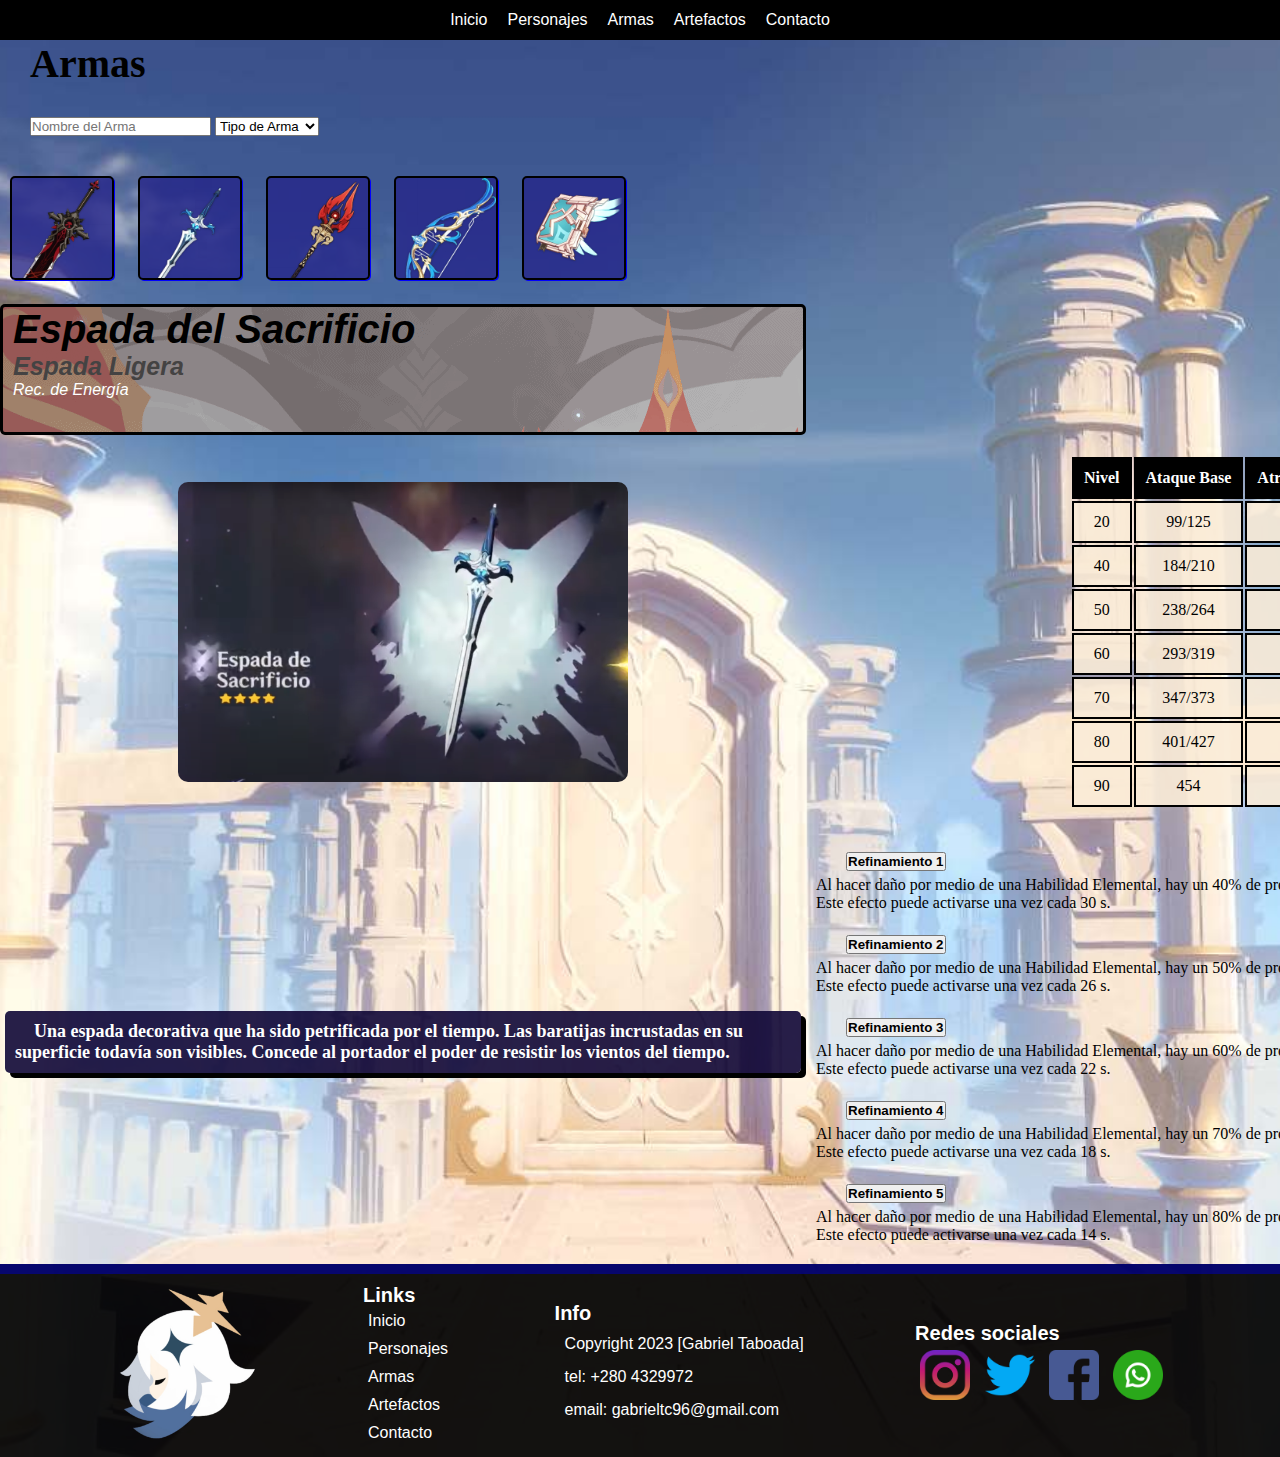
<file: paginas/espada.html>
<!DOCTYPE html>
<html lang="en">
  <head>
    <meta charset="UTF-8" />
    <meta http-equiv="X-UA-Compatible" content="IE=edge" />
    <meta name="viewport" content="width=device-width, initial-scale=1.0" />
    <meta
      name="description"
      content="Armas de Genshin Impact: descripciones, tipos, refinamientos, estadísticas."
    />
    <meta
      name="keywords"
      content="genshin, impact, armas, artefactos, personajes"
    />
    <link rel="stylesheet" href="../scss/style.css" />
    <link rel="shorcut icon" href="../imagenes/icon-index.png" />
    <link
      href="https://cdn.jsdelivr.net/npm/bootstrap@5.3.0-alpha3/dist/css/bootstrap.min.css"
      rel="stylesheet"
      integrity="sha384-KK94CHFLLe+nY2dmCWGMq91rCGa5gtU4mk92HdvYe+M/SXH301p5ILy+dN9+nJOZ"
      crossorigin="anonymous"
    />
    <title>Armas - Espada del Sacrificio</title>
  </head>
  <body>
    <header>
      <nav>
        <ul>
          <li><a href="../index.html">Inicio</a></li>
          <li><a href="./personajes.html">Personajes</a></li>
          <li><a href="./armas.html">Armas</a></li>
          <li><a href="./artefactos.html">Artefactos</a></li>
          <li><a href="./contacto.html">Contacto</a></li>
        </ul>
      </nav>
    </header>

    <div class="titulo2">
      <h2>Armas</h2>
    </div>

    <div class="busqueda">
      <input type="text" placeholder="Nombre del Arma" />
      <label for="nombre-de-arma"></label>
      <select name="" id="nombre-de-arma">
        <option value="1">Espada ligera</option>
        <option value="2">Lanza</option>
        <option value="3">Claymore</option>
        <option value="4">Arco</option>
        <option value="5">Catalizador</option>
        <option value="6" selected hidden>Tipo de Arma</option>
      </select>
    </div>

    <div class="opciones">
      <a href="../paginas/armas.html">
        <img src="../imagenes/mandoble.webp" alt="icono arma 1" />
      </a>
      <img src="../imagenes/espada.webp" alt="icono arma 2" />
      <a href="../paginas/lanza.html">
        <img src="../imagenes/lanza.webp" alt="icono arma 3" />
      </a>
      <a href="../paginas/arco.html">
        <img src="../imagenes/arco.webp" alt="icono arma 4" />
      </a>
      <a href="../paginas/catalizador.html">
        <img src="../imagenes/catalizador.webp" alt="icono arma 5" />
      </a>
    </div>

    <div class="container3">
      <div class="container3__crdweapon crdweapon">
        <div class="crdweapon crdweapon__txt">
          <h3>Espada del Sacrificio</h3>
          <h4>Espada Ligera</h4>
          <p class="substat">Rec. de Energía</p>
        </div>
      </div>

      <img
        src="../imagenes/espadadelsacrificio.png"
        alt="aspecto arma 2"
        class="container3__img"
      />

      <div class="container3__description">
        <p>
          Una espada decorativa que ha sido petrificada por el tiempo. Las
          baratijas incrustadas en su superficie todavía son visibles. Concede
          al portador el poder de resistir los vientos del tiempo.
        </p>
      </div>

      <div class="container3__tbl">
        <table>
          <tr>
            <th>Nivel</th>
            <th>Ataque Base</th>
            <th>Atributo Sec.</th>
          </tr>
          <tr>
            <td>20</td>
            <td>99/125</td>
            <td>23.6%</td>
          </tr>
          <tr>
            <td>40</td>
            <td>184/210</td>
            <td>34.3%</td>
          </tr>
          <tr>
            <td>50</td>
            <td>238/264</td>
            <td>39.7%</td>
          </tr>
          <tr>
            <td>60</td>
            <td>293/319</td>
            <td>45.1%</td>
          </tr>
          <tr>
            <td>70</td>
            <td>347/373</td>
            <td>50.5%</td>
          </tr>
          <tr>
            <td>80</td>
            <td>401/427</td>
            <td>55.9%</td>
          </tr>
          <tr>
            <td>90</td>
            <td>454</td>
            <td>61.3%</td>
          </tr>
        </table>
      </div>

      <div class="container3__refin">
        <div class="accordion" id="accordionExample">
          <div class="accordion-item">
            <h2 class="accordion-header">
              <button
                class="accordion-button"
                type="button"
                data-bs-toggle="collapse"
                data-bs-target="#collapseOne"
                aria-expanded="true"
                aria-controls="collapseOne"
              >
                <strong>Refinamiento 1</strong>
              </button>
            </h2>
            <div
              id="collapseOne"
              class="accordion-collapse collapse"
              data-bs-parent="#accordionExample"
            >
              <div class="accordion-body">
                Al hacer daño por medio de una Habilidad Elemental, hay un
                <span>40%</span> de probabilidad de restablecer el TdE de esta
                habilidad. Este efecto puede activarse una vez cada
                <span>30</span> s.
              </div>
            </div>
          </div>
          <div class="accordion-item">
            <h2 class="accordion-header">
              <button
                class="accordion-button collapsed"
                type="button"
                data-bs-toggle="collapse"
                data-bs-target="#collapseTwo"
                aria-expanded="false"
                aria-controls="collapseTwo"
              >
                <strong>Refinamiento 2</strong>
              </button>
            </h2>
            <div
              id="collapseTwo"
              class="accordion-collapse collapse"
              data-bs-parent="#accordionExample"
            >
              <div class="accordion-body">
                Al hacer daño por medio de una Habilidad Elemental, hay un
                <span>50%</span> de probabilidad de restablecer el TdE de esta
                habilidad. Este efecto puede activarse una vez cada
                <span>26</span> s.
              </div>
            </div>
          </div>
          <div class="accordion-item">
            <h2 class="accordion-header">
              <button
                class="accordion-button collapsed"
                type="button"
                data-bs-toggle="collapse"
                data-bs-target="#collapseThree"
                aria-expanded="false"
                aria-controls="collapseThree"
              >
                <strong>Refinamiento 3</strong>
              </button>
            </h2>
            <div
              id="collapseThree"
              class="accordion-collapse collapse"
              data-bs-parent="#accordionExample"
            >
              <div class="accordion-body">
                Al hacer daño por medio de una Habilidad Elemental, hay un
                <span>60%</span> de probabilidad de restablecer el TdE de esta
                habilidad. Este efecto puede activarse una vez cada
                <span>22</span> s.
              </div>
            </div>
          </div>
          <div class="accordion-item">
            <h2 class="accordion-header">
              <button
                class="accordion-button collapsed"
                type="button"
                data-bs-toggle="collapse"
                data-bs-target="#collapseFour"
                aria-expanded="false"
                aria-controls="collapseFour"
              >
                <strong>Refinamiento 4</strong>
              </button>
            </h2>
            <div
              id="collapseFour"
              class="accordion-collapse collapse"
              data-bs-parent="#accordionExample"
            >
              <div class="accordion-body">
                Al hacer daño por medio de una Habilidad Elemental, hay un
                <span>70%</span> de probabilidad de restablecer el TdE de esta
                habilidad. Este efecto puede activarse una vez cada
                <span>18</span> s.
              </div>
            </div>
          </div>
          <div class="accordion-item">
            <h2 class="accordion-header">
              <button
                class="accordion-button collapsed"
                type="button"
                data-bs-toggle="collapse"
                data-bs-target="#collapseFive"
                aria-expanded="false"
                aria-controls="collapseFive"
              >
                <strong>Refinamiento 5</strong>
              </button>
            </h2>
            <div
              id="collapseFive"
              class="accordion-collapse collapse"
              data-bs-parent="#accordionExample"
            >
              <div class="accordion-body">
                Al hacer daño por medio de una Habilidad Elemental, hay un
                <span>80%</span> de probabilidad de restablecer el TdE de esta
                habilidad. Este efecto puede activarse una vez cada
                <span>14</span> s.
              </div>
            </div>
          </div>
        </div>
      </div>
    </div>

    <footer>
      <div class="footer__logo">
        <img src="../imagenes/icon-index.png" alt="logo footer" />
      </div>
      <div class="footer__links">
        <h3>Links</h3>
        <ul>
          <li><a href="../index.html">Inicio</a></li>
          <li><a href="./paginas/personajes.html">Personajes</a></li>
          <li><a href="./paginas/armas.html">Armas</a></li>
          <li><a href="./paginas/artefactos.html">Artefactos</a></li>
          <li><a href="./paginas/contacto.html">Contacto</a></li>
        </ul>
      </div>
      <div class="footer__info">
        <h3>Info</h3>
        <p>Copyright 2023 [Gabriel Taboada]</p>
        <p>tel: +280 4329972</p>
        <p>email: gabrieltc96@gmail.com</p>
      </div>
      <div class="footer__social">
        <h3>Redes sociales</h3>
        <img src="../imagenes/instagram.png" alt="instagram logo" />
        <img src="../imagenes/twitter.png" alt="twitter logo" />
        <img src="../imagenes/facebook.png" alt="facebook logo" />
        <img src="../imagenes/whatsapp.png" alt="whatsapp logo" />
      </div>
    </footer>

    <script
      src="https://cdn.jsdelivr.net/npm/bootstrap@5.3.0-alpha3/dist/js/bootstrap.bundle.min.js"
      integrity="sha384-ENjdO4Dr2bkBIFxQpeoTz1HIcje39Wm4jDKdf19U8gI4ddQ3GYNS7NTKfAdVQSZe"
      crossorigin="anonymous"
    ></script>
  </body>
</html>
</file>
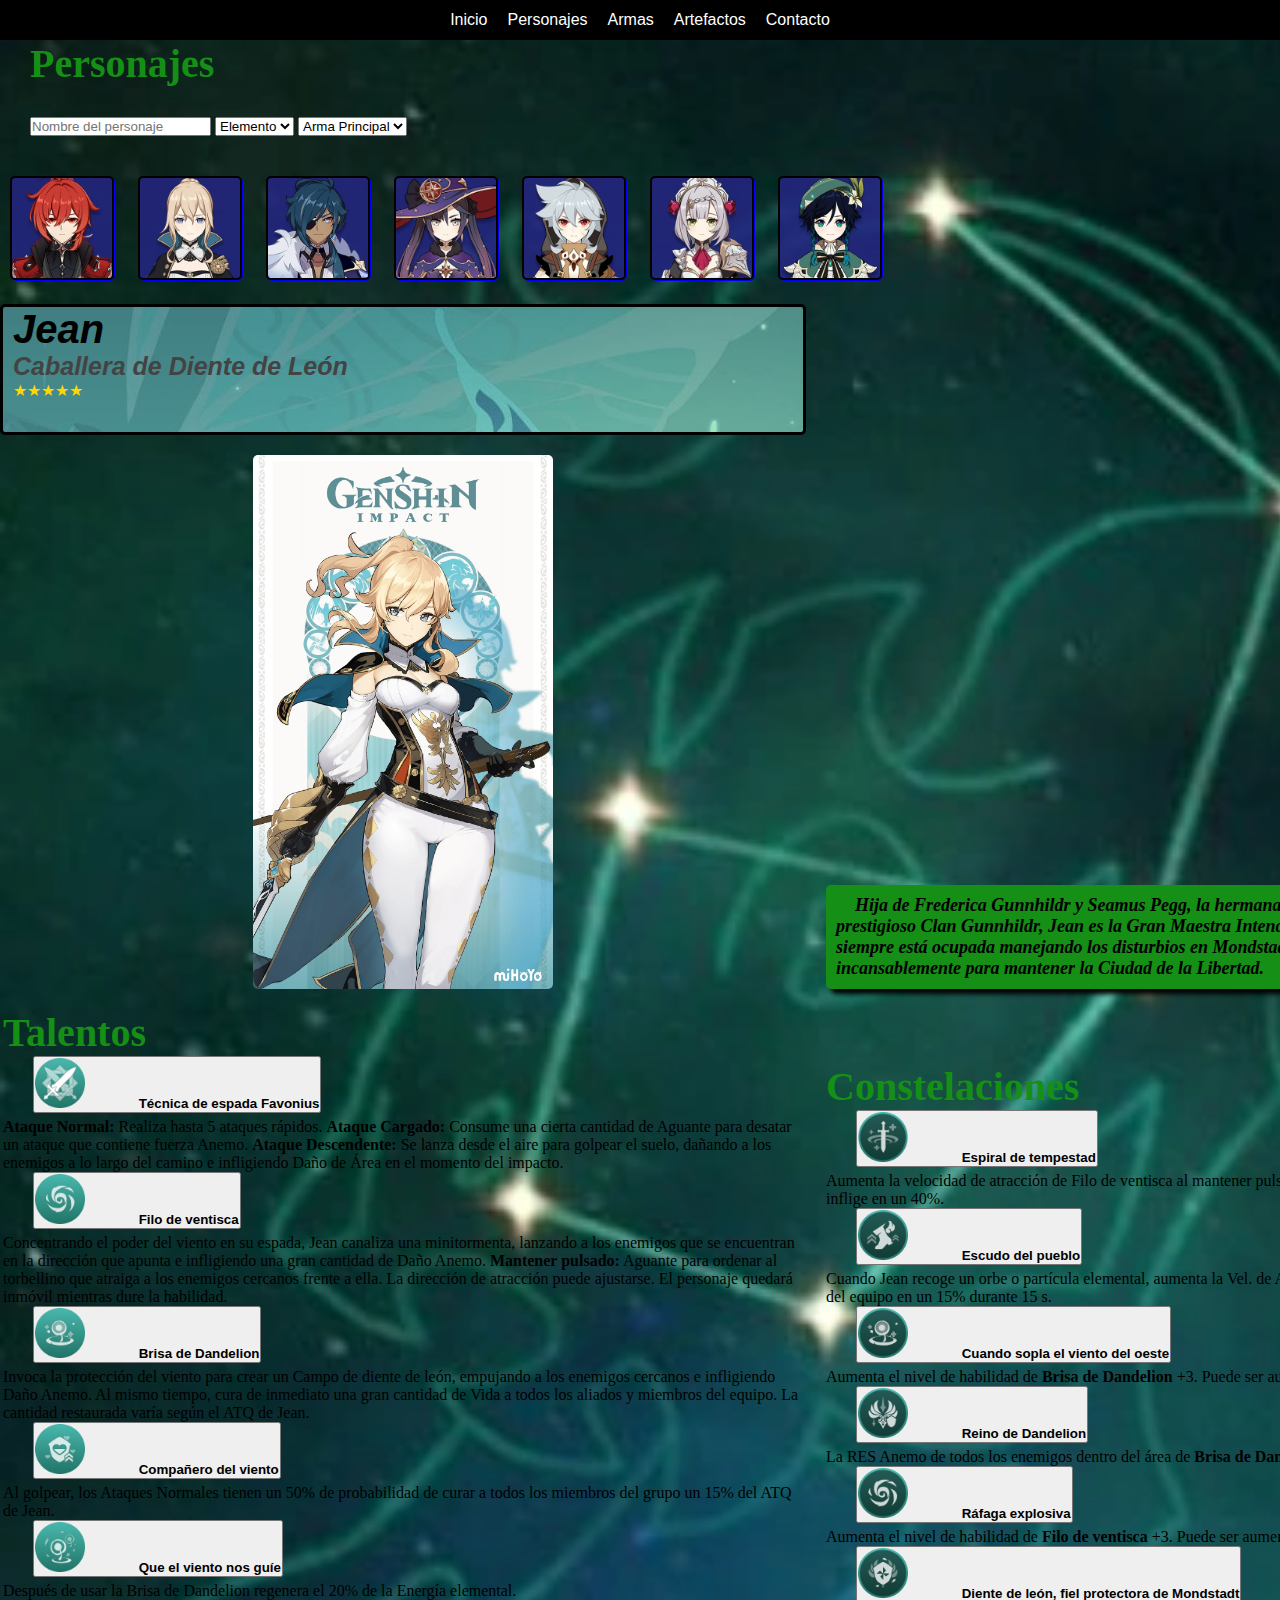
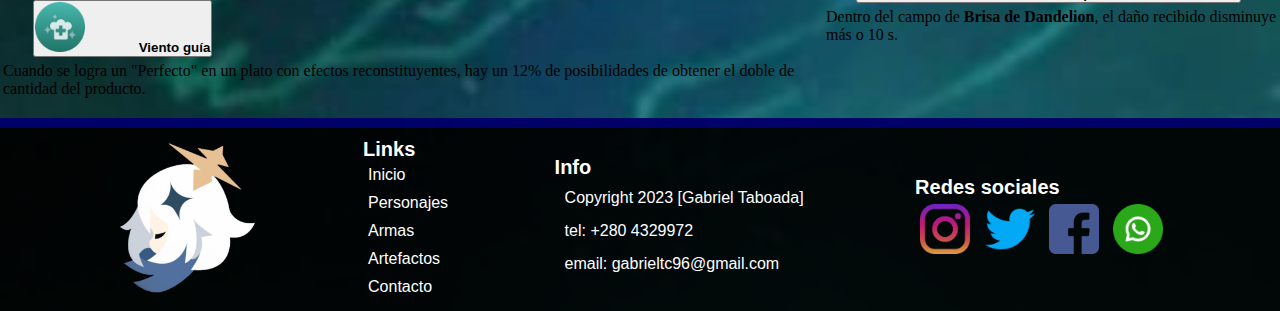
<file: paginas/jean.html>
<!DOCTYPE html>
<html lang="en">
  <head>
    <meta charset="UTF-8" />
    <meta http-equiv="X-UA-Compatible" content="IE=edge" />
    <meta name="viewport" content="width=device-width, initial-scale=1.0" />
    <meta
      name="description"
      content="Personajes de Genshin Impact: descripciones, elementos, presentacion de personaje."
    />
    <meta
      name="keywords"
      content="genshin, impact, armas, artefactos, personajes"
    />
    <link rel="stylesheet" href="../scss/style.css" />
    <link rel="shorcut icon" href="../imagenes/icon-index.png" />
    <link
      href="https://cdn.jsdelivr.net/npm/bootstrap@5.3.0-alpha3/dist/css/bootstrap.min.css"
      rel="stylesheet"
      integrity="sha384-KK94CHFLLe+nY2dmCWGMq91rCGa5gtU4mk92HdvYe+M/SXH301p5ILy+dN9+nJOZ"
      crossorigin="anonymous"
    />
    <title>Personajes - Jean</title>
  </head>
  <body class="body--jean">
    <header>
      <nav>
        <ul>
          <li><a href="../index.html">Inicio</a></li>
          <li><a href="./personajes.html">Personajes</a></li>
          <li><a href="./armas.html">Armas</a></li>
          <li><a href="./artefactos.html">Artefactos</a></li>
          <li><a href="./contacto.html">Contacto</a></li>
        </ul>
      </nav>
    </header>

    <div class="titulo2 titulo2--jean">
      <h2>Personajes</h2>
    </div>

    <div class="busqueda">
      <input type="text" placeholder="Nombre del personaje" />
      <label for="tipo-de-elemento"></label>
      <select name="elementos" id="tipo-de-elemento">
        <option value="1">Anemo</option>
        <option value="2">Cryo</option>
        <option value="3">Electro</option>
        <option value="4">Geo</option>
        <option value="5">Hydro</option>
        <option value="6">Pyro</option>
        <option value="7" selected hidden>Elemento</option>
      </select>

      <label for="tipo-de-arma"></label>
      <select name="armas" id="tipo-de-arma">
        <option value="1">Espada Ligera</option>
        <option value="2">Lanza</option>
        <option value="3">Claymore</option>
        <option value="4">Arco</option>
        <option value="5">Catalizador</option>
        <option value="6" selected hidden>Arma Principal</option>
      </select>
    </div>

    <div class="opciones">
      <a href="../paginas/personajes.html">
        <img src="../imagenes/dilucic.webp" alt="icono personaje 1" />
      </a>
      <img src="../imagenes/jeanic.webp" alt="icono personaje 2" />
      <a href="../paginas/kaeya.html">
        <img src="../imagenes/kaeyaic.webp" alt="icono personaje 3" />
      </a>
      <a href="../paginas/mona.html">
        <img src="../imagenes/monaic.webp" alt="icono personaje 4" />
      </a>
      <a href="../paginas/razor.html">
        <img src="../imagenes/razoric.webp" alt="icono personaje 5" />
      </a>
      <a href="../paginas/noelle.html">
        <img src="../imagenes/noelleic.webp" alt="icono personaje 6" />
      </a>
      <a href="../paginas/venti.html">
        <img src="../imagenes/ventiic.webp" alt="icono personaje 7" />
      </a>
    </div>

    <div class="container2">
      <div class="container2__crd container2__crd--jean crd">
        <div class="crd crd__txt">
          <h3>Jean</h3>
          <h4>Caballera de Diente de León</h4>
          <p>★★★★★</p>
        </div>
      </div>

      <img
        src="../imagenes/Jean.webp"
        alt="aspecto personaje 2"
        class="container2__img"
      />

      <iframe
        width="560"
        height="315"
        src="https://www.youtube.com/embed/_FOkixTeAaA"
        title="YouTube video player"
        frameborder="0"
        allow="accelerometer; autoplay; clipboard-write; encrypted-media; gyroscope; picture-in-picture; web-share"
        allowfullscreen
        class="container2__iframe"
      ></iframe>

      <div class="container2__description container2__description--jean">
        <p>
          Hija de Frederica Gunnhildr y Seamus Pegg, la hermana mayor de Bárbara
          y descendiente del prestigioso Clan Gunnhildr, Jean es la Gran Maestra
          Intendente de los Caballeros de Favonius. Ella siempre está ocupada
          manejando los disturbios en Mondstadt y, por supuesto, trabajando
          incansablemente para mantener la Ciudad de la Libertad.
        </p>
      </div>

      <div class="container2__talent">
        <div class="accordion" id="accordionExample">
          <h3 class="h3--jean">Talentos</h3>
          <div class="accordion-item">
            <h2 class="accordion-header">
              <button
                class="accordion-button"
                type="button"
                data-bs-toggle="collapse"
                data-bs-target="#collapseOne"
                aria-expanded="true"
                aria-controls="collapseOne"
              >
                <img src="../imagenes/Atq_Jean.webp" alt="Ataque Normal" />
                <strong>Técnica de espada Favonius</strong>
              </button>
            </h2>
            <div
              id="collapseOne"
              class="accordion-collapse collapse"
              data-bs-parent="#accordionExample"
            >
              <div class="accordion-body">
                <strong>Ataque Normal:</strong> Realiza hasta 5 ataques rápidos.
                <strong>Ataque Cargado:</strong> Consume una cierta cantidad de
                Aguante para desatar un ataque que contiene fuerza Anemo.
                <strong>Ataque Descendente:</strong> Se lanza desde el aire para
                golpear el suelo, dañando a los enemigos a lo largo del camino e
                infligiendo Daño de Área en el momento del impacto.
              </div>
            </div>
          </div>
          <div class="accordion-item">
            <h2 class="accordion-header">
              <button
                class="accordion-button collapsed"
                type="button"
                data-bs-toggle="collapse"
                data-bs-target="#collapseTwo"
                aria-expanded="false"
                aria-controls="collapseTwo"
              >
                <img
                  src="../imagenes/Hab_Jean.webp"
                  alt="Habilidad Elemental"
                />
                <strong>Filo de ventisca</strong>
              </button>
            </h2>
            <div
              id="collapseTwo"
              class="accordion-collapse collapse"
              data-bs-parent="#accordionExample"
            >
              <div class="accordion-body">
                Concentrando el poder del viento en su espada, Jean canaliza una
                minitormenta, lanzando a los enemigos que se encuentran en la
                dirección que apunta e infligiendo una gran cantidad de Daño
                Anemo.
                <strong>Mantener pulsado:</strong> Aguante para ordenar al
                torbellino que atraiga a los enemigos cercanos frente a ella. La
                dirección de atracción puede ajustarse. El personaje quedará
                inmóvil mientras dure la habilidad.
              </div>
            </div>
          </div>
          <div class="accordion-item">
            <h2 class="accordion-header">
              <button
                class="accordion-button collapsed"
                type="button"
                data-bs-toggle="collapse"
                data-bs-target="#collapseThree"
                aria-expanded="false"
                aria-controls="collapseThree"
              >
                <img
                  src="../imagenes/Def_Jean.webp"
                  alt="Habilidad Definitiva"
                />
                <strong>Brisa de Dandelion</strong>
              </button>
            </h2>
            <div
              id="collapseThree"
              class="accordion-collapse collapse"
              data-bs-parent="#accordionExample"
            >
              <div class="accordion-body">
                Invoca la protección del viento para crear un Campo de diente de
                león, empujando a los enemigos cercanos e infligiendo Daño
                Anemo. Al mismo tiempo, cura de inmediato una gran cantidad de
                Vida a todos los aliados y miembros del equipo. La cantidad
                restaurada varía según el ATQ de Jean.
              </div>
            </div>
          </div>
          <div class="accordion-item">
            <h2 class="accordion-header">
              <button
                class="accordion-button collapsed"
                type="button"
                data-bs-toggle="collapse"
                data-bs-target="#collapseFour"
                aria-expanded="false"
                aria-controls="collapseFour"
              >
                <img
                  src="../imagenes/Pas1_Jean.webp"
                  alt="Habilidad Pasiva 1"
                />
                <strong>Compañero del viento</strong>
              </button>
            </h2>
            <div
              id="collapseFour"
              class="accordion-collapse collapse"
              data-bs-parent="#accordionExample"
            >
              <div class="accordion-body">
                Al golpear, los Ataques Normales tienen un 50% de probabilidad
                de curar a todos los miembros del grupo un 15% del ATQ de Jean.
              </div>
            </div>
          </div>
          <div class="accordion-item">
            <h2 class="accordion-header">
              <button
                class="accordion-button collapsed"
                type="button"
                data-bs-toggle="collapse"
                data-bs-target="#collapseFive"
                aria-expanded="false"
                aria-controls="collapseFive"
              >
                <img
                  src="../imagenes/Pas2_Jean.webp"
                  alt="Habilidad Pasiva 2"
                />
                <strong>Que el viento nos guíe</strong>
              </button>
            </h2>
            <div
              id="collapseFive"
              class="accordion-collapse collapse"
              data-bs-parent="#accordionExample"
            >
              <div class="accordion-body">
                Después de usar la Brisa de Dandelion regenera el 20% de la
                Energía elemental.
              </div>
            </div>
          </div>
          <div class="accordion-item">
            <h2 class="accordion-header">
              <button
                class="accordion-button collapsed"
                type="button"
                data-bs-toggle="collapse"
                data-bs-target="#collapseSix"
                aria-expanded="false"
                aria-controls="collapseSix"
              >
                <img
                  src="../imagenes/Pas3_Jean.webp"
                  alt="Habilidad Pasiva 3"
                />
                <strong>Viento guía</strong>
              </button>
            </h2>
            <div
              id="collapseSix"
              class="accordion-collapse collapse"
              data-bs-parent="#accordionExample"
            >
              <div class="accordion-body">
                Cuando se logra un "Perfecto" en un plato con efectos
                reconstituyentes, hay un 12% de posibilidades de obtener el
                doble de cantidad del producto.
              </div>
            </div>
          </div>
        </div>
      </div>

      <div class="container2__const">
        <div class="accordion accordion-flush" id="accordionFlushExample">
          <h3 class="h3--jean">Constelaciones</h3>
          <div class="accordion-item">
            <h2 class="accordion-header">
              <button
                class="accordion-button collapsed"
                type="button"
                data-bs-toggle="collapse"
                data-bs-target="#flush-collapseOne"
                aria-expanded="false"
                aria-controls="flush-collapseOne"
              >
                <img src="../imagenes/Cons1_Jean.webp" alt="Constelacion 1" />
                <strong>Espiral de tempestad</strong>
              </button>
            </h2>
            <div
              id="flush-collapseOne"
              class="accordion-collapse collapse"
              data-bs-parent="#accordionFlushExample"
            >
              <div class="accordion-body">
                Aumenta la velocidad de atracción de Filo de ventisca al
                mantener pulsado durante más de 1 s, y aumenta el daño que
                inflige en un 40%.
              </div>
            </div>
          </div>
          <div class="accordion-item">
            <h2 class="accordion-header">
              <button
                class="accordion-button collapsed"
                type="button"
                data-bs-toggle="collapse"
                data-bs-target="#flush-collapseTwo"
                aria-expanded="false"
                aria-controls="flush-collapseTwo"
              >
                <img src="../imagenes/Cons2_Jean.webp" alt="Constelacion 2" />
                <strong>Escudo del pueblo</strong>
              </button>
            </h2>
            <div
              id="flush-collapseTwo"
              class="accordion-collapse collapse"
              data-bs-parent="#accordionFlushExample"
            >
              <div class="accordion-body">
                Cuando Jean recoge un orbe o partícula elemental, aumenta la
                Vel. de Ataque y la Vel. Movimiento de todos los miembros del
                equipo en un 15% durante 15 s.
              </div>
            </div>
          </div>
          <div class="accordion-item">
            <h2 class="accordion-header">
              <button
                class="accordion-button collapsed"
                type="button"
                data-bs-toggle="collapse"
                data-bs-target="#flush-collapseThree"
                aria-expanded="false"
                aria-controls="flush-collapseThree"
              >
                <img src="../imagenes/Cons3_Jean.webp" alt="Constelacion 3" />
                <strong>Cuando sopla el viento del oeste</strong>
              </button>
            </h2>
            <div
              id="flush-collapseThree"
              class="accordion-collapse collapse"
              data-bs-parent="#accordionFlushExample"
            >
              <div class="accordion-body">
                Aumenta el nivel de habilidad de
                <strong>Brisa de Dandelion</strong> +3. Puede ser aumentado
                hasta Niv. 15.
              </div>
            </div>
          </div>
          <div class="accordion-item">
            <h2 class="accordion-header">
              <button
                class="accordion-button collapsed"
                type="button"
                data-bs-toggle="collapse"
                data-bs-target="#flush-collapseFour"
                aria-expanded="false"
                aria-controls="flush-collapseFour"
              >
                <img src="../imagenes/Cons4_Jean.webp" alt="Constelacion 4" />
                <strong>Reino de Dandelion</strong>
              </button>
            </h2>
            <div
              id="flush-collapseFour"
              class="accordion-collapse collapse"
              data-bs-parent="#accordionFlushExample"
            >
              <div class="accordion-body">
                La RES Anemo de todos los enemigos dentro del área de
                <strong>Brisa de Dandelion</strong> disminuye en un 40%.
              </div>
            </div>
          </div>
          <div class="accordion-item">
            <h2 class="accordion-header">
              <button
                class="accordion-button collapsed"
                type="button"
                data-bs-toggle="collapse"
                data-bs-target="#flush-collapseFive"
                aria-expanded="false"
                aria-controls="flush-collapseFive"
              >
                <img src="../imagenes/Cons5_Jean.webp" alt="Constelacion 5" />
                <strong>Ráfaga explosiva</strong>
              </button>
            </h2>
            <div
              id="flush-collapseFive"
              class="accordion-collapse collapse"
              data-bs-parent="#accordionFlushExample"
            >
              <div class="accordion-body">
                Aumenta el nivel de habilidad de
                <strong>Filo de ventisca</strong> +3. Puede ser aumentado hasta
                Niv. 15.
              </div>
            </div>
          </div>
          <div class="accordion-item">
            <h2 class="accordion-header">
              <button
                class="accordion-button collapsed"
                type="button"
                data-bs-toggle="collapse"
                data-bs-target="#flush-collapseSix"
                aria-expanded="false"
                aria-controls="flush-collapseSix"
              >
                <img src="../imagenes/Cons6_Jean.webp" alt="Constelacion 6" />
                <strong>Diente de león, fiel protectora de Mondstadt</strong>
              </button>
            </h2>
            <div
              id="flush-collapseSix"
              class="accordion-collapse collapse"
              data-bs-parent="#accordionFlushExample"
            >
              <div class="accordion-body">
                Dentro del campo de <strong>Brisa de Dandelion</strong>, el daño
                recibido disminuye en un 35%. Al salir de él, el efecto dura 3
                ataques más o 10 s.
              </div>
            </div>
          </div>
        </div>
      </div>
    </div>

    <footer>
      <div class="footer__logo">
        <img src="../imagenes/icon-index.png" alt="logo footer" />
      </div>
      <div class="footer__links">
        <h3>Links</h3>
        <ul>
          <li><a href="../index.html">Inicio</a></li>
          <li><a href="./paginas/personajes.html">Personajes</a></li>
          <li><a href="./paginas/armas.html">Armas</a></li>
          <li><a href="./paginas/artefactos.html">Artefactos</a></li>
          <li><a href="./paginas/contacto.html">Contacto</a></li>
        </ul>
      </div>
      <div class="footer__info">
        <h3>Info</h3>
        <p>Copyright 2023 [Gabriel Taboada]</p>
        <p>tel: +280 4329972</p>
        <p>email: gabrieltc96@gmail.com</p>
      </div>
      <div class="footer__social">
        <h3>Redes sociales</h3>
        <img src="../imagenes/instagram.png" alt="instagram logo" />
        <img src="../imagenes/twitter.png" alt="twitter logo" />
        <img src="../imagenes/facebook.png" alt="facebook logo" />
        <img src="../imagenes/whatsapp.png" alt="whatsapp logo" />
      </div>
    </footer>

    <script
      src="https://cdn.jsdelivr.net/npm/bootstrap@5.3.0-alpha3/dist/js/bootstrap.bundle.min.js"
      integrity="sha384-ENjdO4Dr2bkBIFxQpeoTz1HIcje39Wm4jDKdf19U8gI4ddQ3GYNS7NTKfAdVQSZe"
      crossorigin="anonymous"
    ></script>
  </body>
</html>
</file>
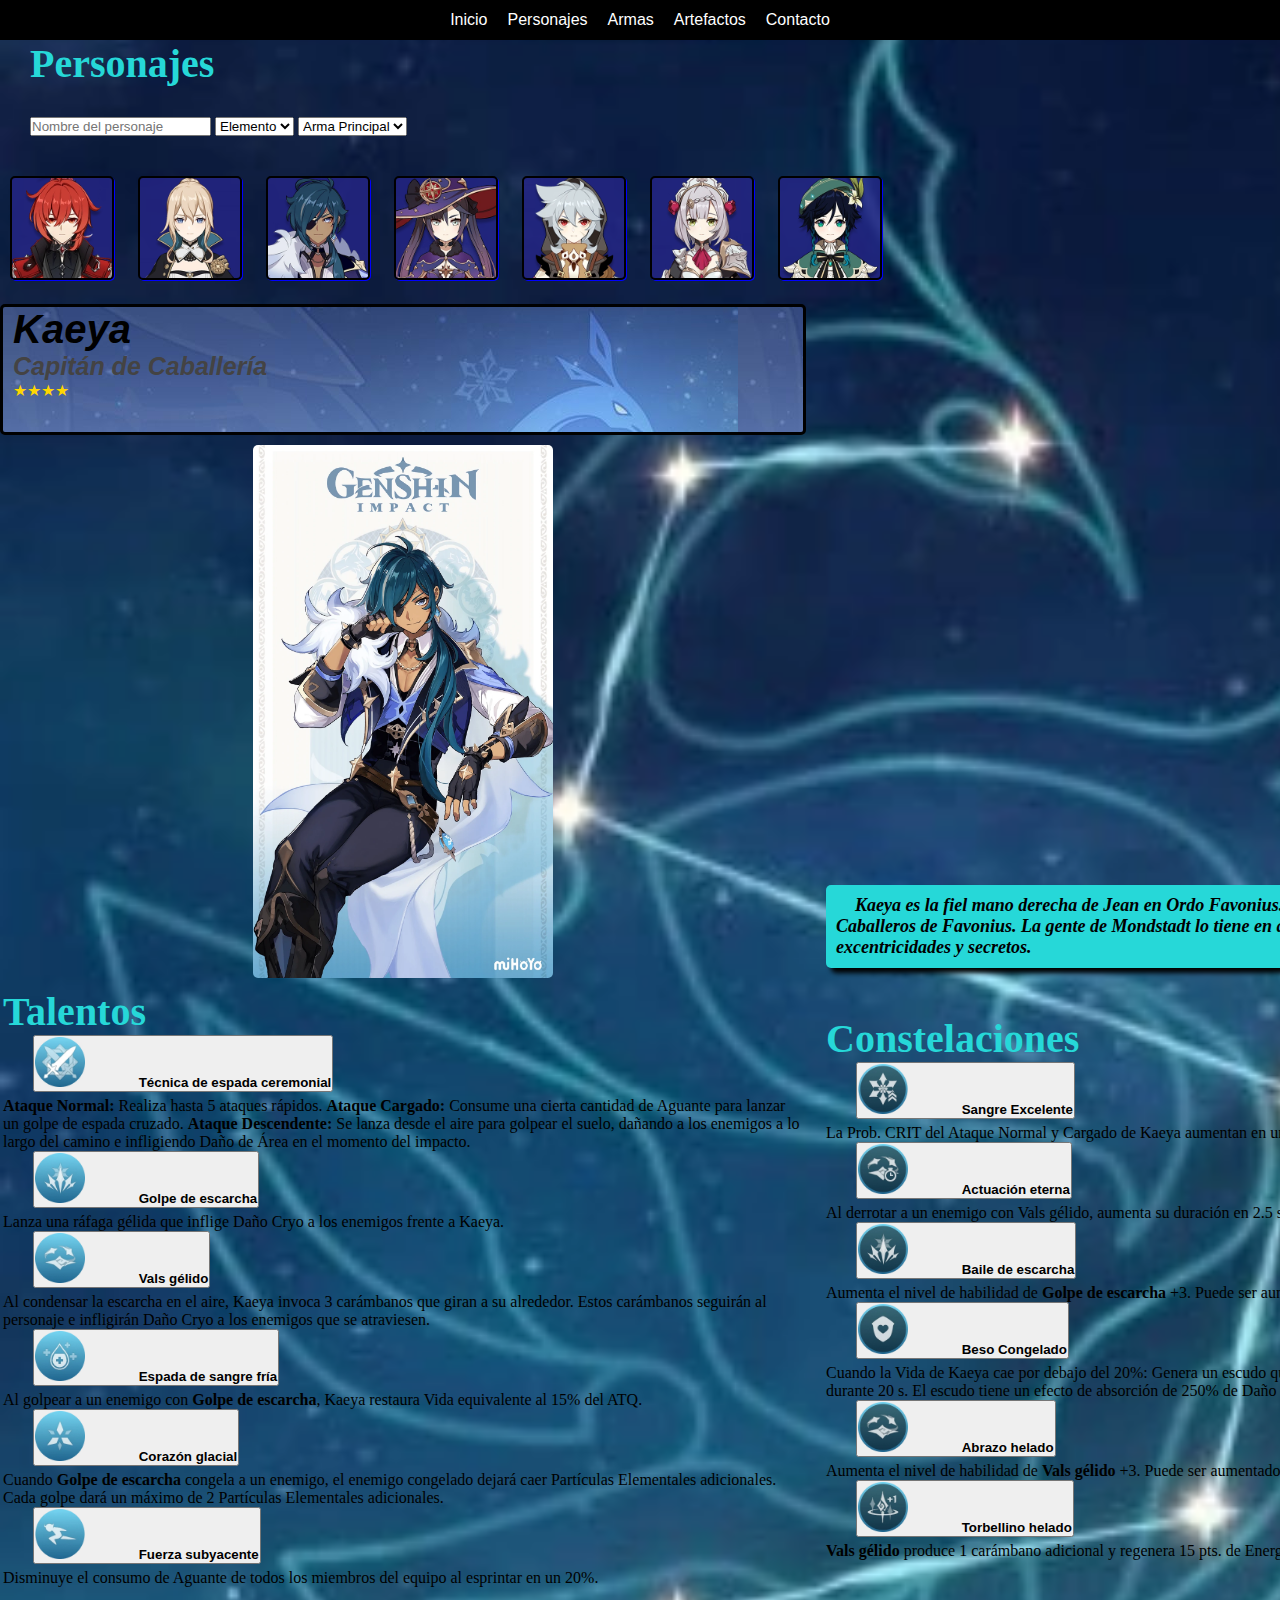
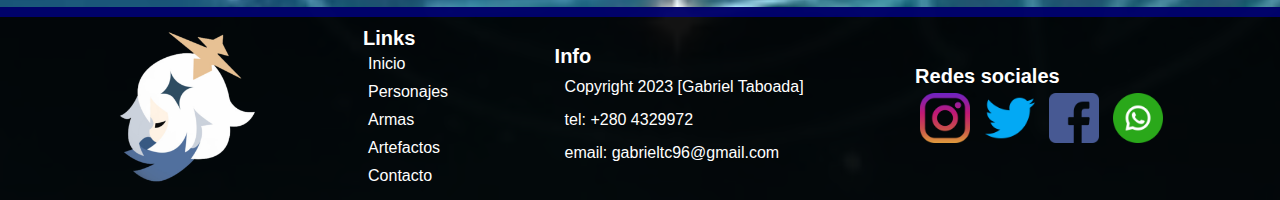
<file: paginas/kaeya.html>
<!DOCTYPE html>
<html lang="en">
  <head>
    <meta charset="UTF-8" />
    <meta http-equiv="X-UA-Compatible" content="IE=edge" />
    <meta name="viewport" content="width=device-width, initial-scale=1.0" />
    <meta
      name="description"
      content="Personajes de Genshin Impact: descripciones, elementos, presentacion de personaje."
    />
    <meta
      name="keywords"
      content="genshin, impact, armas, artefactos, personajes"
    />
    <link rel="stylesheet" href="../scss/style.css" />
    <link rel="shorcut icon" href="../imagenes/icon-index.png" />
    <link
      href="https://cdn.jsdelivr.net/npm/bootstrap@5.3.0-alpha3/dist/css/bootstrap.min.css"
      rel="stylesheet"
      integrity="sha384-KK94CHFLLe+nY2dmCWGMq91rCGa5gtU4mk92HdvYe+M/SXH301p5ILy+dN9+nJOZ"
      crossorigin="anonymous"
    />
    <title>Personajes - Kaeya</title>
  </head>
  <body class="body--kaeya">
    <header>
      <nav>
        <ul>
          <li><a href="../index.html">Inicio</a></li>
          <li><a href="./personajes.html">Personajes</a></li>
          <li><a href="./armas.html">Armas</a></li>
          <li><a href="./artefactos.html">Artefactos</a></li>
          <li><a href="./contacto.html">Contacto</a></li>
        </ul>
      </nav>
    </header>

    <div class="titulo2 titulo2--kaeya">
      <h2>Personajes</h2>
    </div>

    <div class="busqueda">
      <input type="text" placeholder="Nombre del personaje" />
      <label for="tipo-de-elemento"></label>
      <select name="elementos" id="tipo-de-elemento">
        <option value="1">Anemo</option>
        <option value="2">Cryo</option>
        <option value="3">Electro</option>
        <option value="4">Geo</option>
        <option value="5">Hydro</option>
        <option value="6">Pyro</option>
        <option value="7" selected hidden>Elemento</option>
      </select>

      <label for="tipo-de-arma"></label>
      <select name="armas" id="tipo-de-arma">
        <option value="1">Espada Ligera</option>
        <option value="2">Lanza</option>
        <option value="3">Claymore</option>
        <option value="4">Arco</option>
        <option value="5">Catalizador</option>
        <option value="6" selected hidden>Arma Principal</option>
      </select>
    </div>

    <div class="opciones">
      <a href="../paginas/personajes.html">
        <img src="../imagenes/dilucic.webp" alt="icono personaje 1" />
      </a>
      <a href="../paginas/jean.html">
        <img src="../imagenes/jeanic.webp" alt="icono personaje 2" />
      </a>
      <img src="../imagenes/kaeyaic.webp" alt="icono personaje 3" />
      <a href="../paginas/mona.html">
        <img src="../imagenes/monaic.webp" alt="icono personaje 4" />
      </a>
      <a href="../paginas/razor.html">
        <img src="../imagenes/razoric.webp" alt="icono personaje 5" />
      </a>
      <a href="../paginas/noelle.html">
        <img src="../imagenes/noelleic.webp" alt="icono personaje 6" />
      </a>
      <a href="../paginas/venti.html">
        <img src="../imagenes/ventiic.webp" alt="icono personaje 7" />
      </a>
    </div>

    <div class="container2">
      <div class="container2__crd container2__crd--kaeya crd">
        <div class="crd crd__txt">
          <h3>Kaeya</h3>
          <h4>Capitán de Caballería</h4>
          <p>★★★★</p>
        </div>
      </div>

      <img
        src="../imagenes/Kaeya.webp"
        alt="aspecto personaje 3"
        class="container2__img"
      />

      <iframe
        width="560"
        height="315"
        src="https://www.youtube.com/embed/M2blSYJ6hrE"
        title="YouTube video player"
        frameborder="0"
        allow="accelerometer; autoplay; clipboard-write; encrypted-media; gyroscope; picture-in-picture; web-share"
        allowfullscreen
        class="container2__iframe"
      ></iframe>

      <div class="container2__description container2__description--kaeya">
        <p>
          Kaeya es la fiel mano derecha de Jean en Ordo Favonius. Es el Capitán
          de Caballería de los Caballeros de Favonius. La gente de Mondstadt lo
          tiene en alta estima, incluso con todas sus excentricidades y
          secretos.
        </p>
      </div>
      <div class="container2__talent">
        <div class="accordion" id="accordionExample">
          <h3 class="h3--kaeya">Talentos</h3>
          <div class="accordion-item">
            <h2 class="accordion-header">
              <button
                class="accordion-button"
                type="button"
                data-bs-toggle="collapse"
                data-bs-target="#collapseOne"
                aria-expanded="true"
                aria-controls="collapseOne"
              >
                <img src="../imagenes/Atq_Kaeya.webp" alt="Ataque Normal" />
                <strong>Técnica de espada ceremonial</strong>
              </button>
            </h2>
            <div
              id="collapseOne"
              class="accordion-collapse collapse"
              data-bs-parent="#accordionExample"
            >
              <div class="accordion-body">
                <strong>Ataque Normal:</strong> Realiza hasta 5 ataques rápidos.
                <strong>Ataque Cargado:</strong> Consume una cierta cantidad de
                Aguante para lanzar un golpe de espada cruzado.
                <strong>Ataque Descendente:</strong> Se lanza desde el aire para
                golpear el suelo, dañando a los enemigos a lo largo del camino e
                infligiendo Daño de Área en el momento del impacto.
              </div>
            </div>
          </div>
          <div class="accordion-item">
            <h2 class="accordion-header">
              <button
                class="accordion-button collapsed"
                type="button"
                data-bs-toggle="collapse"
                data-bs-target="#collapseTwo"
                aria-expanded="false"
                aria-controls="collapseTwo"
              >
                <img
                  src="../imagenes/Hab_Kaeya.webp"
                  alt="Habilidad Elemental"
                />
                <strong>Golpe de escarcha</strong>
              </button>
            </h2>
            <div
              id="collapseTwo"
              class="accordion-collapse collapse"
              data-bs-parent="#accordionExample"
            >
              <div class="accordion-body">
                Lanza una ráfaga gélida que inflige Daño Cryo a los enemigos
                frente a Kaeya.
              </div>
            </div>
          </div>
          <div class="accordion-item">
            <h2 class="accordion-header">
              <button
                class="accordion-button collapsed"
                type="button"
                data-bs-toggle="collapse"
                data-bs-target="#collapseThree"
                aria-expanded="false"
                aria-controls="collapseThree"
              >
                <img
                  src="../imagenes/Def_Kaeya.webp"
                  alt="Habilidad Definitiva"
                />
                <strong>Vals gélido</strong>
              </button>
            </h2>
            <div
              id="collapseThree"
              class="accordion-collapse collapse"
              data-bs-parent="#accordionExample"
            >
              <div class="accordion-body">
                Al condensar la escarcha en el aire, Kaeya invoca 3 carámbanos
                que giran a su alrededor. Estos carámbanos seguirán al personaje
                e infligirán Daño Cryo a los enemigos que se atraviesen.
              </div>
            </div>
          </div>
          <div class="accordion-item">
            <h2 class="accordion-header">
              <button
                class="accordion-button collapsed"
                type="button"
                data-bs-toggle="collapse"
                data-bs-target="#collapseFour"
                aria-expanded="false"
                aria-controls="collapseFour"
              >
                <img
                  src="../imagenes/Pas1_Kaeya.webp"
                  alt="Habilidad Pasiva 1"
                />
                <strong>Espada de sangre fría</strong>
              </button>
            </h2>
            <div
              id="collapseFour"
              class="accordion-collapse collapse"
              data-bs-parent="#accordionExample"
            >
              <div class="accordion-body">
                Al golpear a un enemigo con <strong>Golpe de escarcha</strong>,
                Kaeya restaura Vida equivalente al 15% del ATQ.
              </div>
            </div>
          </div>
          <div class="accordion-item">
            <h2 class="accordion-header">
              <button
                class="accordion-button collapsed"
                type="button"
                data-bs-toggle="collapse"
                data-bs-target="#collapseFive"
                aria-expanded="false"
                aria-controls="collapseFive"
              >
                <img
                  src="../imagenes/Pas2_Kaeya.webp"
                  alt="Habilidad Pasiva 2"
                />
                <strong>Corazón glacial</strong>
              </button>
            </h2>
            <div
              id="collapseFive"
              class="accordion-collapse collapse"
              data-bs-parent="#accordionExample"
            >
              <div class="accordion-body">
                Cuando <strong>Golpe de escarcha</strong> congela a un enemigo,
                el enemigo congelado dejará caer Partículas Elementales
                adicionales. Cada golpe dará un máximo de 2 Partículas
                Elementales adicionales.
              </div>
            </div>
          </div>
          <div class="accordion-item">
            <h2 class="accordion-header">
              <button
                class="accordion-button collapsed"
                type="button"
                data-bs-toggle="collapse"
                data-bs-target="#collapseSix"
                aria-expanded="false"
                aria-controls="collapseSix"
              >
                <img
                  src="../imagenes/Pas3_Kaeya.webp"
                  alt="Habilidad Pasiva 3"
                />
                <strong>Fuerza subyacente</strong>
              </button>
            </h2>
            <div
              id="collapseSix"
              class="accordion-collapse collapse"
              data-bs-parent="#accordionExample"
            >
              <div class="accordion-body">
                Disminuye el consumo de Aguante de todos los miembros del equipo
                al esprintar en un 20%.
              </div>
            </div>
          </div>
        </div>
      </div>
      <div class="container2__const">
        <div class="accordion accordion-flush" id="accordionFlushExample">
          <h3 class="h3--kaeya">Constelaciones</h3>
          <div class="accordion-item">
            <h2 class="accordion-header">
              <button
                class="accordion-button collapsed"
                type="button"
                data-bs-toggle="collapse"
                data-bs-target="#flush-collapseOne"
                aria-expanded="false"
                aria-controls="flush-collapseOne"
              >
                <img src="../imagenes/Cons1_Kaeya.webp" alt="Constelacion 1" />
                <strong>Sangre Excelente</strong>
              </button>
            </h2>
            <div
              id="flush-collapseOne"
              class="accordion-collapse collapse"
              data-bs-parent="#accordionFlushExample"
            >
              <div class="accordion-body">
                La Prob. CRIT del Ataque Normal y Cargado de Kaeya aumentan en
                un 15% contra enemigos afectados por Cryo.
              </div>
            </div>
          </div>
          <div class="accordion-item">
            <h2 class="accordion-header">
              <button
                class="accordion-button collapsed"
                type="button"
                data-bs-toggle="collapse"
                data-bs-target="#flush-collapseTwo"
                aria-expanded="false"
                aria-controls="flush-collapseTwo"
              >
                <img src="../imagenes/Cons2_Kaeya.webp" alt="Constelacion 2" />
                <strong>Actuación eterna</strong>
              </button>
            </h2>
            <div
              id="flush-collapseTwo"
              class="accordion-collapse collapse"
              data-bs-parent="#accordionFlushExample"
            >
              <div class="accordion-body">
                Al derrotar a un enemigo con Vals gélido, aumenta su duración en
                2.5 s hasta un máximo de 15 s.
              </div>
            </div>
          </div>
          <div class="accordion-item">
            <h2 class="accordion-header">
              <button
                class="accordion-button collapsed"
                type="button"
                data-bs-toggle="collapse"
                data-bs-target="#flush-collapseThree"
                aria-expanded="false"
                aria-controls="flush-collapseThree"
              >
                <img src="../imagenes/Cons3_Kaeya.webp" alt="Constelacion 3" />
                <strong>Baile de escarcha</strong>
              </button>
            </h2>
            <div
              id="flush-collapseThree"
              class="accordion-collapse collapse"
              data-bs-parent="#accordionFlushExample"
            >
              <div class="accordion-body">
                Aumenta el nivel de habilidad de
                <strong>Golpe de escarcha</strong> +3. Puede ser aumentado hasta
                Niv. 15.
              </div>
            </div>
          </div>
          <div class="accordion-item">
            <h2 class="accordion-header">
              <button
                class="accordion-button collapsed"
                type="button"
                data-bs-toggle="collapse"
                data-bs-target="#flush-collapseFour"
                aria-expanded="false"
                aria-controls="flush-collapseFour"
              >
                <img src="../imagenes/Cons4_Kaeya.webp" alt="Constelacion 4" />
                <strong>Beso Congelado</strong>
              </button>
            </h2>
            <div
              id="flush-collapseFour"
              class="accordion-collapse collapse"
              data-bs-parent="#accordionFlushExample"
            >
              <div class="accordion-body">
                Cuando la Vida de Kaeya cae por debajo del 20%: Genera un escudo
                que absorbe daño igual al 30% de su Vida Máxima durante 20 s. El
                escudo tiene un efecto de absorción de 250% de Daño Cryo. Solo
                puede ocurrir una vez cada 60 s.
              </div>
            </div>
          </div>
          <div class="accordion-item">
            <h2 class="accordion-header">
              <button
                class="accordion-button collapsed"
                type="button"
                data-bs-toggle="collapse"
                data-bs-target="#flush-collapseFive"
                aria-expanded="false"
                aria-controls="flush-collapseFive"
              >
                <img src="../imagenes/Cons5_Kaeya.webp" alt="Constelacion 5" />
                <strong>Abrazo helado</strong>
              </button>
            </h2>
            <div
              id="flush-collapseFive"
              class="accordion-collapse collapse"
              data-bs-parent="#accordionFlushExample"
            >
              <div class="accordion-body">
                Aumenta el nivel de habilidad de
                <strong>Vals gélido</strong> +3. Puede ser aumentado hasta Niv.
                15.
              </div>
            </div>
          </div>
          <div class="accordion-item">
            <h2 class="accordion-header">
              <button
                class="accordion-button collapsed"
                type="button"
                data-bs-toggle="collapse"
                data-bs-target="#flush-collapseSix"
                aria-expanded="false"
                aria-controls="flush-collapseSix"
              >
                <img src="../imagenes/Cons6_Kaeya.webp" alt="Constelacion 6" />
                <strong>Torbellino helado</strong>
              </button>
            </h2>
            <div
              id="flush-collapseSix"
              class="accordion-collapse collapse"
              data-bs-parent="#accordionFlushExample"
            >
              <div class="accordion-body">
                <strong>Vals gélido</strong> produce 1 carámbano adicional y
                regenera 15 pts. de Energía Elemental al ser lanzado.
              </div>
            </div>
          </div>
        </div>
      </div>
    </div>

    <footer>
      <div class="footer__logo">
        <img src="../imagenes/icon-index.png" alt="logo footer" />
      </div>
      <div class="footer__links">
        <h3>Links</h3>
        <ul>
          <li><a href="../index.html">Inicio</a></li>
          <li><a href="./paginas/personajes.html">Personajes</a></li>
          <li><a href="./paginas/armas.html">Armas</a></li>
          <li><a href="./paginas/artefactos.html">Artefactos</a></li>
          <li><a href="./paginas/contacto.html">Contacto</a></li>
        </ul>
      </div>
      <div class="footer__info">
        <h3>Info</h3>
        <p>Copyright 2023 [Gabriel Taboada]</p>
        <p>tel: +280 4329972</p>
        <p>email: gabrieltc96@gmail.com</p>
      </div>
      <div class="footer__social">
        <h3>Redes sociales</h3>
        <img src="../imagenes/instagram.png" alt="instagram logo" />
        <img src="../imagenes/twitter.png" alt="twitter logo" />
        <img src="../imagenes/facebook.png" alt="facebook logo" />
        <img src="../imagenes/whatsapp.png" alt="whatsapp logo" />
      </div>
    </footer>

    <script
      src="https://cdn.jsdelivr.net/npm/bootstrap@5.3.0-alpha3/dist/js/bootstrap.bundle.min.js"
      integrity="sha384-ENjdO4Dr2bkBIFxQpeoTz1HIcje39Wm4jDKdf19U8gI4ddQ3GYNS7NTKfAdVQSZe"
      crossorigin="anonymous"
    ></script>
  </body>
</html>
</file>
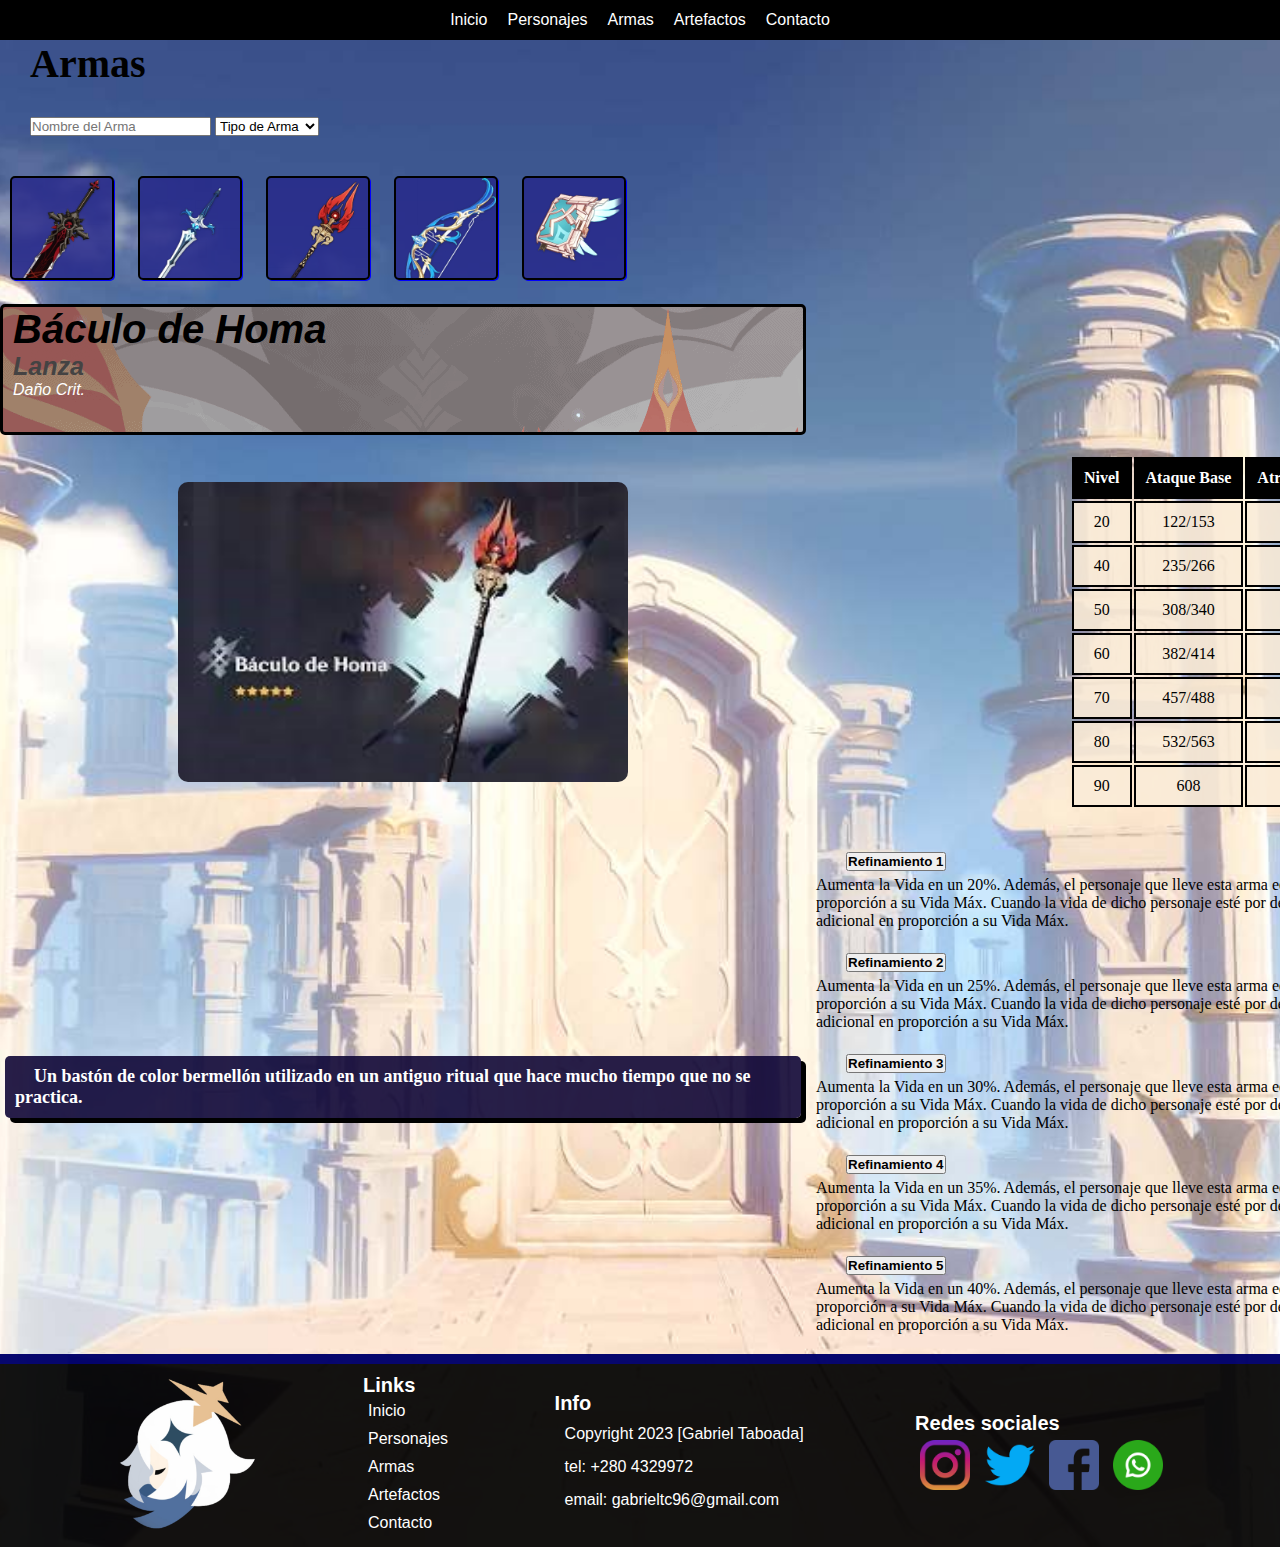
<file: paginas/lanza.html>
<!DOCTYPE html>
<html lang="en">
  <head>
    <meta charset="UTF-8" />
    <meta http-equiv="X-UA-Compatible" content="IE=edge" />
    <meta name="viewport" content="width=device-width, initial-scale=1.0" />
    <meta
      name="description"
      content="Armas de Genshin Impact: descripciones, tipos, refinamientos, estadísticas."
    />
    <meta
      name="keywords"
      content="genshin, impact, armas, artefactos, personajes"
    />
    <link rel="stylesheet" href="../scss/style.css" />
    <link rel="shorcut icon" href="../imagenes/icon-index.png" />
    <link
      href="https://cdn.jsdelivr.net/npm/bootstrap@5.3.0-alpha3/dist/css/bootstrap.min.css"
      rel="stylesheet"
      integrity="sha384-KK94CHFLLe+nY2dmCWGMq91rCGa5gtU4mk92HdvYe+M/SXH301p5ILy+dN9+nJOZ"
      crossorigin="anonymous"
    />
    <title>Armas - Báculo de Homa</title>
  </head>
  <body>
    <header>
      <nav>
        <ul>
          <li><a href="../index.html">Inicio</a></li>
          <li><a href="./personajes.html">Personajes</a></li>
          <li><a href="./armas.html">Armas</a></li>
          <li><a href="./artefactos.html">Artefactos</a></li>
          <li><a href="./contacto.html">Contacto</a></li>
        </ul>
      </nav>
    </header>

    <div class="titulo2">
      <h2>Armas</h2>
    </div>

    <div class="busqueda">
      <input type="text" placeholder="Nombre del Arma" />
      <label for="nombre-de-arma"></label>
      <select name="" id="nombre-de-arma">
        <option value="1">Espada ligera</option>
        <option value="2">Lanza</option>
        <option value="3">Claymore</option>
        <option value="4">Arco</option>
        <option value="5">Catalizador</option>
        <option value="6" selected hidden>Tipo de Arma</option>
      </select>
    </div>

    <div class="opciones">
      <a href="../paginas/armas.html">
        <img src="../imagenes/mandoble.webp" alt="icono arma 1" />
      </a>
      <a href="../paginas/espada.html">
        <img src="../imagenes/espada.webp" alt="icono arma 2" />
      </a>
      <img src="../imagenes/lanza.webp" alt="icono arma 3" />
      <a href="../paginas/arco.html">
        <img src="../imagenes/arco.webp" alt="icono arma 4" />
      </a>
      <a href="../paginas/catalizador.html">
        <img src="../imagenes/catalizador.webp" alt="icono arma 5" />
      </a>
    </div>

    <div class="container3">
      <div class="container3__crdweapon crdweapon">
        <div class="crdweapon crdweapon__txt">
          <h3>Báculo de Homa</h3>
          <h4>Lanza</h4>
          <p class="substat">Daño Crit.</p>
        </div>
      </div>

      <img
        src="../imagenes/baculodehoma.jpg"
        alt="aspecto arma 3"
        class="container3__img"
      />

      <div class="container3__description">
        <p>
          Un bastón de color bermellón utilizado en un antiguo ritual que hace
          mucho tiempo que no se practica.
        </p>
      </div>

      <div class="container3__tbl">
        <table>
          <tr>
            <th>Nivel</th>
            <th>Ataque Base</th>
            <th>Atributo Sec.</th>
          </tr>
          <tr>
            <td>20</td>
            <td>122/153</td>
            <td>25.4%</td>
          </tr>
          <tr>
            <td>40</td>
            <td>235/266</td>
            <td>37.1%</td>
          </tr>
          <tr>
            <td>50</td>
            <td>308/340</td>
            <td>42.9%</td>
          </tr>
          <tr>
            <td>60</td>
            <td>382/414</td>
            <td>48.7%</td>
          </tr>
          <tr>
            <td>70</td>
            <td>457/488</td>
            <td>54.5%</td>
          </tr>
          <tr>
            <td>80</td>
            <td>532/563</td>
            <td>60.3%</td>
          </tr>
          <tr>
            <td>90</td>
            <td>608</td>
            <td>66.2%</td>
          </tr>
        </table>
      </div>

      <div class="container3__refin">
        <div class="accordion" id="accordionExample">
          <div class="accordion-item">
            <h2 class="accordion-header">
              <button
                class="accordion-button"
                type="button"
                data-bs-toggle="collapse"
                data-bs-target="#collapseOne"
                aria-expanded="true"
                aria-controls="collapseOne"
              >
                <strong>Refinamiento 1</strong>
              </button>
            </h2>
            <div
              id="collapseOne"
              class="accordion-collapse collapse"
              data-bs-parent="#accordionExample"
            >
              <div class="accordion-body">
                Aumenta la Vida en un <span>20%</span>. Además, el personaje que
                lleve esta arma equipada obtendrá un <span>0.8%</span> de Bono
                de ATQ en proporción a su Vida Máx. Cuando la vida de dicho
                personaje esté por debajo del 50%, el ATQ aumentará en un
                <span>1%</span> adicional en proporción a su Vida Máx.
              </div>
            </div>
          </div>
          <div class="accordion-item">
            <h2 class="accordion-header">
              <button
                class="accordion-button collapsed"
                type="button"
                data-bs-toggle="collapse"
                data-bs-target="#collapseTwo"
                aria-expanded="false"
                aria-controls="collapseTwo"
              >
                <strong>Refinamiento 2</strong>
              </button>
            </h2>
            <div
              id="collapseTwo"
              class="accordion-collapse collapse"
              data-bs-parent="#accordionExample"
            >
              <div class="accordion-body">
                Aumenta la Vida en un <span>25%</span>. Además, el personaje que
                lleve esta arma equipada obtendrá un <span>1%</span> de Bono de
                ATQ en proporción a su Vida Máx. Cuando la vida de dicho
                personaje esté por debajo del 50%, el ATQ aumentará en un
                <span>1.2%</span> adicional en proporción a su Vida Máx.
              </div>
            </div>
          </div>
          <div class="accordion-item">
            <h2 class="accordion-header">
              <button
                class="accordion-button collapsed"
                type="button"
                data-bs-toggle="collapse"
                data-bs-target="#collapseThree"
                aria-expanded="false"
                aria-controls="collapseThree"
              >
                <strong>Refinamiento 3</strong>
              </button>
            </h2>
            <div
              id="collapseThree"
              class="accordion-collapse collapse"
              data-bs-parent="#accordionExample"
            >
              <div class="accordion-body">
                Aumenta la Vida en un <span>30%</span>. Además, el personaje que
                lleve esta arma equipada obtendrá un <span>1.2%</span> de Bono
                de ATQ en proporción a su Vida Máx. Cuando la vida de dicho
                personaje esté por debajo del 50%, el ATQ aumentará en un
                <span>1.4%</span> adicional en proporción a su Vida Máx.
              </div>
            </div>
          </div>
          <div class="accordion-item">
            <h2 class="accordion-header">
              <button
                class="accordion-button collapsed"
                type="button"
                data-bs-toggle="collapse"
                data-bs-target="#collapseFour"
                aria-expanded="false"
                aria-controls="collapseFour"
              >
                <strong>Refinamiento 4</strong>
              </button>
            </h2>
            <div
              id="collapseFour"
              class="accordion-collapse collapse"
              data-bs-parent="#accordionExample"
            >
              <div class="accordion-body">
                Aumenta la Vida en un <span>35%</span>. Además, el personaje que
                lleve esta arma equipada obtendrá un <span>1.4%</span> de Bono
                de ATQ en proporción a su Vida Máx. Cuando la vida de dicho
                personaje esté por debajo del 50%, el ATQ aumentará en un
                <span>1.6%</span> adicional en proporción a su Vida Máx.
              </div>
            </div>
          </div>
          <div class="accordion-item">
            <h2 class="accordion-header">
              <button
                class="accordion-button collapsed"
                type="button"
                data-bs-toggle="collapse"
                data-bs-target="#collapseFive"
                aria-expanded="false"
                aria-controls="collapseFive"
              >
                <strong>Refinamiento 5</strong>
              </button>
            </h2>
            <div
              id="collapseFive"
              class="accordion-collapse collapse"
              data-bs-parent="#accordionExample"
            >
              <div class="accordion-body">
                Aumenta la Vida en un <span>40%</span>. Además, el personaje que
                lleve esta arma equipada obtendrá un <span>1.6%</span> de Bono
                de ATQ en proporción a su Vida Máx. Cuando la vida de dicho
                personaje esté por debajo del 50%, el ATQ aumentará en un
                <span>1.8%</span> adicional en proporción a su Vida Máx.
              </div>
            </div>
          </div>
        </div>
      </div>
    </div>

    <footer>
      <div class="footer__logo">
        <img src="../imagenes/icon-index.png" alt="logo footer" />
      </div>
      <div class="footer__links">
        <h3>Links</h3>
        <ul>
          <li><a href="../index.html">Inicio</a></li>
          <li><a href="./paginas/personajes.html">Personajes</a></li>
          <li><a href="./paginas/armas.html">Armas</a></li>
          <li><a href="./paginas/artefactos.html">Artefactos</a></li>
          <li><a href="./paginas/contacto.html">Contacto</a></li>
        </ul>
      </div>
      <div class="footer__info">
        <h3>Info</h3>
        <p>Copyright 2023 [Gabriel Taboada]</p>
        <p>tel: +280 4329972</p>
        <p>email: gabrieltc96@gmail.com</p>
      </div>
      <div class="footer__social">
        <h3>Redes sociales</h3>
        <img src="../imagenes/instagram.png" alt="instagram logo" />
        <img src="../imagenes/twitter.png" alt="twitter logo" />
        <img src="../imagenes/facebook.png" alt="facebook logo" />
        <img src="../imagenes/whatsapp.png" alt="whatsapp logo" />
      </div>
    </footer>

    <script
      src="https://cdn.jsdelivr.net/npm/bootstrap@5.3.0-alpha3/dist/js/bootstrap.bundle.min.js"
      integrity="sha384-ENjdO4Dr2bkBIFxQpeoTz1HIcje39Wm4jDKdf19U8gI4ddQ3GYNS7NTKfAdVQSZe"
      crossorigin="anonymous"
    ></script>
  </body>
</html>
</file>
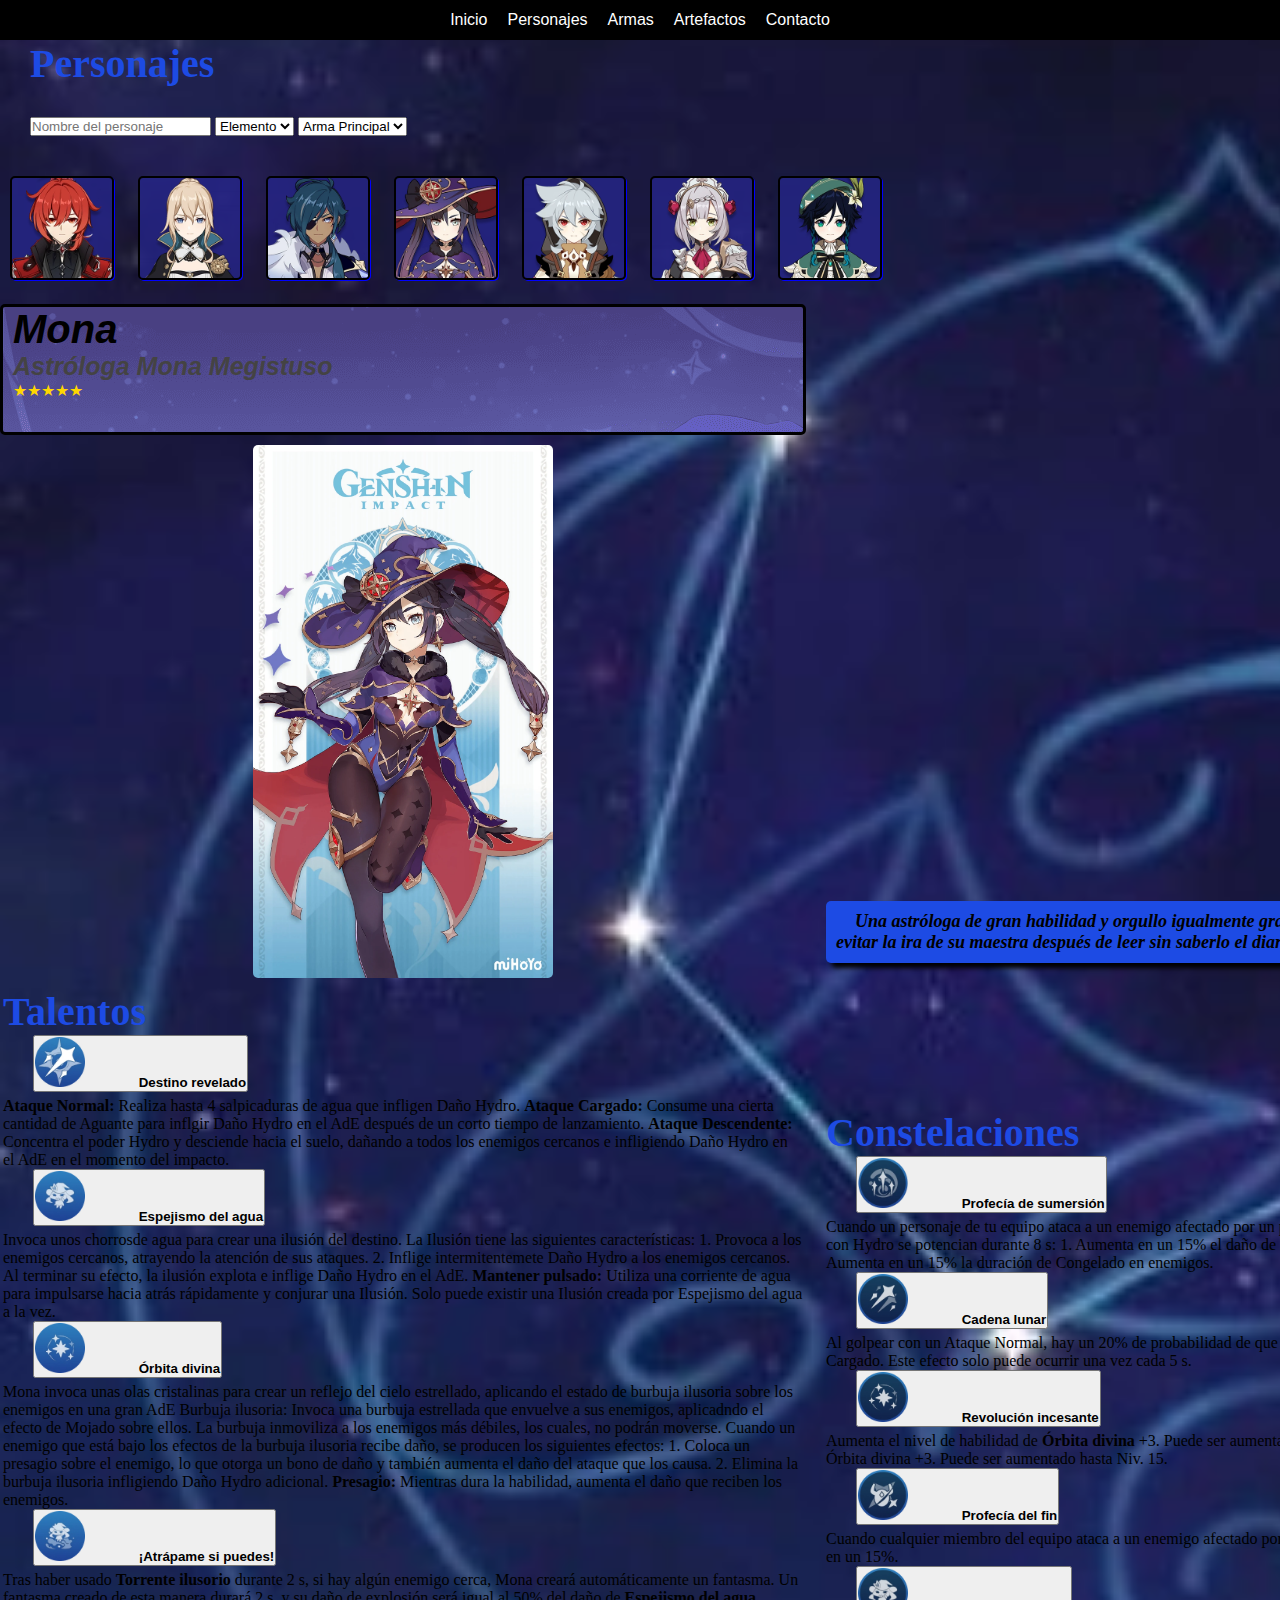
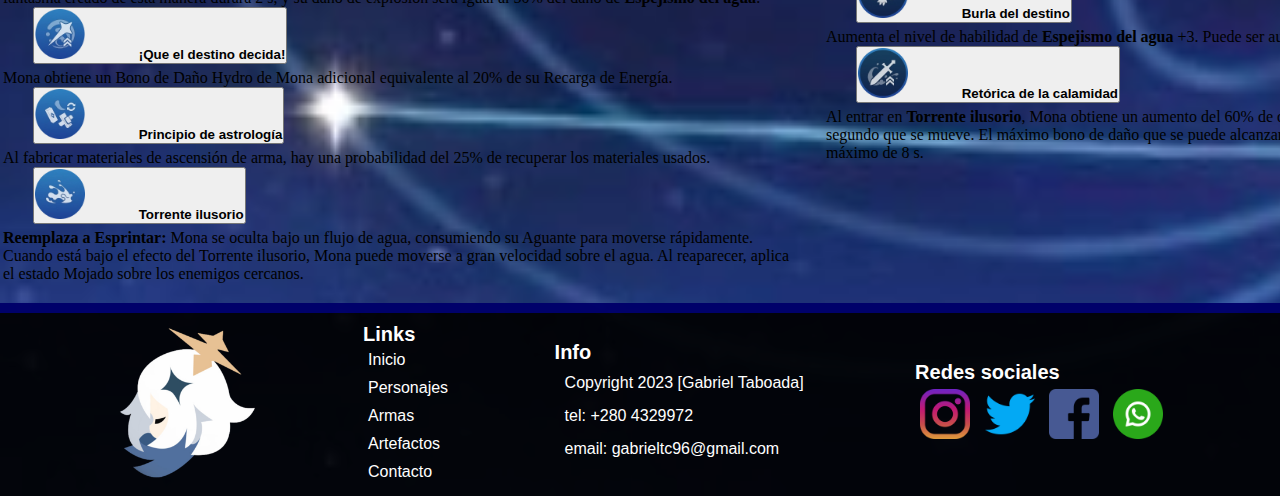
<file: paginas/mona.html>
<!DOCTYPE html>
<html lang="en">
  <head>
    <meta charset="UTF-8" />
    <meta http-equiv="X-UA-Compatible" content="IE=edge" />
    <meta name="viewport" content="width=device-width, initial-scale=1.0" />
    <meta
      name="description"
      content="Personajes de Genshin Impact: descripciones, elementos, presentacion de personaje."
    />
    <meta
      name="keywords"
      content="genshin, impact, armas, artefactos, personajes"
    />
    <link rel="stylesheet" href="../scss/style.css" />
    <link rel="shorcut icon" href="../imagenes/icon-index.png" />
    <link
      href="https://cdn.jsdelivr.net/npm/bootstrap@5.3.0-alpha3/dist/css/bootstrap.min.css"
      rel="stylesheet"
      integrity="sha384-KK94CHFLLe+nY2dmCWGMq91rCGa5gtU4mk92HdvYe+M/SXH301p5ILy+dN9+nJOZ"
      crossorigin="anonymous"
    />
    <title>Personajes - Mona</title>
  </head>
  <body class="body--mona">
    <header>
      <nav>
        <ul>
          <li><a href="../index.html">Inicio</a></li>
          <li><a href="./personajes.html">Personajes</a></li>
          <li><a href="./armas.html">Armas</a></li>
          <li><a href="./artefactos.html">Artefactos</a></li>
          <li><a href="./contacto.html">Contacto</a></li>
        </ul>
      </nav>
    </header>

    <div class="titulo2 titulo2--mona">
      <h2>Personajes</h2>
    </div>

    <div class="busqueda">
      <input type="text" placeholder="Nombre del personaje" />
      <label for="tipo-de-elemento"></label>
      <select name="elementos" id="tipo-de-elemento">
        <option value="1">Anemo</option>
        <option value="2">Cryo</option>
        <option value="3">Electro</option>
        <option value="4">Geo</option>
        <option value="5">Hydro</option>
        <option value="6">Pyro</option>
        <option value="7" selected hidden>Elemento</option>
      </select>

      <label for="tipo-de-arma"></label>
      <select name="armas" id="tipo-de-arma">
        <option value="1">Espada Ligera</option>
        <option value="2">Lanza</option>
        <option value="3">Claymore</option>
        <option value="4">Arco</option>
        <option value="5">Catalizador</option>
        <option value="6" selected hidden>Arma Principal</option>
      </select>
    </div>

    <div class="opciones">
      <a href="../paginas/personajes.html">
        <img src="../imagenes/dilucic.webp" alt="icono personaje 1" />
      </a>
      <a href="../paginas/jean.html">
        <img src="../imagenes/jeanic.webp" alt="icono personaje 2" />
      </a>
      <a href="../paginas/kaeya.html">
        <img src="../imagenes/kaeyaic.webp" alt="icono personaje 3" />
      </a>
      <img src="../imagenes/monaic.webp" alt="icono personaje 4" />
      <a href="../paginas/razor.html">
        <img src="../imagenes/razoric.webp" alt="icono personaje 5" />
      </a>
      <a href="../paginas/noelle.html">
        <img src="../imagenes/noelleic.webp" alt="icono personaje 6" />
      </a>
      <a href="../paginas/venti.html">
        <img src="../imagenes/ventiic.webp" alt="icono personaje 7" />
      </a>
    </div>

    <div class="container2">
      <div class="container2__crd container2__crd--mona crd">
        <div class="crd crd__txt">
          <h3>Mona</h3>
          <h4>Astróloga Mona Megistuso</h4>
          <p>★★★★★</p>
        </div>
      </div>

      <img
        src="../imagenes/Mona.webp"
        alt="aspecto personaje 4"
        class="container2__img"
      />

      <iframe
        width="560"
        height="315"
        src="https://www.youtube.com/embed/QUioSVENXcI"
        title="YouTube video player"
        frameborder="0"
        allow="accelerometer; autoplay; clipboard-write; encrypted-media; gyroscope; picture-in-picture; web-share"
        allowfullscreen
        class="container2__iframe"
      ></iframe>

      <div class="container2__description container2__description--mona">
        <p>
          Una astróloga de gran habilidad y orgullo igualmente grande, se ha
          instalado en Mondstadt para evitar la ira de su maestra después de
          leer sin saberlo el diario de esta última.
        </p>
      </div>

      <div class="container2__talent">
        <div class="accordion" id="accordionExample">
          <h3 class="h3--mona">Talentos</h3>
          <div class="accordion-item">
            <h2 class="accordion-header">
              <button
                class="accordion-button"
                type="button"
                data-bs-toggle="collapse"
                data-bs-target="#collapseOne"
                aria-expanded="true"
                aria-controls="collapseOne"
              >
                <img src="../imagenes/Atq_Mona.webp" alt="Ataque Normal" />
                <strong>Destino revelado</strong>
              </button>
            </h2>
            <div
              id="collapseOne"
              class="accordion-collapse collapse"
              data-bs-parent="#accordionExample"
            >
              <div class="accordion-body">
                <strong>Ataque Normal:</strong> Realiza hasta 4 salpicaduras de
                agua que infligen Daño Hydro.
                <strong>Ataque Cargado:</strong> Consume una cierta cantidad de
                Aguante para inflgir Daño Hydro en el AdE después de un corto
                tiempo de lanzamiento.
                <strong>Ataque Descendente:</strong> Concentra el poder Hydro y
                desciende hacia el suelo, dañando a todos los enemigos cercanos
                e infligiendo Daño Hydro en el AdE en el momento del impacto.
              </div>
            </div>
          </div>
          <div class="accordion-item">
            <h2 class="accordion-header">
              <button
                class="accordion-button collapsed"
                type="button"
                data-bs-toggle="collapse"
                data-bs-target="#collapseTwo"
                aria-expanded="false"
                aria-controls="collapseTwo"
              >
                <img
                  src="../imagenes/Hab_Mona.webp"
                  alt="Habilidad Elemental"
                />
                <strong>Espejismo del agua</strong>
              </button>
            </h2>
            <div
              id="collapseTwo"
              class="accordion-collapse collapse"
              data-bs-parent="#accordionExample"
            >
              <div class="accordion-body">
                Invoca unos chorrosde agua para crear una ilusión del destino.
                La Ilusión tiene las siguientes características: 1. Provoca a
                los enemigos cercanos, atrayendo la atención de sus ataques. 2.
                Inflige intermitentemete Daño Hydro a los enemigos cercanos. Al
                terminar su efecto, la ilusión explota e inflige Daño Hydro en
                el AdE.
                <strong>Mantener pulsado:</strong> Utiliza una corriente de agua
                para impulsarse hacia atrás rápidamente y conjurar una Ilusión.
                Solo puede existir una Ilusión creada por Espejismo del agua a
                la vez.
              </div>
            </div>
          </div>
          <div class="accordion-item">
            <h2 class="accordion-header">
              <button
                class="accordion-button collapsed"
                type="button"
                data-bs-toggle="collapse"
                data-bs-target="#collapseThree"
                aria-expanded="false"
                aria-controls="collapseThree"
              >
                <img
                  src="../imagenes/Def_Mona.webp"
                  alt="Habilidad Definitiva"
                />
                <strong>Órbita divina</strong>
              </button>
            </h2>
            <div
              id="collapseThree"
              class="accordion-collapse collapse"
              data-bs-parent="#accordionExample"
            >
              <div class="accordion-body">
                Mona invoca unas olas cristalinas para crear un reflejo del
                cielo estrellado, aplicando el estado de burbuja ilusoria sobre
                los enemigos en una gran AdE Burbuja ilusoria: Invoca una
                burbuja estrellada que envuelve a sus enemigos, aplicadndo el
                efecto de Mojado sobre ellos. La burbuja inmoviliza a los
                enemigos más débiles, los cuales, no podrán moverse. Cuando un
                enemigo que está bajo los efectos de la burbuja ilusoria recibe
                daño, se producen los siguientes efectos: 1. Coloca un presagio
                sobre el enemigo, lo que otorga un bono de daño y también
                aumenta el daño del ataque que los causa. 2. Elimina la burbuja
                ilusoria infligiendo Daño Hydro adicional.
                <strong>Presagio:</strong> Mientras dura la habilidad, aumenta
                el daño que reciben los enemigos.
              </div>
            </div>
          </div>
          <div class="accordion-item">
            <h2 class="accordion-header">
              <button
                class="accordion-button collapsed"
                type="button"
                data-bs-toggle="collapse"
                data-bs-target="#collapseFour"
                aria-expanded="false"
                aria-controls="collapseFour"
              >
                <img
                  src="../imagenes/Pas1_Mona.webp"
                  alt="Habilidad Pasiva 1"
                />
                <strong>¡Atrápame si puedes!</strong>
              </button>
            </h2>
            <div
              id="collapseFour"
              class="accordion-collapse collapse"
              data-bs-parent="#accordionExample"
            >
              <div class="accordion-body">
                Tras haber usado <strong>Torrente ilusorio</strong> durante 2 s,
                si hay algún enemigo cerca, Mona creará automáticamente un
                fantasma. Un fantasma creado de esta manera durará 2 s, y su
                daño de explosión será igual al 50% del daño de
                <strong>Espejismo del agua</strong>.
              </div>
            </div>
          </div>
          <div class="accordion-item">
            <h2 class="accordion-header">
              <button
                class="accordion-button collapsed"
                type="button"
                data-bs-toggle="collapse"
                data-bs-target="#collapseFive"
                aria-expanded="false"
                aria-controls="collapseFive"
              >
                <img
                  src="../imagenes/Pas2_Mona.webp"
                  alt="Habilidad Pasiva 2"
                />
                <strong>¡Que el destino decida!</strong>
              </button>
            </h2>
            <div
              id="collapseFive"
              class="accordion-collapse collapse"
              data-bs-parent="#accordionExample"
            >
              <div class="accordion-body">
                Mona obtiene un Bono de Daño Hydro de Mona adicional equivalente
                al 20% de su Recarga de Energía.
              </div>
            </div>
          </div>
          <div class="accordion-item">
            <h2 class="accordion-header">
              <button
                class="accordion-button collapsed"
                type="button"
                data-bs-toggle="collapse"
                data-bs-target="#collapseSix"
                aria-expanded="false"
                aria-controls="collapseSix"
              >
                <img
                  src="../imagenes/Pas3_Mona.webp"
                  alt="Habilidad Pasiva 3"
                />
                <strong>Principio de astrología</strong>
              </button>
            </h2>
            <div
              id="collapseSix"
              class="accordion-collapse collapse"
              data-bs-parent="#accordionExample"
            >
              <div class="accordion-body">
                Al fabricar materiales de ascensión de arma, hay una
                probabilidad del 25% de recuperar los materiales usados.
              </div>
            </div>
          </div>
          <div class="accordion-item">
            <h2 class="accordion-header">
              <button
                class="accordion-button collapsed"
                type="button"
                data-bs-toggle="collapse"
                data-bs-target="#collapseSeven"
                aria-expanded="false"
                aria-controls="collapseSeven"
              >
                <img
                  src="../imagenes/Esp_Mona.webp"
                  alt="Esprintar Alternativo"
                />
                <strong>Torrente ilusorio</strong>
              </button>
            </h2>
            <div
              id="collapseSeven"
              class="accordion-collapse collapse"
              data-bs-parent="#accordionExample"
            >
              <div class="accordion-body">
                <strong>Reemplaza a Esprintar:</strong> Mona se oculta bajo un
                flujo de agua, consumiendo su Aguante para moverse rápidamente.
                Cuando está bajo el efecto del Torrente ilusorio, Mona puede
                moverse a gran velocidad sobre el agua. Al reaparecer, aplica el
                estado Mojado sobre los enemigos cercanos.
              </div>
            </div>
          </div>
        </div>
      </div>

      <div class="container2__const">
        <div class="accordion accordion-flush" id="accordionFlushExample">
          <h3 class="h3--mona">Constelaciones</h3>
          <div class="accordion-item">
            <h2 class="accordion-header">
              <button
                class="accordion-button collapsed"
                type="button"
                data-bs-toggle="collapse"
                data-bs-target="#flush-collapseOne"
                aria-expanded="false"
                aria-controls="flush-collapseOne"
              >
                <img src="../imagenes/Cons1_Mona.webp" alt="Constelacion 1" />
                <strong>Profecía de sumersión</strong>
              </button>
            </h2>
            <div
              id="flush-collapseOne"
              class="accordion-collapse collapse"
              data-bs-parent="#accordionFlushExample"
            >
              <div class="accordion-body">
                Cuando un personaje de tu equipo ataca a un enemigo afectado por
                un presagio, los efectos de las Reacciones Elementales con Hydro
                se potencian durante 8 s: 1. Aumenta en un 15% el daño de
                Electrocargado, Vaporización y Torbellino Hydro. 2. Aumenta en
                un 15% la duración de Congelado en enemigos.
              </div>
            </div>
          </div>
          <div class="accordion-item">
            <h2 class="accordion-header">
              <button
                class="accordion-button collapsed"
                type="button"
                data-bs-toggle="collapse"
                data-bs-target="#flush-collapseTwo"
                aria-expanded="false"
                aria-controls="flush-collapseTwo"
              >
                <img src="../imagenes/Cons2_Mona.webp" alt="Constelacion 2" />
                <strong>Cadena lunar</strong>
              </button>
            </h2>
            <div
              id="flush-collapseTwo"
              class="accordion-collapse collapse"
              data-bs-parent="#accordionFlushExample"
            >
              <div class="accordion-body">
                Al golpear con un Ataque Normal, hay un 20% de probabilidad de
                que vaya seguido automáticamente por un Ataque Cargado. Este
                efecto solo puede ocurrir una vez cada 5 s.
              </div>
            </div>
          </div>
          <div class="accordion-item">
            <h2 class="accordion-header">
              <button
                class="accordion-button collapsed"
                type="button"
                data-bs-toggle="collapse"
                data-bs-target="#flush-collapseThree"
                aria-expanded="false"
                aria-controls="flush-collapseThree"
              >
                <img src="../imagenes/Cons3_Mona.webp" alt="Constelacion 3" />
                <strong>Revolución incesante</strong>
              </button>
            </h2>
            <div
              id="flush-collapseThree"
              class="accordion-collapse collapse"
              data-bs-parent="#accordionFlushExample"
            >
              <div class="accordion-body">
                Aumenta el nivel de habilidad de
                <strong>Órbita divina</strong> +3. Puede ser aumentado hasta
                Niv. 15. Aumenta el nivel de habilidad de Órbita divina +3.
                Puede ser aumentado hasta Niv. 15.
              </div>
            </div>
          </div>
          <div class="accordion-item">
            <h2 class="accordion-header">
              <button
                class="accordion-button collapsed"
                type="button"
                data-bs-toggle="collapse"
                data-bs-target="#flush-collapseFour"
                aria-expanded="false"
                aria-controls="flush-collapseFour"
              >
                <img src="../imagenes/Cons4_Mona.webp" alt="Constelacion 4" />
                <strong>Profecía del fin</strong>
              </button>
            </h2>
            <div
              id="flush-collapseFour"
              class="accordion-collapse collapse"
              data-bs-parent="#accordionFlushExample"
            >
              <div class="accordion-body">
                Cuando cualquier miembro del equipo ataca a un enemigo afectado
                por un presagio, la Prob. CRIT de ese personaje aumenta en un
                15%.
              </div>
            </div>
          </div>
          <div class="accordion-item">
            <h2 class="accordion-header">
              <button
                class="accordion-button collapsed"
                type="button"
                data-bs-toggle="collapse"
                data-bs-target="#flush-collapseFive"
                aria-expanded="false"
                aria-controls="flush-collapseFive"
              >
                <img src="../imagenes/Cons5_Mona.webp" alt="Constelacion 5" />
                <strong>Burla del destino</strong>
              </button>
            </h2>
            <div
              id="flush-collapseFive"
              class="accordion-collapse collapse"
              data-bs-parent="#accordionFlushExample"
            >
              <div class="accordion-body">
                Aumenta el nivel de habilidad de
                <strong>Espejismo del agua</strong> +3. Puede ser aumentado
                hasta Niv. 15.
              </div>
            </div>
          </div>
          <div class="accordion-item">
            <h2 class="accordion-header">
              <button
                class="accordion-button collapsed"
                type="button"
                data-bs-toggle="collapse"
                data-bs-target="#flush-collapseSix"
                aria-expanded="false"
                aria-controls="flush-collapseSix"
              >
                <img src="../imagenes/Cons6_Mona.webp" alt="Constelacion 6" />
                <strong>Retórica de la calamidad</strong>
              </button>
            </h2>
            <div
              id="flush-collapseSix"
              class="accordion-collapse collapse"
              data-bs-parent="#accordionFlushExample"
            >
              <div class="accordion-body">
                Al entrar en <strong>Torrente ilusorio</strong>, Mona obtiene un
                aumento del 60% de daño en su próximo Ataque Cargado por cada
                segundo que se mueve. El máximo bono de daño que se puede
                alcanzar es del 180%. Este efecto solo puede durar un máximo de
                8 s.
              </div>
            </div>
          </div>
        </div>
      </div>
    </div>

    <footer>
      <div class="footer__logo">
        <img src="../imagenes/icon-index.png" alt="logo footer" />
      </div>
      <div class="footer__links">
        <h3>Links</h3>
        <ul>
          <li><a href="../index.html">Inicio</a></li>
          <li><a href="./paginas/personajes.html">Personajes</a></li>
          <li><a href="./paginas/armas.html">Armas</a></li>
          <li><a href="./paginas/artefactos.html">Artefactos</a></li>
          <li><a href="./paginas/contacto.html">Contacto</a></li>
        </ul>
      </div>
      <div class="footer__info">
        <h3>Info</h3>
        <p>Copyright 2023 [Gabriel Taboada]</p>
        <p>tel: +280 4329972</p>
        <p>email: gabrieltc96@gmail.com</p>
      </div>
      <div class="footer__social">
        <h3>Redes sociales</h3>
        <img src="../imagenes/instagram.png" alt="instagram logo" />
        <img src="../imagenes/twitter.png" alt="twitter logo" />
        <img src="../imagenes/facebook.png" alt="facebook logo" />
        <img src="../imagenes/whatsapp.png" alt="whatsapp logo" />
      </div>
    </footer>

    <script
      src="https://cdn.jsdelivr.net/npm/bootstrap@5.3.0-alpha3/dist/js/bootstrap.bundle.min.js"
      integrity="sha384-ENjdO4Dr2bkBIFxQpeoTz1HIcje39Wm4jDKdf19U8gI4ddQ3GYNS7NTKfAdVQSZe"
      crossorigin="anonymous"
    ></script>
  </body>
</html>
</file>
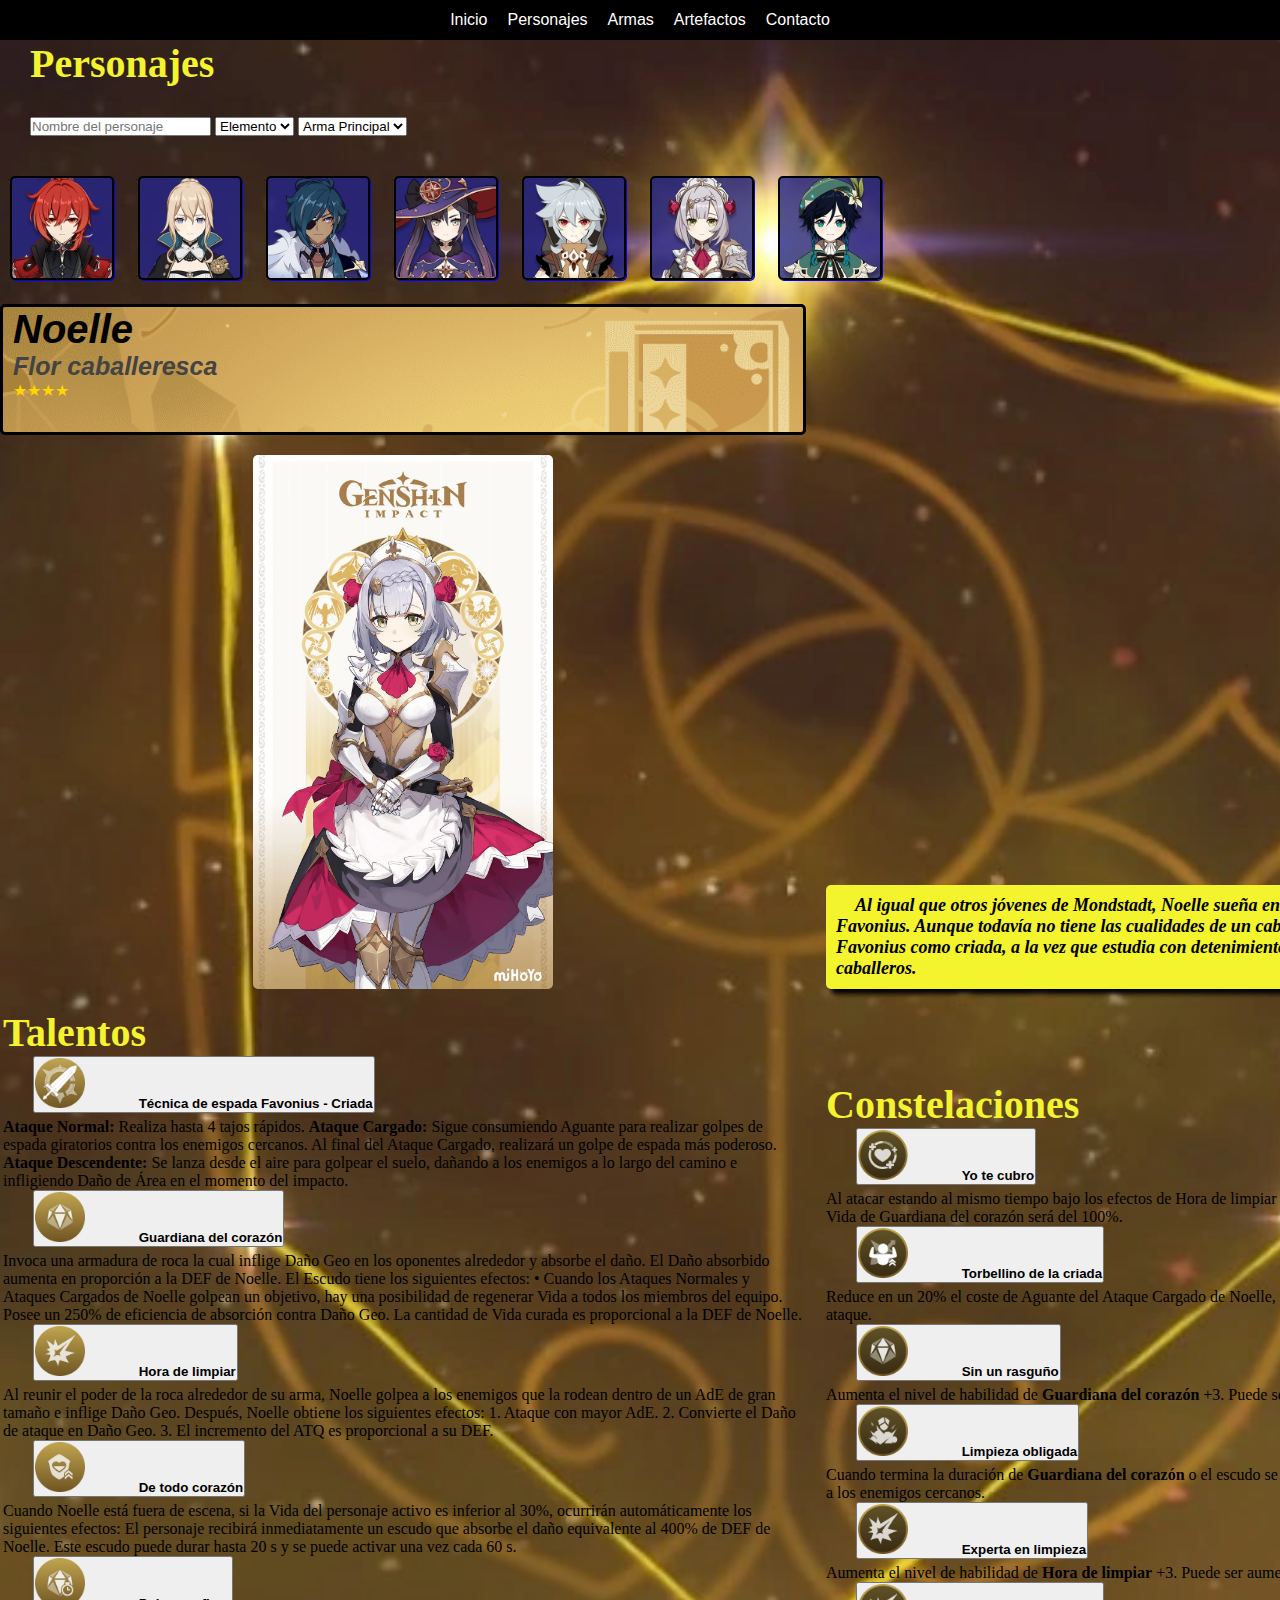
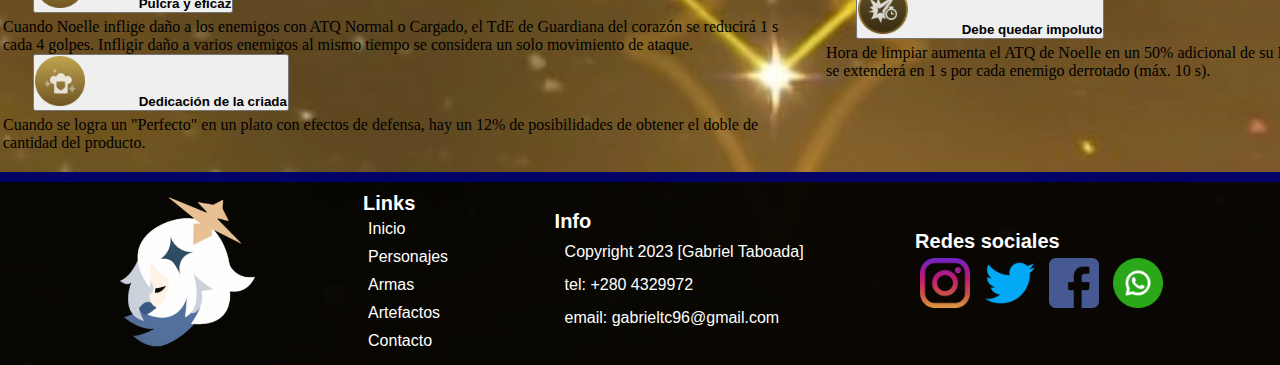
<file: paginas/noelle.html>
<!DOCTYPE html>
<html lang="en">
  <head>
    <meta charset="UTF-8" />
    <meta http-equiv="X-UA-Compatible" content="IE=edge" />
    <meta name="viewport" content="width=device-width, initial-scale=1.0" />
    <meta
      name="description"
      content="Personajes de Genshin Impact: descripciones, elementos, presentacion de personaje."
    />
    <meta
      name="keywords"
      content="genshin, impact, armas, artefactos, personajes"
    />
    <link rel="stylesheet" href="../scss/style.css" />
    <link rel="shorcut icon" href="../imagenes/icon-index.png" />
    <link
      href="https://cdn.jsdelivr.net/npm/bootstrap@5.3.0-alpha3/dist/css/bootstrap.min.css"
      rel="stylesheet"
      integrity="sha384-KK94CHFLLe+nY2dmCWGMq91rCGa5gtU4mk92HdvYe+M/SXH301p5ILy+dN9+nJOZ"
      crossorigin="anonymous"
    />
    <title>Personajes - Noelle</title>
  </head>
  <body class="body--noelle">
    <header>
      <nav>
        <ul>
          <li><a href="../index.html">Inicio</a></li>
          <li><a href="./personajes.html">Personajes</a></li>
          <li><a href="./armas.html">Armas</a></li>
          <li><a href="./artefactos.html">Artefactos</a></li>
          <li><a href="./contacto.html">Contacto</a></li>
        </ul>
      </nav>
    </header>

    <div class="titulo2 titulo2--noelle">
      <h2>Personajes</h2>
    </div>

    <div class="busqueda">
      <input type="text" placeholder="Nombre del personaje" />
      <label for="tipo-de-elemento"></label>
      <select name="elementos" id="tipo-de-elemento">
        <option value="1">Anemo</option>
        <option value="2">Cryo</option>
        <option value="3">Electro</option>
        <option value="4">Geo</option>
        <option value="5">Hydro</option>
        <option value="6">Pyro</option>
        <option value="7" selected hidden>Elemento</option>
      </select>

      <label for="tipo-de-arma"></label>
      <select name="armas" id="tipo-de-arma">
        <option value="1">Espada Ligera</option>
        <option value="2">Lanza</option>
        <option value="3">Claymore</option>
        <option value="4">Arco</option>
        <option value="5">Catalizador</option>
        <option value="6" selected hidden>Arma Principal</option>
      </select>
    </div>

    <div class="opciones">
      <a href="../paginas/personajes.html">
        <img src="../imagenes/dilucic.webp" alt="icono personaje 1" />
      </a>
      <a href="../paginas/jean.html">
        <img src="../imagenes/jeanic.webp" alt="icono personaje 2" />
      </a>
      <a href="../paginas/kaeya.html">
        <img src="../imagenes/kaeyaic.webp" alt="icono personaje 3" />
      </a>
      <a href="../paginas/mona.html">
        <img src="../imagenes/monaic.webp" alt="icono personaje 4" />
      </a>
      <a href="../paginas/razor.html">
        <img src="../imagenes/razoric.webp" alt="icono personaje 5" />
      </a>
      <img src="../imagenes/noelleic.webp" alt="icono personaje 6" />
      <a href="../paginas/venti.html">
        <img src="../imagenes/ventiic.webp" alt="icono personaje 7" />
      </a>
    </div>

    <div class="container2">
      <div class="container2__crd container2__crd--noelle crd">
        <div class="crd crd__txt">
          <h3>Noelle</h3>
          <h4>Flor caballeresca</h4>
          <p>★★★★</p>
        </div>
      </div>

      <img
        src="../imagenes/Noelle.webp"
        alt="aspecto personaje 6"
        class="container2__img"
      />

      <iframe
        width="560"
        height="315"
        src="https://www.youtube.com/embed/f24nRnUc-Os"
        title="YouTube video player"
        frameborder="0"
        allow="accelerometer; autoplay; clipboard-write; encrypted-media; gyroscope; picture-in-picture; web-share"
        allowfullscreen
        class="container2__iframe"
      ></iframe>

      <div class="container2__description container2__description--noelle">
        <p>
          Al igual que otros jóvenes de Mondstadt, Noelle sueña en convertirse
          en una Caballera Honorable de Favonius. Aunque todavía no tiene las
          cualidades de un caballero, Noelle trabaja dentro de Ordo Favonius
          como criada, a la vez que estudia con detenimiento cada palabra y cada
          movimiento de los caballeros.
        </p>
      </div>

      <div class="container2__talent">
        <div class="accordion" id="accordionExample">
          <h3 class="h3--noelle">Talentos</h3>
          <div class="accordion-item">
            <h2 class="accordion-header">
              <button
                class="accordion-button"
                type="button"
                data-bs-toggle="collapse"
                data-bs-target="#collapseOne"
                aria-expanded="true"
                aria-controls="collapseOne"
              >
                <img src="../imagenes/Atq_Noelle.webp" alt="Ataque Normal" />
                <strong>Técnica de espada Favonius - Criada</strong>
              </button>
            </h2>
            <div
              id="collapseOne"
              class="accordion-collapse collapse"
              data-bs-parent="#accordionExample"
            >
              <div class="accordion-body">
                <strong>Ataque Normal:</strong> Realiza hasta 4 tajos rápidos.
                <strong>Ataque Cargado:</strong> Sigue consumiendo Aguante para
                realizar golpes de espada giratorios contra los enemigos
                cercanos. Al final del Ataque Cargado, realizará un golpe de
                espada más poderoso. <strong>Ataque Descendente:</strong> Se
                lanza desde el aire para golpear el suelo, dañando a los
                enemigos a lo largo del camino e infligiendo Daño de Área en el
                momento del impacto.
              </div>
            </div>
          </div>
          <div class="accordion-item">
            <h2 class="accordion-header">
              <button
                class="accordion-button collapsed"
                type="button"
                data-bs-toggle="collapse"
                data-bs-target="#collapseTwo"
                aria-expanded="false"
                aria-controls="collapseTwo"
              >
                <img
                  src="../imagenes/Hab_Noelle.webp"
                  alt="Habilidad Elemental"
                />
                <strong>Guardiana del corazón</strong>
              </button>
            </h2>
            <div
              id="collapseTwo"
              class="accordion-collapse collapse"
              data-bs-parent="#accordionExample"
            >
              <div class="accordion-body">
                Invoca una armadura de roca la cual inflige Daño Geo en los
                oponentes alrededor y absorbe el daño. El Daño absorbido aumenta
                en proporción a la DEF de Noelle. El Escudo tiene los siguientes
                efectos: • Cuando los Ataques Normales y Ataques Cargados de
                Noelle golpean un objetivo, hay una posibilidad de regenerar
                Vida a todos los miembros del equipo. Posee un 250% de
                eficiencia de absorción contra Daño Geo. La cantidad de Vida
                curada es proporcional a la DEF de Noelle.
              </div>
            </div>
          </div>
          <div class="accordion-item">
            <h2 class="accordion-header">
              <button
                class="accordion-button collapsed"
                type="button"
                data-bs-toggle="collapse"
                data-bs-target="#collapseThree"
                aria-expanded="false"
                aria-controls="collapseThree"
              >
                <img
                  src="../imagenes/Def_Noelle.webp"
                  alt="Habilidad Definitiva"
                />
                <strong>Hora de limpiar</strong>
              </button>
            </h2>
            <div
              id="collapseThree"
              class="accordion-collapse collapse"
              data-bs-parent="#accordionExample"
            >
              <div class="accordion-body">
                Al reunir el poder de la roca alrededor de su arma, Noelle
                golpea a los enemigos que la rodean dentro de un AdE de gran
                tamaño e inflige Daño Geo. Después, Noelle obtiene los
                siguientes efectos: 1. Ataque con mayor AdE. 2. Convierte el
                Daño de ataque en Daño Geo. 3. El incremento del ATQ es
                proporcional a su DEF.
              </div>
            </div>
          </div>
          <div class="accordion-item">
            <h2 class="accordion-header">
              <button
                class="accordion-button collapsed"
                type="button"
                data-bs-toggle="collapse"
                data-bs-target="#collapseFour"
                aria-expanded="false"
                aria-controls="collapseFour"
              >
                <img
                  src="../imagenes/Pas1_Noelle.webp"
                  alt="Habilidad Pasiva 1"
                />
                <strong>De todo corazón</strong>
              </button>
            </h2>
            <div
              id="collapseFour"
              class="accordion-collapse collapse"
              data-bs-parent="#accordionExample"
            >
              <div class="accordion-body">
                Cuando Noelle está fuera de escena, si la Vida del personaje
                activo es inferior al 30%, ocurrirán automáticamente los
                siguientes efectos: El personaje recibirá inmediatamente un
                escudo que absorbe el daño equivalente al 400% de DEF de Noelle.
                Este escudo puede durar hasta 20 s y se puede activar una vez
                cada 60 s.
              </div>
            </div>
          </div>
          <div class="accordion-item">
            <h2 class="accordion-header">
              <button
                class="accordion-button collapsed"
                type="button"
                data-bs-toggle="collapse"
                data-bs-target="#collapseFive"
                aria-expanded="false"
                aria-controls="collapseFive"
              >
                <img
                  src="../imagenes/Pas2_Noelle.webp"
                  alt="Habilidad Pasiva 2"
                />
                <strong>Pulcra y eficaz</strong>
              </button>
            </h2>
            <div
              id="collapseFive"
              class="accordion-collapse collapse"
              data-bs-parent="#accordionExample"
            >
              <div class="accordion-body">
                Cuando Noelle inflige daño a los enemigos con ATQ Normal o
                Cargado, el TdE de Guardiana del corazón se reducirá 1 s cada 4
                golpes. Infligir daño a varios enemigos al mismo tiempo se
                considera un solo movimiento de ataque.
              </div>
            </div>
          </div>
          <div class="accordion-item">
            <h2 class="accordion-header">
              <button
                class="accordion-button collapsed"
                type="button"
                data-bs-toggle="collapse"
                data-bs-target="#collapseSix"
                aria-expanded="false"
                aria-controls="collapseSix"
              >
                <img
                  src="../imagenes/Pas3_Noelle.webp"
                  alt="Habilidad Pasiva 3"
                />
                <strong>Dedicación de la criada</strong>
              </button>
            </h2>
            <div
              id="collapseSix"
              class="accordion-collapse collapse"
              data-bs-parent="#accordionExample"
            >
              <div class="accordion-body">
                Cuando se logra un "Perfecto" en un plato con efectos de
                defensa, hay un 12% de posibilidades de obtener el doble de
                cantidad del producto.
              </div>
            </div>
          </div>
        </div>
      </div>

      <div class="container2__const">
        <div class="accordion accordion-flush" id="accordionFlushExample">
          <h3 class="h3--noelle">Constelaciones</h3>
          <div class="accordion-item">
            <h2 class="accordion-header">
              <button
                class="accordion-button collapsed"
                type="button"
                data-bs-toggle="collapse"
                data-bs-target="#flush-collapseOne"
                aria-expanded="false"
                aria-controls="flush-collapseOne"
              >
                <img src="../imagenes/Cons1_Noelle.webp" alt="Constelacion 1" />
                <strong>Yo te cubro</strong>
              </button>
            </h2>
            <div
              id="flush-collapseOne"
              class="accordion-collapse collapse"
              data-bs-parent="#accordionFlushExample"
            >
              <div class="accordion-body">
                Al atacar estando al mismo tiempo bajo los efectos de Hora de
                limpiar y Guardiana del corazón, la probabilidad de restaurar
                Vida de Guardiana del corazón será del 100%.
              </div>
            </div>
          </div>
          <div class="accordion-item">
            <h2 class="accordion-header">
              <button
                class="accordion-button collapsed"
                type="button"
                data-bs-toggle="collapse"
                data-bs-target="#flush-collapseTwo"
                aria-expanded="false"
                aria-controls="flush-collapseTwo"
              >
                <img src="../imagenes/Cons2_Noelle.webp" alt="Constelacion 2" />
                <strong>Torbellino de la criada</strong>
              </button>
            </h2>
            <div
              id="flush-collapseTwo"
              class="accordion-collapse collapse"
              data-bs-parent="#accordionFlushExample"
            >
              <div class="accordion-body">
                Reduce en un 20% el coste de Aguante del Ataque Cargado de
                Noelle, y aumenta en un 15% el daño infligido con dicho ataque.
              </div>
            </div>
          </div>
          <div class="accordion-item">
            <h2 class="accordion-header">
              <button
                class="accordion-button collapsed"
                type="button"
                data-bs-toggle="collapse"
                data-bs-target="#flush-collapseThree"
                aria-expanded="false"
                aria-controls="flush-collapseThree"
              >
                <img src="../imagenes/Cons3_Noelle.webp" alt="Constelacion 3" />
                <strong>Sin un rasguño</strong>
              </button>
            </h2>
            <div
              id="flush-collapseThree"
              class="accordion-collapse collapse"
              data-bs-parent="#accordionFlushExample"
            >
              <div class="accordion-body">
                Aumenta el nivel de habilidad de
                <strong>Guardiana del corazón</strong> +3. Puede ser aumentado
                hasta Niv. 15.
              </div>
            </div>
          </div>
          <div class="accordion-item">
            <h2 class="accordion-header">
              <button
                class="accordion-button collapsed"
                type="button"
                data-bs-toggle="collapse"
                data-bs-target="#flush-collapseFour"
                aria-expanded="false"
                aria-controls="flush-collapseFour"
              >
                <img src="../imagenes/Cons4_Noelle.webp" alt="Constelacion 4" />
                <strong>Limpieza obligada</strong>
              </button>
            </h2>
            <div
              id="flush-collapseFour"
              class="accordion-collapse collapse"
              data-bs-parent="#accordionFlushExample"
            >
              <div class="accordion-body">
                Cuando termina la duración de
                <strong>Guardiana del corazón</strong> o el escudo se rompe
                debido al daño, inflige un 400% de Daño Geo a los enemigos
                cercanos.
              </div>
            </div>
          </div>
          <div class="accordion-item">
            <h2 class="accordion-header">
              <button
                class="accordion-button collapsed"
                type="button"
                data-bs-toggle="collapse"
                data-bs-target="#flush-collapseFive"
                aria-expanded="false"
                aria-controls="flush-collapseFive"
              >
                <img src="../imagenes/Cons5_Noelle.webp" alt="Constelacion 5" />
                <strong>Experta en limpieza</strong>
              </button>
            </h2>
            <div
              id="flush-collapseFive"
              class="accordion-collapse collapse"
              data-bs-parent="#accordionFlushExample"
            >
              <div class="accordion-body">
                Aumenta el nivel de habilidad de
                <strong>Hora de limpiar</strong> +3. Puede ser aumentado hasta
                Niv. 15.
              </div>
            </div>
          </div>
          <div class="accordion-item">
            <h2 class="accordion-header">
              <button
                class="accordion-button collapsed"
                type="button"
                data-bs-toggle="collapse"
                data-bs-target="#flush-collapseSix"
                aria-expanded="false"
                aria-controls="flush-collapseSix"
              >
                <img src="../imagenes/Cons6_Noelle.webp" alt="Constelacion 6" />
                <strong>Debe quedar impoluto</strong>
              </button>
            </h2>
            <div
              id="flush-collapseSix"
              class="accordion-collapse collapse"
              data-bs-parent="#accordionFlushExample"
            >
              <div class="accordion-body">
                Hora de limpiar aumenta el ATQ de Noelle en un 50% adicional de
                su DEF. Además, mientras dure la habilidad, su duración se
                extenderá en 1 s por cada enemigo derrotado (máx. 10 s).
              </div>
            </div>
          </div>
        </div>
      </div>
    </div>

    <footer>
      <div class="footer__logo">
        <img src="../imagenes/icon-index.png" alt="logo footer" />
      </div>
      <div class="footer__links">
        <h3>Links</h3>
        <ul>
          <li><a href="../index.html">Inicio</a></li>
          <li><a href="./paginas/personajes.html">Personajes</a></li>
          <li><a href="./paginas/armas.html">Armas</a></li>
          <li><a href="./paginas/artefactos.html">Artefactos</a></li>
          <li><a href="./paginas/contacto.html">Contacto</a></li>
        </ul>
      </div>
      <div class="footer__info">
        <h3>Info</h3>
        <p>Copyright 2023 [Gabriel Taboada]</p>
        <p>tel: +280 4329972</p>
        <p>email: gabrieltc96@gmail.com</p>
      </div>
      <div class="footer__social">
        <h3>Redes sociales</h3>
        <img src="../imagenes/instagram.png" alt="instagram logo" />
        <img src="../imagenes/twitter.png" alt="twitter logo" />
        <img src="../imagenes/facebook.png" alt="facebook logo" />
        <img src="../imagenes/whatsapp.png" alt="whatsapp logo" />
      </div>
    </footer>

    <script
      src="https://cdn.jsdelivr.net/npm/bootstrap@5.3.0-alpha3/dist/js/bootstrap.bundle.min.js"
      integrity="sha384-ENjdO4Dr2bkBIFxQpeoTz1HIcje39Wm4jDKdf19U8gI4ddQ3GYNS7NTKfAdVQSZe"
      crossorigin="anonymous"
    ></script>
  </body>
</html>
</file>
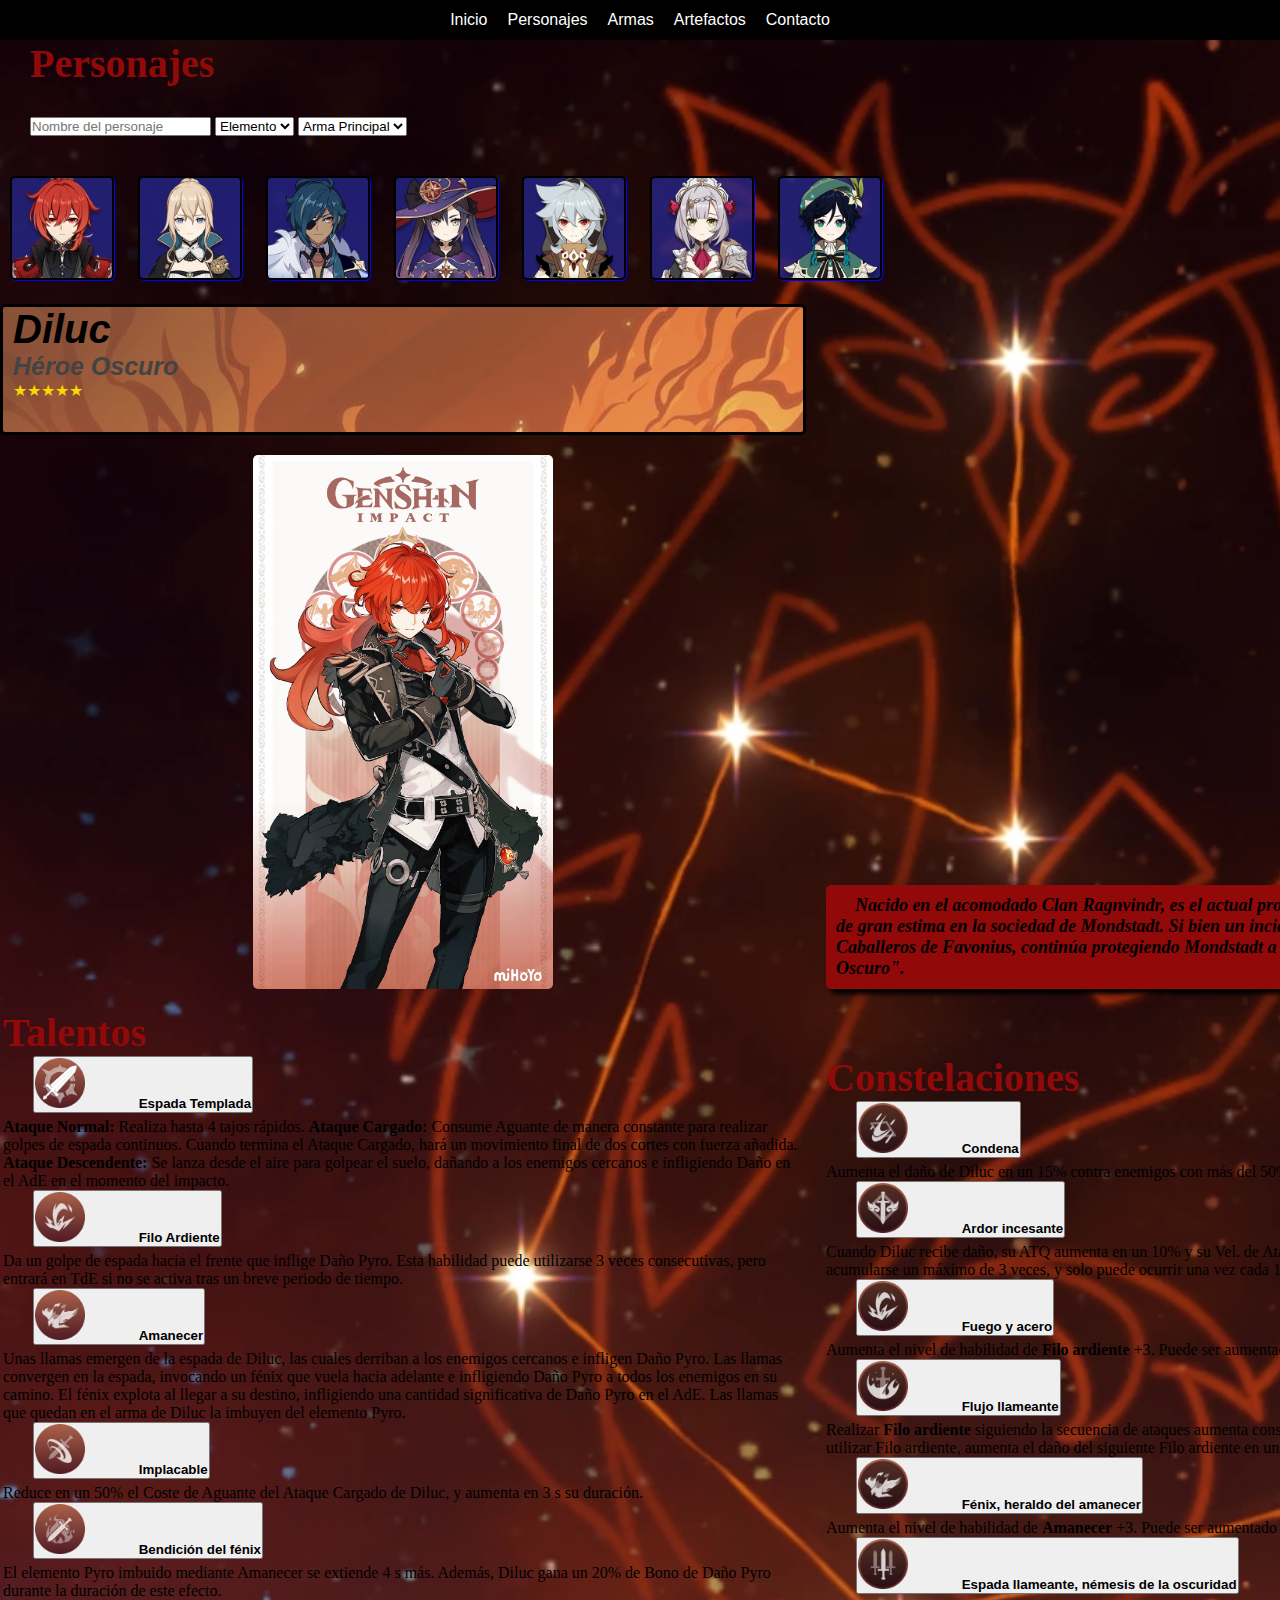
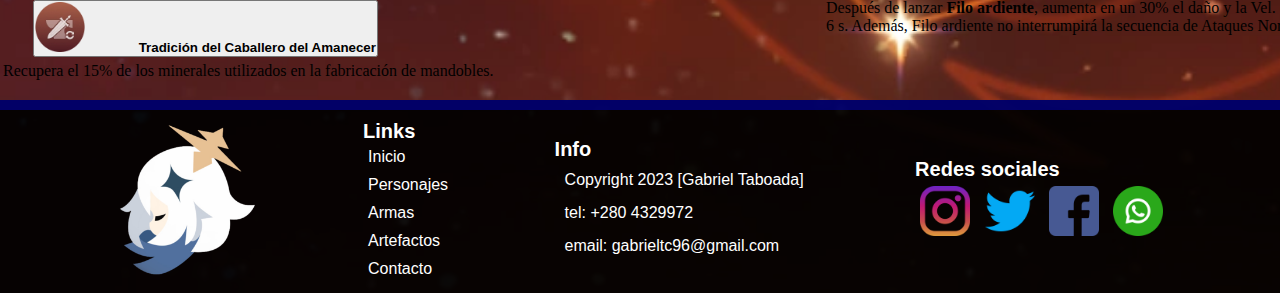
<file: paginas/personajes.html>
<!DOCTYPE html>
<html lang="en">
  <head>
    <meta charset="UTF-8" />
    <meta http-equiv="X-UA-Compatible" content="IE=edge" />
    <meta name="viewport" content="width=device-width, initial-scale=1.0" />

    <meta
      name="description"
      content="Personajes de Genshin Impact: descripciones, elementos, presentacion de personaje."
    />
    <meta
      name="keywords"
      content="genshin, impact, armas, artefactos, personajes"
    />
    <link rel="stylesheet" href="../scss/style.css" />
    <link rel="shorcut icon" href="../imagenes/icon-index.png" />
    <!-- bootstrap -->
    <link
      href="https://cdn.jsdelivr.net/npm/bootstrap@5.3.0-alpha3/dist/css/bootstrap.min.css"
      rel="stylesheet"
      integrity="sha384-KK94CHFLLe+nY2dmCWGMq91rCGa5gtU4mk92HdvYe+M/SXH301p5ILy+dN9+nJOZ"
      crossorigin="anonymous"
    />
    <title>Personajes - Diluc</title>
  </head>
  <body class="body--diluc">
    <header>
      <nav>
        <ul>
          <li><a href="../index.html">Inicio</a></li>
          <li><a href="./personajes.html">Personajes</a></li>
          <li><a href="./armas.html">Armas</a></li>
          <li><a href="./artefactos.html">Artefactos</a></li>
          <li><a href="./contacto.html">Contacto</a></li>
        </ul>
      </nav>
    </header>

    <div class="titulo2 titulo2--diluc">
      <h2>Personajes</h2>
    </div>

    <div class="busqueda">
      <input type="text" placeholder="Nombre del personaje" />
      <label for="tipo-de-elemento"></label>
      <select name="elementos" id="tipo-de-elemento">
        <option value="1">Anemo</option>
        <option value="2">Cryo</option>
        <option value="3">Electro</option>
        <option value="4">Geo</option>
        <option value="5">Hydro</option>
        <option value="6">Pyro</option>
        <option value="7" selected hidden>Elemento</option>
      </select>

      <label for="tipo-de-arma"></label>
      <select name="armas" id="tipo-de-arma">
        <option value="1">Espada Ligera</option>
        <option value="2">Lanza</option>
        <option value="3">Claymore</option>
        <option value="4">Arco</option>
        <option value="5">Catalizador</option>
        <option value="6" selected hidden>Arma Principal</option>
      </select>
    </div>

    <div class="opciones">
      <img src="../imagenes/dilucic.webp" alt="icono personaje 1" />
      <a href="../paginas/jean.html">
        <img src="../imagenes/jeanic.webp" alt="icono personaje 2" />
      </a>
      <a href="../paginas/kaeya.html">
        <img src="../imagenes/kaeyaic.webp" alt="icono personaje 3" />
      </a>
      <a href="../paginas/mona.html">
        <img src="../imagenes/monaic.webp" alt="icono personaje 4" />
      </a>
      <a href="../paginas/razor.html">
        <img src="../imagenes/razoric.webp" alt="icono personaje 5" />
      </a>
      <a href="../paginas/noelle.html">
        <img src="../imagenes/noelleic.webp" alt="icono personaje 6" />
      </a>
      <a href="../paginas/venti.html">
        <img src="../imagenes/ventiic.webp" alt="icono personaje 7" />
      </a>
    </div>

    <div class="container2">
      <div class="container2__crd container2__crd--diluc crd">
        <div class="crd crd__txt">
          <h3>Diluc</h3>
          <h4>Héroe Oscuro</h4>
          <p>★★★★★</p>
        </div>
      </div>

      <img
        src="../imagenes/diluc.webp"
        alt="aspecto personaje 1"
        class="container2__img"
      />

      <iframe
        width="560"
        height="315"
        src="https://www.youtube.com/embed/1TfbiDo7N4k"
        title="YouTube video player"
        frameborder="0"
        allow="accelerometer; autoplay; clipboard-write; encrypted-media; gyroscope; picture-in-picture; web-share"
        allowfullscreen
        class="container2__iframe"
      ></iframe>

      <div class="container2__description container2__description--diluc">
        <p>
          Nacido en el acomodado Clan Ragnvindr, es el actual propietario del
          Viñedo del Amanecer y un noble de gran estima en la sociedad de
          Mondstadt. Si bien un incidente pasado hizo que se separara de los
          Caballeros de Favonius, continúa protegiendo Mondstadt a su manera
          como el rumoreado "Héroe Oscuro".
        </p>
      </div>

      <div class="container2__talent">
        <div class="accordion" id="accordionExample">
          <h3 class="h3--diluc">Talentos</h3>
          <div class="accordion-item">
            <h2 class="accordion-header">
              <button
                class="accordion-button"
                type="button"
                data-bs-toggle="collapse"
                data-bs-target="#collapseOne"
                aria-expanded="true"
                aria-controls="collapseOne"
              >
                <img src="../imagenes/Atq_Diluc.webp" alt="Ataque Normal" />
                <strong>Espada Templada</strong>
              </button>
            </h2>
            <div
              id="collapseOne"
              class="accordion-collapse collapse"
              data-bs-parent="#accordionExample"
            >
              <div class="accordion-body">
                <strong>Ataque Normal:</strong> Realiza hasta 4 tajos rápidos.
                <strong>Ataque Cargado:</strong> Consume Aguante de manera
                constante para realizar golpes de espada continuos. Cuando
                termina el Ataque Cargado, hará un movimiento final de dos
                cortes con fuerza añadida.
                <strong>Ataque Descendente:</strong> Se lanza desde el aire para
                golpear el suelo, dañando a los enemigos cercanos e infligiendo
                Daño en el AdE en el momento del impacto.
              </div>
            </div>
          </div>
          <div class="accordion-item">
            <h2 class="accordion-header">
              <button
                class="accordion-button collapsed"
                type="button"
                data-bs-toggle="collapse"
                data-bs-target="#collapseTwo"
                aria-expanded="false"
                aria-controls="collapseTwo"
              >
                <img
                  src="../imagenes/Hab_Diluc.webp"
                  alt="Habilidad Elemental"
                />
                <strong>Filo Ardiente</strong>
              </button>
            </h2>
            <div
              id="collapseTwo"
              class="accordion-collapse collapse"
              data-bs-parent="#accordionExample"
            >
              <div class="accordion-body">
                Da un golpe de espada hacia el frente que inflige Daño Pyro.
                Esta habilidad puede utilizarse 3 veces consecutivas, pero
                entrará en TdE si no se activa tras un breve periodo de tiempo.
              </div>
            </div>
          </div>
          <div class="accordion-item">
            <h2 class="accordion-header">
              <button
                class="accordion-button collapsed"
                type="button"
                data-bs-toggle="collapse"
                data-bs-target="#collapseThree"
                aria-expanded="false"
                aria-controls="collapseThree"
              >
                <img
                  src="../imagenes/Def_Diluc.webp"
                  alt="Habilidad Definitiva"
                />
                <strong>Amanecer</strong>
              </button>
            </h2>
            <div
              id="collapseThree"
              class="accordion-collapse collapse"
              data-bs-parent="#accordionExample"
            >
              <div class="accordion-body">
                Unas llamas emergen de la espada de Diluc, las cuales derriban a
                los enemigos cercanos e infligen Daño Pyro. Las llamas convergen
                en la espada, invocando un fénix que vuela hacia adelante e
                infligiendo Daño Pyro a todos los enemigos en su camino. El
                fénix explota al llegar a su destino, infligiendo una cantidad
                significativa de Daño Pyro en el AdE. Las llamas que quedan en
                el arma de Diluc la imbuyen del elemento Pyro.
              </div>
            </div>
          </div>
          <div class="accordion-item">
            <h2 class="accordion-header">
              <button
                class="accordion-button collapsed"
                type="button"
                data-bs-toggle="collapse"
                data-bs-target="#collapseFour"
                aria-expanded="false"
                aria-controls="collapseFour"
              >
                <img
                  src="../imagenes/Pas1_Diluc.webp"
                  alt="Habilidad Pasiva 1"
                />
                <strong>Implacable</strong>
              </button>
            </h2>
            <div
              id="collapseFour"
              class="accordion-collapse collapse"
              data-bs-parent="#accordionExample"
            >
              <div class="accordion-body">
                Reduce en un 50% el Coste de Aguante del Ataque Cargado de
                Diluc, y aumenta en 3 s su duración.
              </div>
            </div>
          </div>
          <div class="accordion-item">
            <h2 class="accordion-header">
              <button
                class="accordion-button collapsed"
                type="button"
                data-bs-toggle="collapse"
                data-bs-target="#collapseFive"
                aria-expanded="false"
                aria-controls="collapseFive"
              >
                <img
                  src="../imagenes/Pas2_Diluc.webp"
                  alt="Habilidad Pasiva 2"
                />
                <strong>Bendición del fénix</strong>
              </button>
            </h2>
            <div
              id="collapseFive"
              class="accordion-collapse collapse"
              data-bs-parent="#accordionExample"
            >
              <div class="accordion-body">
                El elemento Pyro imbuido mediante Amanecer se extiende 4 s más.
                Además, Diluc gana un 20% de Bono de Daño Pyro durante la
                duración de este efecto.
              </div>
            </div>
          </div>
          <div class="accordion-item">
            <h2 class="accordion-header">
              <button
                class="accordion-button collapsed"
                type="button"
                data-bs-toggle="collapse"
                data-bs-target="#collapseSix"
                aria-expanded="false"
                aria-controls="collapseSix"
              >
                <img
                  src="../imagenes/Pas3_Diluc.webp"
                  alt="Habilidad Pasiva 3"
                />
                <strong>Tradición del Caballero del Amanecer</strong>
              </button>
            </h2>
            <div
              id="collapseSix"
              class="accordion-collapse collapse"
              data-bs-parent="#accordionExample"
            >
              <div class="accordion-body">
                Recupera el 15% de los minerales utilizados en la fabricación de
                mandobles.
              </div>
            </div>
          </div>
        </div>
      </div>

      <div class="container2__const">
        <div class="accordion accordion-flush" id="accordionFlushExample">
          <h3 class="h3--diluc">Constelaciones</h3>
          <div class="accordion-item">
            <h2 class="accordion-header">
              <button
                class="accordion-button collapsed"
                type="button"
                data-bs-toggle="collapse"
                data-bs-target="#flush-collapseOne"
                aria-expanded="false"
                aria-controls="flush-collapseOne"
              >
                <img src="../imagenes/Cons1_Diluc.webp" alt="Constelacion 1" />
                <strong>Condena</strong>
              </button>
            </h2>
            <div
              id="flush-collapseOne"
              class="accordion-collapse collapse"
              data-bs-parent="#accordionFlushExample"
            >
              <div class="accordion-body">
                Aumenta el daño de Diluc en un 15% contra enemigos con más del
                50% de Vida.
              </div>
            </div>
          </div>
          <div class="accordion-item">
            <h2 class="accordion-header">
              <button
                class="accordion-button collapsed"
                type="button"
                data-bs-toggle="collapse"
                data-bs-target="#flush-collapseTwo"
                aria-expanded="false"
                aria-controls="flush-collapseTwo"
              >
                <img src="../imagenes/Cons2_Diluc.webp" alt="Constelacion 2" />
                <strong>Ardor incesante</strong>
              </button>
            </h2>
            <div
              id="flush-collapseTwo"
              class="accordion-collapse collapse"
              data-bs-parent="#accordionFlushExample"
            >
              <div class="accordion-body">
                Cuando Diluc recibe daño, su ATQ aumenta en un 10% y su Vel. de
                Ataque aumenta en un 5% durante 10 s. Puede acumularse un máximo
                de 3 veces, y solo puede ocurrir una vez cada 1.5 s.
              </div>
            </div>
          </div>
          <div class="accordion-item">
            <h2 class="accordion-header">
              <button
                class="accordion-button collapsed"
                type="button"
                data-bs-toggle="collapse"
                data-bs-target="#flush-collapseThree"
                aria-expanded="false"
                aria-controls="flush-collapseThree"
              >
                <img src="../imagenes/Cons3_Diluc.webp" alt="Constelacion 3" />
                <strong>Fuego y acero</strong>
              </button>
            </h2>
            <div
              id="flush-collapseThree"
              class="accordion-collapse collapse"
              data-bs-parent="#accordionFlushExample"
            >
              <div class="accordion-body">
                Aumenta el nivel de habilidad de
                <strong>Filo ardiente</strong> +3. Puede ser aumentado hasta
                Niv. 15.
              </div>
            </div>
          </div>
          <div class="accordion-item">
            <h2 class="accordion-header">
              <button
                class="accordion-button collapsed"
                type="button"
                data-bs-toggle="collapse"
                data-bs-target="#flush-collapseFour"
                aria-expanded="false"
                aria-controls="flush-collapseFour"
              >
                <img src="../imagenes/Cons4_Diluc.webp" alt="Constelacion 4" />
                <strong>Flujo llameante</strong>
              </button>
            </h2>
            <div
              id="flush-collapseFour"
              class="accordion-collapse collapse"
              data-bs-parent="#accordionFlushExample"
            >
              <div class="accordion-body">
                Realizar <strong>Filo ardiente</strong> siguiendo la secuencia
                de ataques aumenta considerablemente el daño infligido. 2 s
                después de utilizar Filo ardiente, aumenta el daño del siguiente
                Filo ardiente en un 40% durante 2 s.
              </div>
            </div>
          </div>
          <div class="accordion-item">
            <h2 class="accordion-header">
              <button
                class="accordion-button collapsed"
                type="button"
                data-bs-toggle="collapse"
                data-bs-target="#flush-collapseFive"
                aria-expanded="false"
                aria-controls="flush-collapseFive"
              >
                <img src="../imagenes/Cons5_Diluc.webp" alt="Constelacion 5" />
                <strong>Fénix, heraldo del amanecer</strong>
              </button>
            </h2>
            <div
              id="flush-collapseFive"
              class="accordion-collapse collapse"
              data-bs-parent="#accordionFlushExample"
            >
              <div class="accordion-body">
                Aumenta el nivel de habilidad de <strong>Amanecer</strong> +3.
                Puede ser aumentado hasta Niv. 15.
              </div>
            </div>
          </div>
          <div class="accordion-item">
            <h2 class="accordion-header">
              <button
                class="accordion-button collapsed"
                type="button"
                data-bs-toggle="collapse"
                data-bs-target="#flush-collapseSix"
                aria-expanded="false"
                aria-controls="flush-collapseSix"
              >
                <img src="../imagenes/Cons6_Diluc.webp" alt="Constelacion 6" />
                <strong>Espada llameante, némesis de la oscuridad</strong>
              </button>
            </h2>
            <div
              id="flush-collapseSix"
              class="accordion-collapse collapse"
              data-bs-parent="#accordionFlushExample"
            >
              <div class="accordion-body">
                Después de lanzar <strong>Filo ardiente</strong>, aumenta en un
                30% el daño y la Vel. de Ataque Normal de los siguientes 2
                ataques durante 6 s. Además, Filo ardiente no interrumpirá la
                secuencia de Ataques Normales.
              </div>
            </div>
          </div>
        </div>
      </div>
    </div>

    <footer>
      <div class="footer__logo">
        <img src="../imagenes/icon-index.png" alt="logo footer" />
      </div>
      <div class="footer__links">
        <h3>Links</h3>
        <ul>
          <li><a href="../index.html">Inicio</a></li>
          <li><a href="./paginas/personajes.html">Personajes</a></li>
          <li><a href="./paginas/armas.html">Armas</a></li>
          <li><a href="./paginas/artefactos.html">Artefactos</a></li>
          <li><a href="./paginas/contacto.html">Contacto</a></li>
        </ul>
      </div>
      <div class="footer__info">
        <h3>Info</h3>
        <p>Copyright 2023 [Gabriel Taboada]</p>
        <p>tel: +280 4329972</p>
        <p>email: gabrieltc96@gmail.com</p>
      </div>
      <div class="footer__social">
        <h3>Redes sociales</h3>
        <img src="../imagenes/instagram.png" alt="instagram logo" />
        <img src="../imagenes/twitter.png" alt="twitter logo" />
        <img src="../imagenes/facebook.png" alt="facebook logo" />
        <img src="../imagenes/whatsapp.png" alt="whatsapp logo" />
      </div>
    </footer>

    <script
      src="https://cdn.jsdelivr.net/npm/bootstrap@5.3.0-alpha3/dist/js/bootstrap.bundle.min.js"
      integrity="sha384-ENjdO4Dr2bkBIFxQpeoTz1HIcje39Wm4jDKdf19U8gI4ddQ3GYNS7NTKfAdVQSZe"
      crossorigin="anonymous"
    ></script>
  </body>
</html>
</file>
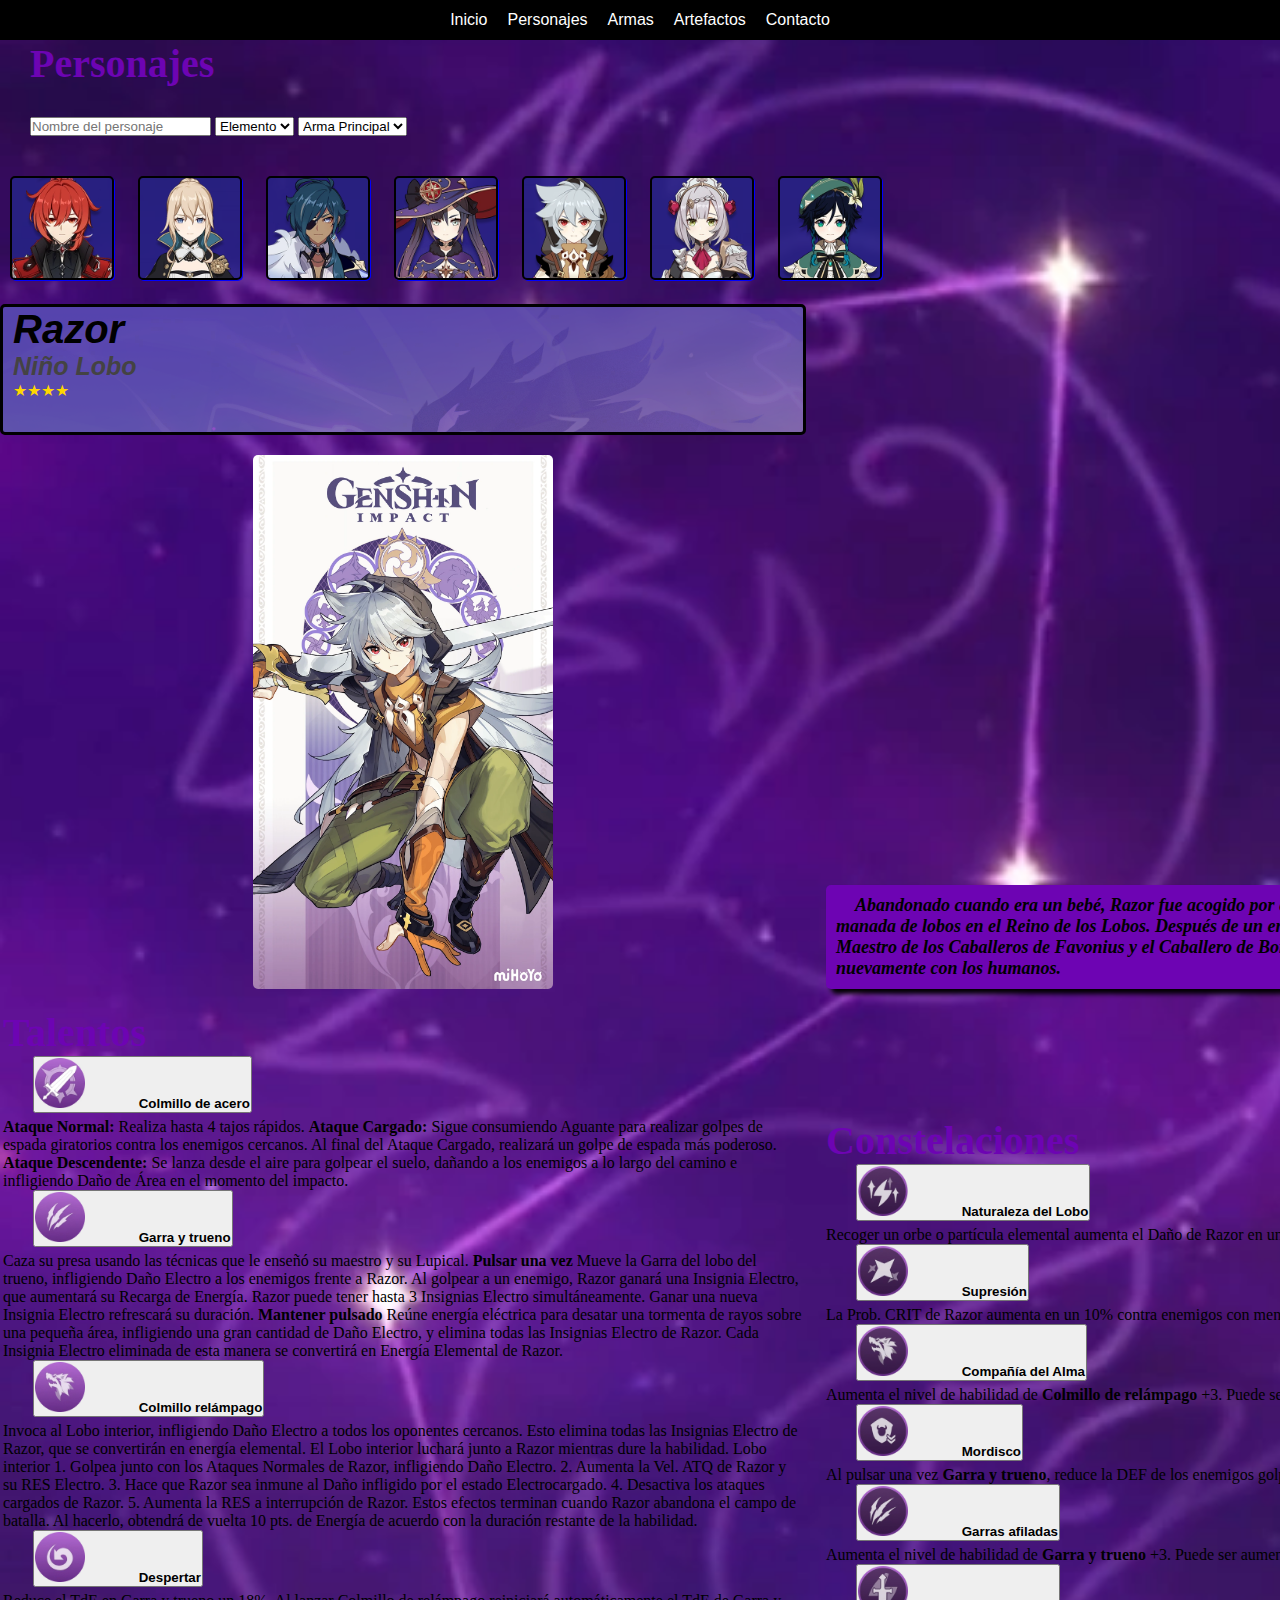
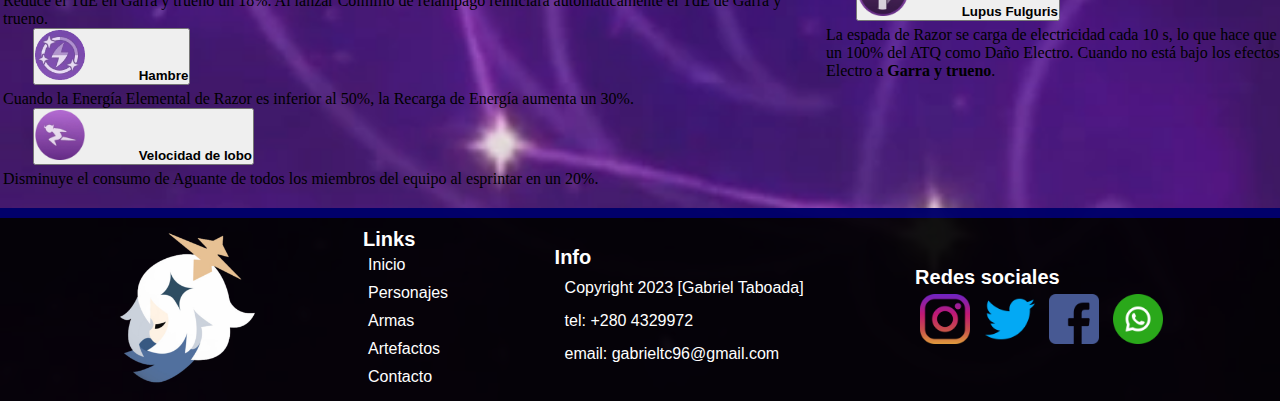
<file: paginas/razor.html>
<!DOCTYPE html>
<html lang="en">
  <head>
    <meta charset="UTF-8" />
    <meta http-equiv="X-UA-Compatible" content="IE=edge" />
    <meta name="viewport" content="width=device-width, initial-scale=1.0" />
    <meta
      name="description"
      content="Personajes de Genshin Impact: descripciones, elementos, presentacion de personaje."
    />
    <meta
      name="keywords"
      content="genshin, impact, armas, artefactos, personajes"
    />
    <link rel="stylesheet" href="../scss/style.css" />
    <link rel="shorcut icon" href="../imagenes/icon-index.png" />
    <link
      href="https://cdn.jsdelivr.net/npm/bootstrap@5.3.0-alpha3/dist/css/bootstrap.min.css"
      rel="stylesheet"
      integrity="sha384-KK94CHFLLe+nY2dmCWGMq91rCGa5gtU4mk92HdvYe+M/SXH301p5ILy+dN9+nJOZ"
      crossorigin="anonymous"
    />
    <title>Personajes - Razor</title>
  </head>
  <body class="body--razor">
    <header>
      <nav>
        <ul>
          <li><a href="../index.html">Inicio</a></li>
          <li><a href="./personajes.html">Personajes</a></li>
          <li><a href="./armas.html">Armas</a></li>
          <li><a href="./artefactos.html">Artefactos</a></li>
          <li><a href="./contacto.html">Contacto</a></li>
        </ul>
      </nav>
    </header>

    <div class="titulo2 titulo2--razor">
      <h2>Personajes</h2>
    </div>

    <div class="busqueda">
      <input type="text" placeholder="Nombre del personaje" />
      <label for="tipo-de-elemento"></label>
      <select name="elementos" id="tipo-de-elemento">
        <option value="1">Anemo</option>
        <option value="2">Cryo</option>
        <option value="3">Electro</option>
        <option value="4">Geo</option>
        <option value="5">Hydro</option>
        <option value="6">Pyro</option>
        <option value="7" selected hidden>Elemento</option>
      </select>

      <label for="tipo-de-arma"></label>
      <select name="armas" id="tipo-de-arma">
        <option value="1">Espada Ligera</option>
        <option value="2">Lanza</option>
        <option value="3">Claymore</option>
        <option value="4">Arco</option>
        <option value="5">Catalizador</option>
        <option value="6" selected hidden>Arma Principal</option>
      </select>
    </div>

    <div class="opciones">
      <a href="../paginas/personajes.html">
        <img src="../imagenes/dilucic.webp" alt="icono personaje 1" />
      </a>
      <a href="../paginas/jean.html">
        <img src="../imagenes/jeanic.webp" alt="icono personaje 2" />
      </a>
      <a href="../paginas/kaeya.html">
        <img src="../imagenes/kaeyaic.webp" alt="icono personaje 3" />
      </a>
      <a href="../paginas/mona.html">
        <img src="../imagenes/monaic.webp" alt="icono personaje 4" />
      </a>
      <img src="../imagenes/razoric.webp" alt="icono personaje 5" />
      <a href="../paginas/noelle.html">
        <img src="../imagenes/noelleic.webp" alt="icono personaje 6" />
      </a>
      <a href="../paginas/venti.html">
        <img src="../imagenes/ventiic.webp" alt="icono personaje 7" />
      </a>
    </div>

    <div class="container2">
      <div class="container2__crd container2__crd--razor crd">
        <div class="crd crd__txt">
          <h3>Razor</h3>
          <h4>Niño Lobo</h4>
          <p>★★★★</p>
        </div>
      </div>

      <img
        src="../imagenes/Razor.webp"
        alt="aspecto personaje 5"
        class="container2__img"
      />

      <iframe
        width="560"
        height="315"
        src="https://www.youtube.com/embed/_76oCzo8sjU"
        title="YouTube video player"
        frameborder="0"
        allow="accelerometer; autoplay; clipboard-write; encrypted-media; gyroscope; picture-in-picture; web-share"
        allowfullscreen
        class="container2__iframe"
      ></iframe>

      <div class="container2__description container2__description--razor">
        <p>
          Abandonado cuando era un bebé, Razor fue acogido por el Lobo del
          Norte, Andrius, y criado por su manada de lobos en el Reino de los
          Lobos. Después de un encuentro casual con Varka, el actual Gran
          Maestro de los Caballeros de Favonius y el Caballero de Boreas, poco a
          poco ha comenzado a integrarse nuevamente con los humanos.
        </p>
      </div>

      <div class="container2__talent">
        <div class="accordion" id="accordionExample">
          <h3 class="h3--razor">Talentos</h3>
          <div class="accordion-item">
            <h2 class="accordion-header">
              <button
                class="accordion-button"
                type="button"
                data-bs-toggle="collapse"
                data-bs-target="#collapseOne"
                aria-expanded="true"
                aria-controls="collapseOne"
              >
                <img src="../imagenes/Atq_Razor.webp" alt="Ataque Normal" />
                <strong>Colmillo de acero</strong>
              </button>
            </h2>
            <div
              id="collapseOne"
              class="accordion-collapse collapse"
              data-bs-parent="#accordionExample"
            >
              <div class="accordion-body">
                <strong>Ataque Normal:</strong> Realiza hasta 4 tajos rápidos.
                <strong>Ataque Cargado:</strong> Sigue consumiendo Aguante para
                realizar golpes de espada giratorios contra los enemigos
                cercanos. Al final del Ataque Cargado, realizará un golpe de
                espada más poderoso. <strong>Ataque Descendente:</strong> Se
                lanza desde el aire para golpear el suelo, dañando a los
                enemigos a lo largo del camino e infligiendo Daño de Área en el
                momento del impacto.
              </div>
            </div>
          </div>
          <div class="accordion-item">
            <h2 class="accordion-header">
              <button
                class="accordion-button collapsed"
                type="button"
                data-bs-toggle="collapse"
                data-bs-target="#collapseTwo"
                aria-expanded="false"
                aria-controls="collapseTwo"
              >
                <img
                  src="../imagenes/Hab_Razor.webp"
                  alt="Habilidad Elemental"
                />
                <strong>Garra y trueno</strong>
              </button>
            </h2>
            <div
              id="collapseTwo"
              class="accordion-collapse collapse"
              data-bs-parent="#accordionExample"
            >
              <div class="accordion-body">
                Caza su presa usando las técnicas que le enseñó su maestro y su
                Lupical. <strong>Pulsar una vez</strong> Mueve la Garra del lobo
                del trueno, infligiendo Daño Electro a los enemigos frente a
                Razor. Al golpear a un enemigo, Razor ganará una Insignia
                Electro, que aumentará su Recarga de Energía. Razor puede tener
                hasta 3 Insignias Electro simultáneamente. Ganar una nueva
                Insignia Electro refrescará su duración.
                <strong>Mantener pulsado</strong> Reúne energía eléctrica para
                desatar una tormenta de rayos sobre una pequeña área,
                infligiendo una gran cantidad de Daño Electro, y elimina todas
                las Insignias Electro de Razor. Cada Insignia Electro eliminada
                de esta manera se convertirá en Energía Elemental de Razor.
              </div>
            </div>
          </div>
          <div class="accordion-item">
            <h2 class="accordion-header">
              <button
                class="accordion-button collapsed"
                type="button"
                data-bs-toggle="collapse"
                data-bs-target="#collapseThree"
                aria-expanded="false"
                aria-controls="collapseThree"
              >
                <img
                  src="../imagenes/Def_Razor.webp"
                  alt="Habilidad Definitiva"
                />
                <strong>Colmillo relámpago</strong>
              </button>
            </h2>
            <div
              id="collapseThree"
              class="accordion-collapse collapse"
              data-bs-parent="#accordionExample"
            >
              <div class="accordion-body">
                Invoca al Lobo interior, infligiendo Daño Electro a todos los
                oponentes cercanos. Esto elimina todas las Insignias Electro de
                Razor, que se convertirán en energía elemental. El Lobo interior
                luchará junto a Razor mientras dure la habilidad. Lobo interior
                1. Golpea junto con los Ataques Normales de Razor, infligiendo
                Daño Electro. 2. Aumenta la Vel. ATQ de Razor y su RES Electro.
                3. Hace que Razor sea inmune al Daño infligido por el estado
                Electrocargado. 4. Desactiva los ataques cargados de Razor. 5.
                Aumenta la RES a interrupción de Razor. Estos efectos terminan
                cuando Razor abandona el campo de batalla. Al hacerlo, obtendrá
                de vuelta 10 pts. de Energía de acuerdo con la duración restante
                de la habilidad.
              </div>
            </div>
          </div>
          <div class="accordion-item">
            <h2 class="accordion-header">
              <button
                class="accordion-button collapsed"
                type="button"
                data-bs-toggle="collapse"
                data-bs-target="#collapseFour"
                aria-expanded="false"
                aria-controls="collapseFour"
              >
                <img
                  src="../imagenes/Pas1_Razor.webp"
                  alt="Habilidad Pasiva 1"
                />
                <strong>Despertar</strong>
              </button>
            </h2>
            <div
              id="collapseFour"
              class="accordion-collapse collapse"
              data-bs-parent="#accordionExample"
            >
              <div class="accordion-body">
                Reduce el TdE en Garra y trueno un 18%. Al lanzar Colmillo de
                relámpago reiniciará automáticamente el TdE de Garra y trueno.
              </div>
            </div>
          </div>
          <div class="accordion-item">
            <h2 class="accordion-header">
              <button
                class="accordion-button collapsed"
                type="button"
                data-bs-toggle="collapse"
                data-bs-target="#collapseFive"
                aria-expanded="false"
                aria-controls="collapseFive"
              >
                <img
                  src="../imagenes/Pas2_Razor.webp"
                  alt="Habilidad Pasiva 2"
                />
                <strong>Hambre</strong>
              </button>
            </h2>
            <div
              id="collapseFive"
              class="accordion-collapse collapse"
              data-bs-parent="#accordionExample"
            >
              <div class="accordion-body">
                Cuando la Energía Elemental de Razor es inferior al 50%, la
                Recarga de Energía aumenta un 30%.
              </div>
            </div>
          </div>
          <div class="accordion-item">
            <h2 class="accordion-header">
              <button
                class="accordion-button collapsed"
                type="button"
                data-bs-toggle="collapse"
                data-bs-target="#collapseSix"
                aria-expanded="false"
                aria-controls="collapseSix"
              >
                <img
                  src="../imagenes/Pas3_Razor.webp"
                  alt="Habilidad Pasiva 3"
                />
                <strong>Velocidad de lobo</strong>
              </button>
            </h2>
            <div
              id="collapseSix"
              class="accordion-collapse collapse"
              data-bs-parent="#accordionExample"
            >
              <div class="accordion-body">
                Disminuye el consumo de Aguante de todos los miembros del equipo
                al esprintar en un 20%.
              </div>
            </div>
          </div>
        </div>
      </div>

      <div class="container2__const">
        <div class="accordion accordion-flush" id="accordionFlushExample">
          <h3 class="h3--razor">Constelaciones</h3>
          <div class="accordion-item">
            <h2 class="accordion-header">
              <button
                class="accordion-button collapsed"
                type="button"
                data-bs-toggle="collapse"
                data-bs-target="#flush-collapseOne"
                aria-expanded="false"
                aria-controls="flush-collapseOne"
              >
                <img src="../imagenes/Cons1_Razor.webp" alt="Constelacion 1" />
                <strong>Naturaleza del Lobo</strong>
              </button>
            </h2>
            <div
              id="flush-collapseOne"
              class="accordion-collapse collapse"
              data-bs-parent="#accordionFlushExample"
            >
              <div class="accordion-body">
                Recoger un orbe o partícula elemental aumenta el Daño de Razor
                en un 10% durante 8 s.
              </div>
            </div>
          </div>
          <div class="accordion-item">
            <h2 class="accordion-header">
              <button
                class="accordion-button collapsed"
                type="button"
                data-bs-toggle="collapse"
                data-bs-target="#flush-collapseTwo"
                aria-expanded="false"
                aria-controls="flush-collapseTwo"
              >
                <img src="../imagenes/Cons2_Razor.webp" alt="Constelacion 2" />
                <strong>Supresión</strong>
              </button>
            </h2>
            <div
              id="flush-collapseTwo"
              class="accordion-collapse collapse"
              data-bs-parent="#accordionFlushExample"
            >
              <div class="accordion-body">
                La Prob. CRIT de Razor aumenta en un 10% contra enemigos con
                menos del 30% de Vida.
              </div>
            </div>
          </div>
          <div class="accordion-item">
            <h2 class="accordion-header">
              <button
                class="accordion-button collapsed"
                type="button"
                data-bs-toggle="collapse"
                data-bs-target="#flush-collapseThree"
                aria-expanded="false"
                aria-controls="flush-collapseThree"
              >
                <img src="../imagenes/Cons3_Razor.webp" alt="Constelacion 3" />
                <strong>Compañía del Alma</strong>
              </button>
            </h2>
            <div
              id="flush-collapseThree"
              class="accordion-collapse collapse"
              data-bs-parent="#accordionFlushExample"
            >
              <div class="accordion-body">
                Aumenta el nivel de habilidad de
                <strong>Colmillo de relámpago</strong> +3. Puede ser aumentado
                hasta Niv. 15.
              </div>
            </div>
          </div>
          <div class="accordion-item">
            <h2 class="accordion-header">
              <button
                class="accordion-button collapsed"
                type="button"
                data-bs-toggle="collapse"
                data-bs-target="#flush-collapseFour"
                aria-expanded="false"
                aria-controls="flush-collapseFour"
              >
                <img src="../imagenes/Cons4_Razor.webp" alt="Constelacion 4" />
                <strong>Mordisco</strong>
              </button>
            </h2>
            <div
              id="flush-collapseFour"
              class="accordion-collapse collapse"
              data-bs-parent="#accordionFlushExample"
            >
              <div class="accordion-body">
                Al pulsar una vez <strong>Garra y trueno</strong>, reduce la DEF
                de los enemigos golpeados en un 15% durante 7 s.
              </div>
            </div>
          </div>
          <div class="accordion-item">
            <h2 class="accordion-header">
              <button
                class="accordion-button collapsed"
                type="button"
                data-bs-toggle="collapse"
                data-bs-target="#flush-collapseFive"
                aria-expanded="false"
                aria-controls="flush-collapseFive"
              >
                <img src="../imagenes/Cons5_Razor.webp" alt="Constelacion 5" />
                <strong>Garras afiladas</strong>
              </button>
            </h2>
            <div
              id="flush-collapseFive"
              class="accordion-collapse collapse"
              data-bs-parent="#accordionFlushExample"
            >
              <div class="accordion-body">
                Aumenta el nivel de habilidad de
                <strong>Garra y trueno</strong> +3. Puede ser aumentado hasta
                Niv. 15.
              </div>
            </div>
          </div>
          <div class="accordion-item">
            <h2 class="accordion-header">
              <button
                class="accordion-button collapsed"
                type="button"
                data-bs-toggle="collapse"
                data-bs-target="#flush-collapseSix"
                aria-expanded="false"
                aria-controls="flush-collapseSix"
              >
                <img src="../imagenes/Cons6_Razor.webp" alt="Constelacion 6" />
                <strong>Lupus Fulguris</strong>
              </button>
            </h2>
            <div
              id="flush-collapseSix"
              class="accordion-collapse collapse"
              data-bs-parent="#accordionFlushExample"
            >
              <div class="accordion-body">
                La espada de Razor se carga de electricidad cada 10 s, lo que
                hace que su próximo Ataque Normal libere un rayo que inflige un
                100% del ATQ como Daño Electro. Cuando no está bajo los efectos
                de
                <strong>Colmillo relámpago</strong>, cada rayo añade 1 insignia
                Electro a <strong>Garra y trueno</strong>.
              </div>
            </div>
          </div>
        </div>
      </div>
    </div>

    <footer>
      <div class="footer__logo">
        <img src="../imagenes/icon-index.png" alt="logo footer" />
      </div>
      <div class="footer__links">
        <h3>Links</h3>
        <ul>
          <li><a href="../index.html">Inicio</a></li>
          <li><a href="./paginas/personajes.html">Personajes</a></li>
          <li><a href="./paginas/armas.html">Armas</a></li>
          <li><a href="./paginas/artefactos.html">Artefactos</a></li>
          <li><a href="./paginas/contacto.html">Contacto</a></li>
        </ul>
      </div>
      <div class="footer__info">
        <h3>Info</h3>
        <p>Copyright 2023 [Gabriel Taboada]</p>
        <p>tel: +280 4329972</p>
        <p>email: gabrieltc96@gmail.com</p>
      </div>
      <div class="footer__social">
        <h3>Redes sociales</h3>
        <img src="../imagenes/instagram.png" alt="instagram logo" />
        <img src="../imagenes/twitter.png" alt="twitter logo" />
        <img src="../imagenes/facebook.png" alt="facebook logo" />
        <img src="../imagenes/whatsapp.png" alt="whatsapp logo" />
      </div>
    </footer>

    <script
      src="https://cdn.jsdelivr.net/npm/bootstrap@5.3.0-alpha3/dist/js/bootstrap.bundle.min.js"
      integrity="sha384-ENjdO4Dr2bkBIFxQpeoTz1HIcje39Wm4jDKdf19U8gI4ddQ3GYNS7NTKfAdVQSZe"
      crossorigin="anonymous"
    ></script>
  </body>
</html>
</file>
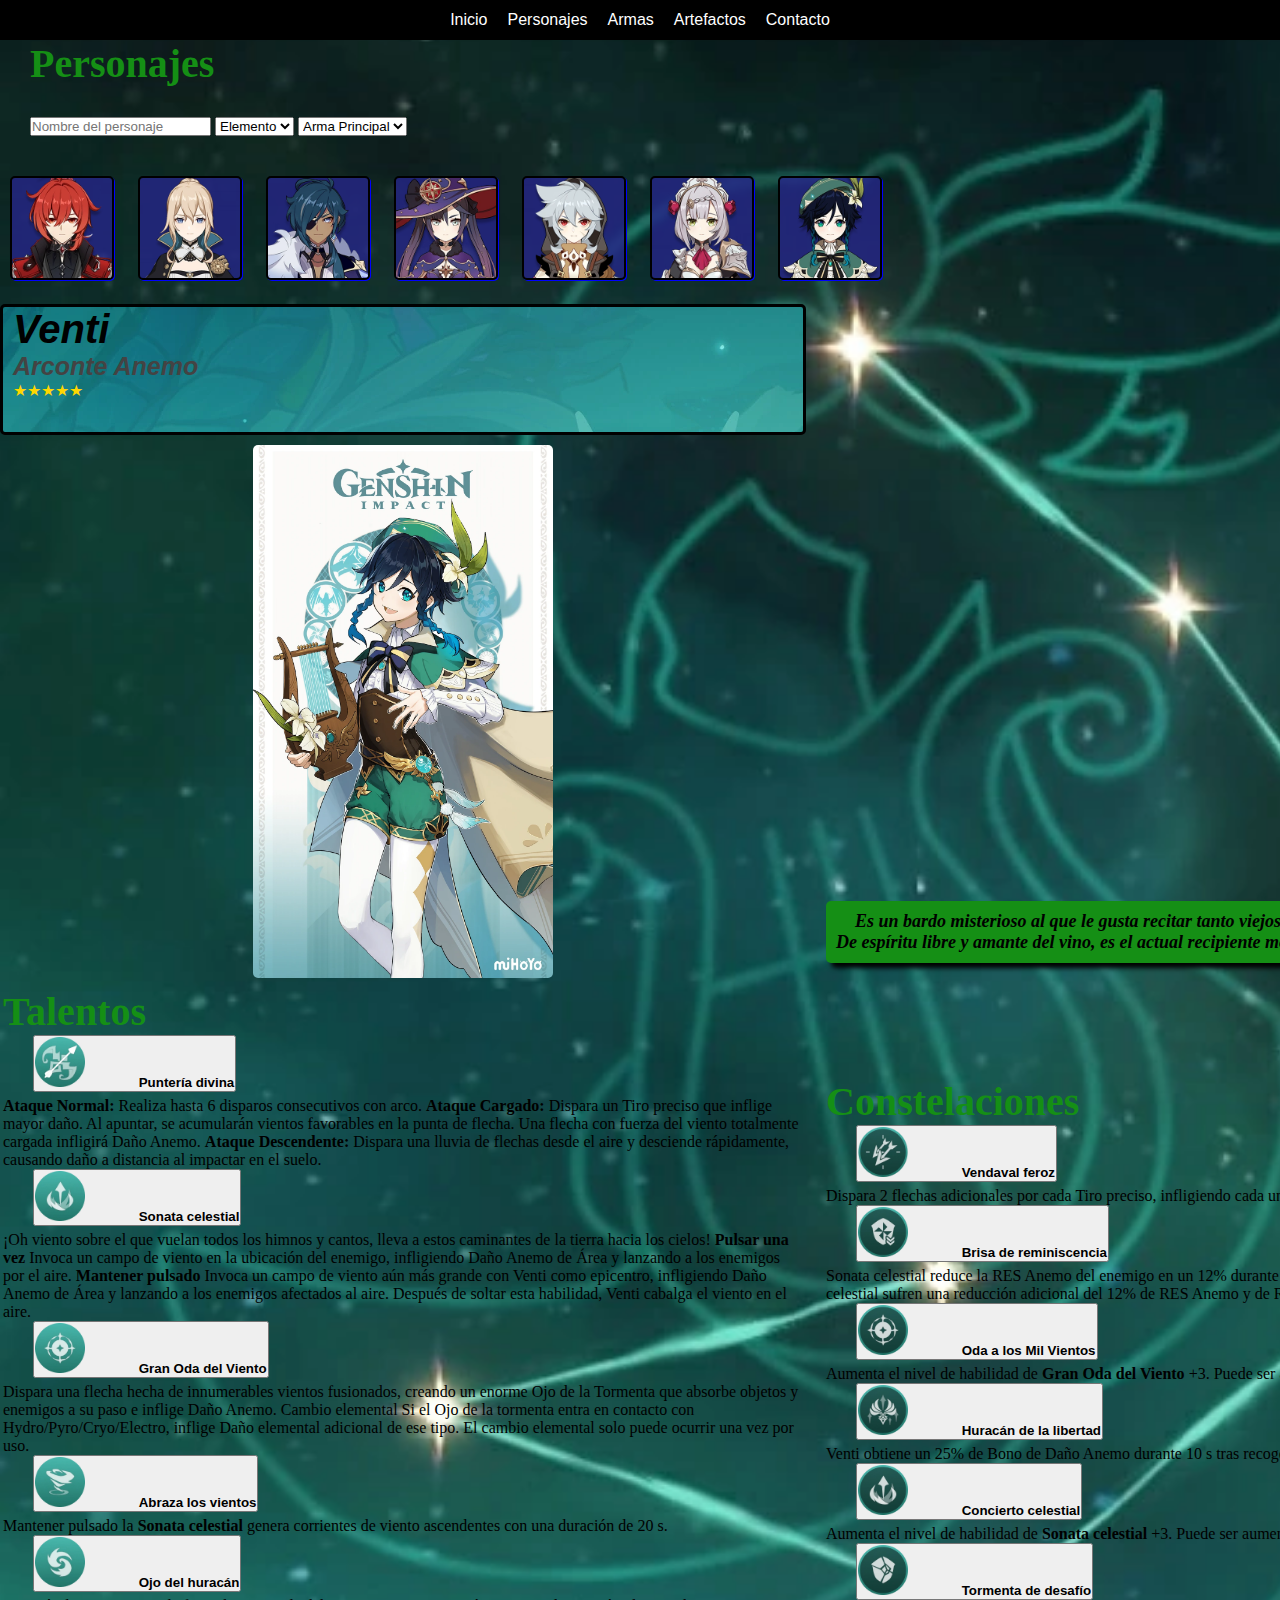
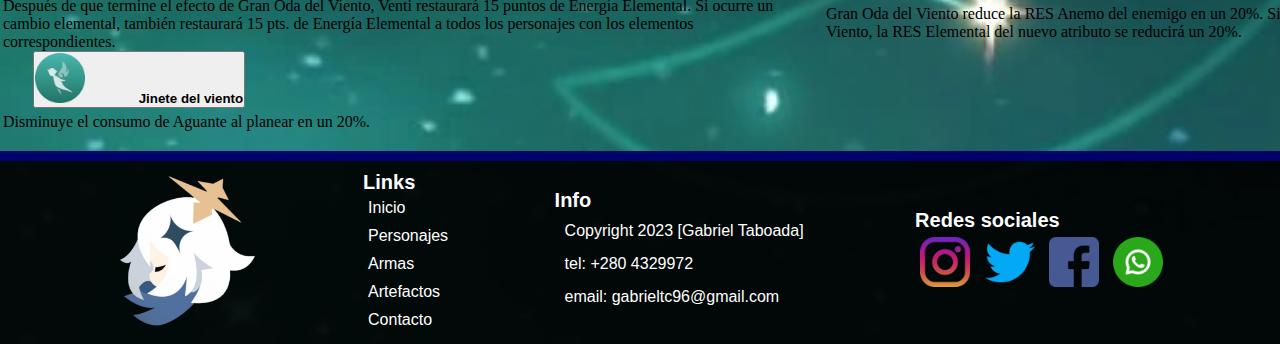
<file: paginas/venti.html>
<!DOCTYPE html>
<html lang="en">
  <head>
    <meta charset="UTF-8" />
    <meta http-equiv="X-UA-Compatible" content="IE=edge" />
    <meta name="viewport" content="width=device-width, initial-scale=1.0" />
    <meta
      name="description"
      content="Personajes de Genshin Impact: descripciones, elementos, presentacion de personaje."
    />
    <meta
      name="keywords"
      content="genshin, impact, armas, artefactos, personajes"
    />
    <link rel="stylesheet" href="../scss/style.css" />
    <link rel="shorcut icon" href="../imagenes/icon-index.png" />
    <link
      href="https://cdn.jsdelivr.net/npm/bootstrap@5.3.0-alpha3/dist/css/bootstrap.min.css"
      rel="stylesheet"
      integrity="sha384-KK94CHFLLe+nY2dmCWGMq91rCGa5gtU4mk92HdvYe+M/SXH301p5ILy+dN9+nJOZ"
      crossorigin="anonymous"
    />
    <title>Personajes - Venti</title>
  </head>
  <body class="body--venti">
    <header>
      <nav>
        <ul>
          <li><a href="../index.html">Inicio</a></li>
          <li><a href="./personajes.html">Personajes</a></li>
          <li><a href="./armas.html">Armas</a></li>
          <li><a href="./artefactos.html">Artefactos</a></li>
          <li><a href="./contacto.html">Contacto</a></li>
        </ul>
      </nav>
    </header>

    <div class="titulo2 titulo2--venti">
      <h2>Personajes</h2>
    </div>

    <div class="busqueda">
      <input type="text" placeholder="Nombre del personaje" />
      <label for="tipo-de-elemento"></label>
      <select name="elementos" id="tipo-de-elemento">
        <option value="1">Anemo</option>
        <option value="2">Cryo</option>
        <option value="3">Electro</option>
        <option value="4">Geo</option>
        <option value="5">Hydro</option>
        <option value="6">Pyro</option>
        <option value="7" selected hidden>Elemento</option>
      </select>

      <label for="tipo-de-arma"></label>
      <select name="armas" id="tipo-de-arma">
        <option value="1">Espada Ligera</option>
        <option value="2">Lanza</option>
        <option value="3">Claymore</option>
        <option value="4">Arco</option>
        <option value="5">Catalizador</option>
        <option value="6" selected hidden>Arma Principal</option>
      </select>
    </div>

    <div class="opciones">
      <a href="../paginas/personajes.html">
        <img src="../imagenes/dilucic.webp" alt="icono personaje 1" />
      </a>
      <a href="../paginas/jean.html">
        <img src="../imagenes/jeanic.webp" alt="icono personaje 2" />
      </a>
      <a href="../paginas/kaeya.html">
        <img src="../imagenes/kaeyaic.webp" alt="icono personaje 3" />
      </a>
      <a href="../paginas/mona.html">
        <img src="../imagenes/monaic.webp" alt="icono personaje 4" />
      </a>
      <a href="../paginas/razor.html">
        <img src="../imagenes/razoric.webp" alt="icono personaje 5" />
      </a>
      <a href="../paginas/noelle.html">
        <img src="../imagenes/noelleic.webp" alt="icono personaje 6" />
      </a>
      <img src="../imagenes/ventiic.webp" alt="icono personaje 7" />
    </div>

    <div class="container2">
      <div class="container2__crd container2__crd--venti crd">
        <div class="crd crd__txt">
          <h3>Venti</h3>
          <h4>Arconte Anemo</h4>
          <p>★★★★★</p>
        </div>
      </div>

      <img
        src="../imagenes/Venti.webp"
        alt="aspecto personaje 7"
        class="container2__img"
      />

      <iframe
        width="560"
        height="315"
        src="https://www.youtube.com/embed/TSsWsCdiiPI"
        title="YouTube video player"
        frameborder="0"
        allow="accelerometer; autoplay; clipboard-write; encrypted-media; gyroscope; picture-in-picture; web-share"
        allowfullscreen
        class="container2__iframe"
      ></iframe>

      <div class="container2__description container2__description--venti">
        <p>
          Es un bardo misterioso al que le gusta recitar tanto viejos poemas
          como nuevas canciones de moda. De espíritu libre y amante del vino, es
          el actual recipiente mortal de Barbatos, el Arconte Anemo.
        </p>
      </div>

      <div class="container2__talent">
        <div class="accordion" id="accordionExample">
          <h3 class="h3--venti">Talentos</h3>
          <div class="accordion-item">
            <h2 class="accordion-header">
              <button
                class="accordion-button"
                type="button"
                data-bs-toggle="collapse"
                data-bs-target="#collapseOne"
                aria-expanded="true"
                aria-controls="collapseOne"
              >
                <img src="../imagenes/Atq_Venti.webp" alt="Ataque Normal" />
                <strong>Puntería divina</strong>
              </button>
            </h2>
            <div
              id="collapseOne"
              class="accordion-collapse collapse"
              data-bs-parent="#accordionExample"
            >
              <div class="accordion-body">
                <strong>Ataque Normal:</strong> Realiza hasta 6 disparos
                consecutivos con arco. <strong>Ataque Cargado:</strong> Dispara
                un Tiro preciso que inflige mayor daño. Al apuntar, se
                acumularán vientos favorables en la punta de flecha. Una flecha
                con fuerza del viento totalmente cargada infligirá Daño Anemo.
                <strong>Ataque Descendente:</strong> Dispara una lluvia de
                flechas desde el aire y desciende rápidamente, causando daño a
                distancia al impactar en el suelo.
              </div>
            </div>
          </div>
          <div class="accordion-item">
            <h2 class="accordion-header">
              <button
                class="accordion-button collapsed"
                type="button"
                data-bs-toggle="collapse"
                data-bs-target="#collapseTwo"
                aria-expanded="false"
                aria-controls="collapseTwo"
              >
                <img
                  src="../imagenes/Hab_Venti.webp"
                  alt="Habilidad Elemental"
                />
                <strong>Sonata celestial</strong>
              </button>
            </h2>
            <div
              id="collapseTwo"
              class="accordion-collapse collapse"
              data-bs-parent="#accordionExample"
            >
              <div class="accordion-body">
                ¡Oh viento sobre el que vuelan todos los himnos y cantos, lleva
                a estos caminantes de la tierra hacia los cielos!
                <strong>Pulsar una vez</strong> Invoca un campo de viento en la
                ubicación del enemigo, infligiendo Daño Anemo de Área y lanzando
                a los enemigos por el aire.
                <strong>Mantener pulsado</strong> Invoca un campo de viento aún
                más grande con Venti como epicentro, infligiendo Daño Anemo de
                Área y lanzando a los enemigos afectados al aire. Después de
                soltar esta habilidad, Venti cabalga el viento en el aire.
              </div>
            </div>
          </div>
          <div class="accordion-item">
            <h2 class="accordion-header">
              <button
                class="accordion-button collapsed"
                type="button"
                data-bs-toggle="collapse"
                data-bs-target="#collapseThree"
                aria-expanded="false"
                aria-controls="collapseThree"
              >
                <img
                  src="../imagenes/Def_Venti.webp"
                  alt="Habilidad Definitiva"
                />
                <strong>Gran Oda del Viento</strong>
              </button>
            </h2>
            <div
              id="collapseThree"
              class="accordion-collapse collapse"
              data-bs-parent="#accordionExample"
            >
              <div class="accordion-body">
                Dispara una flecha hecha de innumerables vientos fusionados,
                creando un enorme Ojo de la Tormenta que absorbe objetos y
                enemigos a su paso e inflige Daño Anemo. Cambio elemental Si el
                Ojo de la tormenta entra en contacto con
                Hydro/Pyro/Cryo/Electro, inflige Daño elemental adicional de ese
                tipo. El cambio elemental solo puede ocurrir una vez por uso.
              </div>
            </div>
          </div>
          <div class="accordion-item">
            <h2 class="accordion-header">
              <button
                class="accordion-button collapsed"
                type="button"
                data-bs-toggle="collapse"
                data-bs-target="#collapseFour"
                aria-expanded="false"
                aria-controls="collapseFour"
              >
                <img
                  src="../imagenes/Pas1_Venti.webp"
                  alt="Habilidad Pasiva 1"
                />
                <strong>Abraza los vientos</strong>
              </button>
            </h2>
            <div
              id="collapseFour"
              class="accordion-collapse collapse"
              data-bs-parent="#accordionExample"
            >
              <div class="accordion-body">
                Mantener pulsado la <strong>Sonata celestial</strong> genera
                corrientes de viento ascendentes con una duración de 20 s.
              </div>
            </div>
          </div>
          <div class="accordion-item">
            <h2 class="accordion-header">
              <button
                class="accordion-button collapsed"
                type="button"
                data-bs-toggle="collapse"
                data-bs-target="#collapseFive"
                aria-expanded="false"
                aria-controls="collapseFive"
              >
                <img
                  src="../imagenes/Pas2_Venti.webp"
                  alt="Habilidad Pasiva 2"
                />
                <strong>Ojo del huracán</strong>
              </button>
            </h2>
            <div
              id="collapseFive"
              class="accordion-collapse collapse"
              data-bs-parent="#accordionExample"
            >
              <div class="accordion-body">
                Después de que termine el efecto de Gran Oda del Viento, Venti
                restaurará 15 puntos de Energía Elemental. Si ocurre un cambio
                elemental, también restaurará 15 pts. de Energía Elemental a
                todos los personajes con los elementos correspondientes.
              </div>
            </div>
          </div>
          <div class="accordion-item">
            <h2 class="accordion-header">
              <button
                class="accordion-button collapsed"
                type="button"
                data-bs-toggle="collapse"
                data-bs-target="#collapseSix"
                aria-expanded="false"
                aria-controls="collapseSix"
              >
                <img
                  src="../imagenes/Pas3_Venti.webp"
                  alt="Habilidad Pasiva 3"
                />
                <strong>Jinete del viento</strong>
              </button>
            </h2>
            <div
              id="collapseSix"
              class="accordion-collapse collapse"
              data-bs-parent="#accordionExample"
            >
              <div class="accordion-body">
                Disminuye el consumo de Aguante al planear en un 20%.
              </div>
            </div>
          </div>
        </div>
      </div>

      <div class="container2__const">
        <div class="accordion accordion-flush" id="accordionFlushExample">
          <h3 class="h3--venti">Constelaciones</h3>
          <div class="accordion-item">
            <h2 class="accordion-header">
              <button
                class="accordion-button collapsed"
                type="button"
                data-bs-toggle="collapse"
                data-bs-target="#flush-collapseOne"
                aria-expanded="false"
                aria-controls="flush-collapseOne"
              >
                <img src="../imagenes/Cons1_Venti.webp" alt="Constelacion 1" />
                <strong>Vendaval feroz</strong>
              </button>
            </h2>
            <div
              id="flush-collapseOne"
              class="accordion-collapse collapse"
              data-bs-parent="#accordionFlushExample"
            >
              <div class="accordion-body">
                Dispara 2 flechas adicionales por cada Tiro preciso, infligiendo
                cada uno 33% del Daño de la flecha original.
              </div>
            </div>
          </div>
          <div class="accordion-item">
            <h2 class="accordion-header">
              <button
                class="accordion-button collapsed"
                type="button"
                data-bs-toggle="collapse"
                data-bs-target="#flush-collapseTwo"
                aria-expanded="false"
                aria-controls="flush-collapseTwo"
              >
                <img src="../imagenes/Cons2_Venti.webp" alt="Constelacion 2" />
                <strong>Brisa de reminiscencia</strong>
              </button>
            </h2>
            <div
              id="flush-collapseTwo"
              class="accordion-collapse collapse"
              data-bs-parent="#accordionFlushExample"
            >
              <div class="accordion-body">
                Sonata celestial reduce la RES Anemo del enemigo en un 12%
                durante 10 s. Los enemigos lanzados al aire por Sonata celestial
                sufren una reducción adicional del 12% de RES Anemo y de RES
                física.
              </div>
            </div>
          </div>
          <div class="accordion-item">
            <h2 class="accordion-header">
              <button
                class="accordion-button collapsed"
                type="button"
                data-bs-toggle="collapse"
                data-bs-target="#flush-collapseThree"
                aria-expanded="false"
                aria-controls="flush-collapseThree"
              >
                <img src="../imagenes/Cons3_Venti.webp" alt="Constelacion 3" />
                <strong>Oda a los Mil Vientos</strong>
              </button>
            </h2>
            <div
              id="flush-collapseThree"
              class="accordion-collapse collapse"
              data-bs-parent="#accordionFlushExample"
            >
              <div class="accordion-body">
                Aumenta el nivel de habilidad de
                <strong>Gran Oda del Viento</strong> +3. Puede ser aumentado
                hasta Niv. 15.
              </div>
            </div>
          </div>
          <div class="accordion-item">
            <h2 class="accordion-header">
              <button
                class="accordion-button collapsed"
                type="button"
                data-bs-toggle="collapse"
                data-bs-target="#flush-collapseFour"
                aria-expanded="false"
                aria-controls="flush-collapseFour"
              >
                <img src="../imagenes/Cons4_Venti.webp" alt="Constelacion 4" />
                <strong>Huracán de la libertad</strong>
              </button>
            </h2>
            <div
              id="flush-collapseFour"
              class="accordion-collapse collapse"
              data-bs-parent="#accordionFlushExample"
            >
              <div class="accordion-body">
                Venti obtiene un 25% de Bono de Daño Anemo durante 10 s tras
                recoger un Orbe Elemental o una Partícula Elemental.
              </div>
            </div>
          </div>
          <div class="accordion-item">
            <h2 class="accordion-header">
              <button
                class="accordion-button collapsed"
                type="button"
                data-bs-toggle="collapse"
                data-bs-target="#flush-collapseFive"
                aria-expanded="false"
                aria-controls="flush-collapseFive"
              >
                <img src="../imagenes/Cons5_Venti.webp" alt="Constelacion 5" />
                <strong>Concierto celestial</strong>
              </button>
            </h2>
            <div
              id="flush-collapseFive"
              class="accordion-collapse collapse"
              data-bs-parent="#accordionFlushExample"
            >
              <div class="accordion-body">
                Aumenta el nivel de habilidad de
                <strong>Sonata celestial</strong> +3. Puede ser aumentado hasta
                Niv. 15.
              </div>
            </div>
          </div>
          <div class="accordion-item">
            <h2 class="accordion-header">
              <button
                class="accordion-button collapsed"
                type="button"
                data-bs-toggle="collapse"
                data-bs-target="#flush-collapseSix"
                aria-expanded="false"
                aria-controls="flush-collapseSix"
              >
                <img src="../imagenes/Cons6_Venti.webp" alt="Constelacion 6" />
                <strong>Tormenta de desafío</strong>
              </button>
            </h2>
            <div
              id="flush-collapseSix"
              class="accordion-collapse collapse"
              data-bs-parent="#accordionFlushExample"
            >
              <div class="accordion-body">
                Gran Oda del Viento reduce la RES Anemo del enemigo en un 20%.
                Si ocurriera un cambio elemental durante Gran Oda del Viento, la
                RES Elemental del nuevo atributo se reducirá un 20%.
              </div>
            </div>
          </div>
        </div>
      </div>
    </div>

    <footer>
      <div class="footer__logo">
        <img src="../imagenes/icon-index.png" alt="logo footer" />
      </div>
      <div class="footer__links">
        <h3>Links</h3>
        <ul>
          <li><a href="../index.html">Inicio</a></li>
          <li><a href="./paginas/personajes.html">Personajes</a></li>
          <li><a href="./paginas/armas.html">Armas</a></li>
          <li><a href="./paginas/artefactos.html">Artefactos</a></li>
          <li><a href="./paginas/contacto.html">Contacto</a></li>
        </ul>
      </div>
      <div class="footer__info">
        <h3>Info</h3>
        <p>Copyright 2023 [Gabriel Taboada]</p>
        <p>tel: +280 4329972</p>
        <p>email: gabrieltc96@gmail.com</p>
      </div>
      <div class="footer__social">
        <h3>Redes sociales</h3>
        <img src="../imagenes/instagram.png" alt="instagram logo" />
        <img src="../imagenes/twitter.png" alt="twitter logo" />
        <img src="../imagenes/facebook.png" alt="facebook logo" />
        <img src="../imagenes/whatsapp.png" alt="whatsapp logo" />
      </div>
    </footer>

    <script
      src="https://cdn.jsdelivr.net/npm/bootstrap@5.3.0-alpha3/dist/js/bootstrap.bundle.min.js"
      integrity="sha384-ENjdO4Dr2bkBIFxQpeoTz1HIcje39Wm4jDKdf19U8gI4ddQ3GYNS7NTKfAdVQSZe"
      crossorigin="anonymous"
    ></script>
  </body>
</html>
</file>
<file: scss/style.css>
@charset "UTF-8";
.container1 {
  display: grid;
  grid-template-columns: 1fr 1fr;
  grid-template-rows: repeat(6, auto);
  gap: 10px;
  justify-items: center;
  align-items: center;
  text-align: justify;
  font-size: large;
  font-style: bold;
}
.container1 .container1__title {
  grid-row: 1/2;
  grid-column: 1/3;
}
.container1 .container1__carousel {
  grid-row: 2/3;
  grid-column: 1/3;
  width: 100%;
  height: auto;
}
.container1 .container1__txtindex {
  grid-row: 3/4;
  grid-column: 1/3;
  font-size: 25px;
  text-align: center;
  margin: 10px 60px 20px 60px;
  font-weight: bolder;
  font-style: italic;
  border: 4px double black;
  border-radius: 3px;
  box-shadow: 3px 3px black;
  background-color: #8c8312;
}
.container1 .container1__img1 {
  grid-row: 4/5;
  grid-column: 1/2;
  margin: 10px;
  box-shadow: 5px 5px black;
}
.container1 .container1__txt1 {
  grid-row: 4/5;
  grid-column: 2/3;
  margin: 50px;
  padding: 10px;
  text-indent: 5mm;
  max-width: 600px;
  font-weight: bold;
  font-style: oblique;
  border: 4px double black;
  border-radius: 3px;
  box-shadow: 3px 3px black;
  background-color: rgba(6, 149, 245, 0.8784313725);
}
.container1 .container1__img2 {
  grid-row: 5/6;
  grid-column: 2/3;
  margin: 10px;
  box-shadow: 5px 5px black;
}
.container1 .container1__txt2 {
  grid-row: 5/6;
  grid-column: 1/2;
  margin: 50px;
  padding: 10px;
  text-indent: 5mm;
  max-width: 600px;
  font-weight: bold;
  font-style: oblique;
  border: 4px double black;
  border-radius: 3px;
  box-shadow: 3px 3px black;
  background-color: rgba(6, 149, 245, 0.8784313725);
}
.container1 .container1__img3 {
  grid-row: 6/7;
  grid-column: 1/2;
  margin: 10px;
  box-shadow: 5px 5px black;
}
.container1 .container1__txt3 {
  grid-row: 6/7;
  grid-column: 2/3;
  margin: 50px;
  padding: 10px;
  text-indent: 5mm;
  max-width: 600px;
  font-weight: bold;
  font-style: oblique;
  border: 4px double black;
  border-radius: 3px;
  box-shadow: 3px 3px black;
  background-color: rgba(6, 149, 245, 0.8784313725);
}
.container1 .container1__img4 {
  grid-row: 7/8;
  grid-column: 2/3;
  margin: 10px;
  box-shadow: 5px 5px black;
}
.container1 .container1__txt4 {
  grid-row: 7/8;
  grid-column: 1/2;
  margin: 50px;
  padding: 10px;
  text-indent: 5mm;
  max-width: 600px;
  font-weight: bold;
  font-style: oblique;
  border: 4px double black;
  border-radius: 3px;
  box-shadow: 3px 3px black;
  background-color: rgba(6, 149, 245, 0.8784313725);
}

/* Mixin y Variables */
.busqueda {
  margin: 30px;
}

.opciones img {
  width: 100px;
  height: auto;
  margin: 10px;
  border: 2px;
  border-color: black;
  border-style: solid;
  border-radius: 5px;
  box-shadow: 1px 1px blue;
  background-color: rgba(37, 37, 138, 0.8);
}
.opciones img:hover {
  background-color: rgba(16, 7, 54, 0.9);
  box-shadow: 3px 3px black;
}

.container2 {
  display: grid;
  grid-template-rows: repeat(4, auto);
  grid-template-columns: 1fr 1fr;
  justify-items: center;
  align-items: center;
  gap: 10px;
}
.container2 .container2__crd {
  grid-row: 1/2;
  grid-column: 1/2;
  width: 800px;
  height: 125px;
  border-radius: 5px;
  border: solid black;
  margin-top: 10px;
}
.container2 .crd__txt h3 {
  font-size: 40px;
  font-family: "Lucida Sans", "Lucida Sans Regular", "Lucida Grande", "Lucida Sans Unicode", Geneva, Verdana, sans-serif;
  font-style: oblique;
  margin-left: 10px;
}
.container2 .crd__txt h4 {
  font-size: 25px;
  font-family: "Lucida Sans", "Lucida Sans Regular", "Lucida Grande", "Lucida Sans Unicode", Geneva, Verdana, sans-serif;
  font-style: italic;
  color: rgb(68, 67, 67);
  margin-left: 10px;
}
.container2 .crd__txt p {
  color: gold;
  margin-left: 10px;
}
.container2 .container2__img {
  grid-row: 2/4;
  grid-column: 1/2;
  height: auto;
  width: 300px;
  border-radius: 5px;
}
.container2 .container2__iframe {
  grid-row: 2/3;
  grid-column: 2/3;
  width: 800px;
  height: 400px;
  margin: 10px;
  border-radius: 3px;
}
.container2 .container2__iframe:hover {
  border-radius: 5px;
  box-shadow: 5px 5px 5px black;
}
.container2 .container2__description {
  margin: 10px;
  padding: 10px;
  font-size: large;
  max-width: auto;
  text-indent: 5mm;
  grid-row: 3/4;
  grid-column: 2/3;
  border-radius: 5px;
  box-shadow: 5px 5px 5px black;
  font-style: oblique;
  font-weight: bolder;
}
.container2 .container2__talent {
  grid-row: 4/5;
  grid-column: 1/2;
  width: 800px;
  height: auto;
  margin-bottom: 10px;
}
.container2 .container2__talent img {
  height: 50px;
  width: auto;
  margin-right: 50px;
}
.container2 .container2__const {
  grid-row: 4/5;
  grid-column: 2/3;
  width: 800px;
  height: auto;
  margin-bottom: 10px;
}
.container2 .container2__const img {
  height: 50px;
  width: auto;
  margin-right: 50px;
}

/* Fondo de pantalla */
.body--diluc {
  background: url(../imagenes/Fondo_Diluc.webp);
  background-repeat: no-repeat;
  background-size: cover;
  background-attachment: scroll;
}

.body--jean {
  background: url(../imagenes/Fondo_Jean.webp);
  background-repeat: no-repeat;
  background-size: cover;
  background-attachment: scroll;
}

.body--kaeya {
  background: url(../imagenes/Fondo_Kaeya.webp);
  background-repeat: no-repeat;
  background-size: cover;
  background-attachment: scroll;
}

.body--mona {
  background: url(../imagenes/Fondo_Mona.webp);
  background-repeat: no-repeat;
  background-size: cover;
  background-attachment: scroll;
}

.body--razor {
  background: url(../imagenes/Fondo_Razor.webp);
  background-repeat: no-repeat;
  background-size: cover;
  background-attachment: scroll;
}

.body--noelle {
  background: url(../imagenes/Fondo_Noelle.webp);
  background-repeat: no-repeat;
  background-size: cover;
  background-attachment: scroll;
}

.body--venti {
  background: url(../imagenes/Fondo_Venti.webp);
  background-repeat: no-repeat;
  background-size: cover;
  background-attachment: scroll;
}

/* Carta de Personaje */
.container2__crd--diluc {
  background: url(../imagenes/cartadiluc.jpg);
}

.container2__crd--jean {
  background: url(../imagenes/cartaelegia.jpg);
}

.container2__crd--kaeya {
  background: url(../imagenes/cartakaeya.jpg);
}

.container2__crd--mona {
  background: url(../imagenes/cartamona.webp);
}

.container2__crd--razor {
  background: url(../imagenes/cartarazor.webp);
}

.container2__crd--noelle {
  background: url(../imagenes/cartanoelle.jpg);
  background-size: 900px;
  background-position: 50%;
}

.container2__crd--venti {
  background: url(../imagenes/cartaventi.webp);
}

/* Estilo h2 */
.titulo2--diluc {
  color: rgb(145, 9, 9);
}

.titulo2--jean {
  color: rgb(21, 143, 21);
}

.titulo2--kaeya {
  color: rgb(38, 216, 216);
}

.titulo2--mona {
  color: rgb(29, 75, 228);
}

.titulo2--razor {
  color: rgb(109, 4, 179);
}

.titulo2--noelle {
  color: rgb(243, 243, 46);
}

.titulo2--venti {
  color: rgb(21, 143, 21);
}

/* Descripcion del Personaje */
.container2__description--diluc {
  background-color: rgb(145, 9, 9);
}

.container2__description--jean {
  background-color: rgb(21, 143, 21);
}

.container2__description--kaeya {
  background-color: rgb(38, 216, 216);
}

.container2__description--mona {
  background-color: rgb(29, 75, 228);
}

.container2__description--razor {
  background-color: rgb(109, 4, 179);
}

.container2__description--noelle {
  background-color: rgb(243, 243, 46);
}

.container2__description--venti {
  background-color: rgb(21, 143, 21);
}

.container2__talent .h3--diluc {
  font-size: 40px;
  color: rgb(145, 9, 9);
}

.container2__const .h3--diluc {
  font-size: 40px;
  color: rgb(145, 9, 9);
}

.container2__talent .h3--jean {
  font-size: 40px;
  color: rgb(21, 143, 21);
}

.container2__const .h3--jean {
  font-size: 40px;
  color: rgb(21, 143, 21);
}

.container2__talent .h3--kaeya {
  font-size: 40px;
  color: rgb(38, 216, 216);
}

.container2__const .h3--kaeya {
  font-size: 40px;
  color: rgb(38, 216, 216);
}

.container2__talent .h3--mona {
  font-size: 40px;
  color: rgb(29, 75, 228);
}

.container2__const .h3--mona {
  font-size: 40px;
  color: rgb(29, 75, 228);
}

.container2__talent .h3--razor {
  font-size: 40px;
  color: rgb(109, 4, 179);
}

.container2__const .h3--razor {
  font-size: 40px;
  color: rgb(109, 4, 179);
}

.container2__talent .h3--noelle {
  font-size: 40px;
  color: rgb(243, 243, 46);
}

.container2__const .h3--noelle {
  font-size: 40px;
  color: rgb(243, 243, 46);
}

.container2__talent .h3--venti {
  font-size: 40px;
  color: rgb(21, 143, 21);
}

.container2__const .h3--venti {
  font-size: 40px;
  color: rgb(21, 143, 21);
}

.container3 {
  display: grid;
  grid-template-rows: repeat(3, auto);
  grid-template-columns: 1fr 1fr;
  justify-items: center;
  align-items: center;
  gap: 10px;
}
.container3 .container3__crdweapon {
  grid-row: 1/2;
  grid-column: 1/2;
  width: 800px;
  height: 125px;
  background: url(../imagenes/cartaarma.jpg);
  border-radius: 5px;
  border: solid black;
  margin-top: 10px;
}
.container3 .crdweapon__txt h3 {
  font-size: 40px;
  font-family: "Lucida Sans", "Lucida Sans Regular", "Lucida Grande", "Lucida Sans Unicode", Geneva, Verdana, sans-serif;
  font-style: oblique;
  margin-left: 10px;
}
.container3 .crdweapon__txt h4 {
  font-size: 25px;
  font-family: "Lucida Sans", "Lucida Sans Regular", "Lucida Grande", "Lucida Sans Unicode", Geneva, Verdana, sans-serif;
  font-style: italic;
  color: rgb(68, 67, 67);
  margin-left: 10px;
}
.container3 .crdweapon__txt p {
  color: rgb(255, 255, 255);
  font-size: 16px;
  font-family: "Lucida Sans", "Lucida Sans Regular", "Lucida Grande", "Lucida Sans Unicode", Geneva, Verdana, sans-serif;
  font-style: oblique;
  margin-left: 10px;
}
.container3 .container3__img {
  grid-row: 2/3;
  grid-column: 1/2;
  width: 450px;
  height: 300px;
  margin: 30px;
  border-radius: 10px;
}
.container3 .container3__description {
  grid-row: 3/4;
  grid-column: 1/2;
  margin: 5px;
  padding: 10px;
  font-size: large;
  text-indent: 5mm;
  width: 800px;
  height: auto;
  background-color: rgba(16, 7, 54, 0.9);
  color: white;
  max-width: -moz-fit-content;
  max-width: fit-content;
  max-height: -moz-fit-content;
  max-height: fit-content;
  font-weight: bold;
  border-radius: 5px;
  box-shadow: 5px 5px black;
}
.container3 .container3__tbl {
  grid-row: 2/3;
  grid-column: 2/3;
  margin: 10px;
  text-align: center;
  border-collapse: collapse;
  display: flex;
  justify-content: center;
}
.container3 .container3__tbl th {
  background-color: black;
  color: white;
}
.container3 .container3__refin {
  grid-row: 3/4;
  grid-column: 2/3;
  width: 800px;
  height: auto;
  margin-bottom: 10px;
}

.container4 {
  display: grid;
  grid-template-rows: repeat(7, auto);
  grid-template-columns: 800px 800px;
  justify-items: center;
  align-items: center;
  justify-content: space-around;
}
.container4 .container4__title {
  grid-row: 1/2;
  grid-column: 1/3;
}
.container4 .container4__title h2 {
  color: black;
}
.container4 .container4__title p {
  font-size: medium;
  text-indent: 5px;
  font-style: oblique;
  font-weight: bold;
  color: black;
  margin: 5px;
  max-width: 1600px;
  text-align: left;
  text-indent: 5px;
}
.container4 .container4__nametbl1 {
  grid-row: 2/3;
  grid-column: 1/2;
  margin: 10px;
}
.container4 .container4__nametbl1 h2 {
  color: black;
}
.container4 .container4__nametbl1 p {
  font-size: medium;
  text-indent: 5px;
  font-style: oblique;
  font-weight: bold;
  color: black;
  margin-left: 10px;
}
.container4 .container4__tbl1 {
  grid-row: 3/4;
  grid-column: 1/2;
  justify-self: center;
}
.container4 .container4__tbl1 table {
  border-collapse: collapse;
  text-align: center;
  margin: 10px;
}
.container4 .container4__tbl1 th {
  background-color: black;
  color: white;
}
.container4 .container4__stats {
  grid-row: 2/4;
  grid-column: 2/3;
  width: 600px;
  margin-bottom: 10px;
}
.container4 .container4__nametbl2 {
  grid-row: 4/5;
  grid-column: 1/2;
  margin: 10px;
}
.container4 .container4__nametbl2 h2 {
  color: black;
}
.container4 .container4__nametbl2 p {
  font-size: medium;
  text-indent: 5px;
  font-style: oblique;
  font-weight: bold;
  color: black;
  margin-left: 10px;
}
.container4 .container4__tbl2 {
  grid-row: 5/6;
  grid-column: 1/2;
  justify-self: center;
}
.container4 .container4__tbl2 table {
  border-collapse: collapse;
  text-align: center;
  margin: 20px;
}
.container4 .container4__tbl2 th {
  background-color: black;
  color: white;
}
.container4 .container4__tbl3 {
  grid-row: 5/6;
  grid-column: 2/3;
  justify-self: center;
}
.container4 .container4__tbl3 table {
  border-collapse: collapse;
  text-align: center;
  margin: 20px;
}
.container4 .container4__tbl3 th {
  background-color: black;
  color: white;
}
.container4 .container4__namemodals {
  grid-row: 6/7;
  grid-column: 1/3;
  margin: 10px;
}
.container4 .container4__namemodals h2 {
  color: black;
}
.container4 .container4__modals {
  grid-row: 7/8;
  grid-column: 1/3;
  margin: 10px;
  display: flex;
}
.container4 .container4__modals button {
  display: flex;
  flex-direction: column;
  margin: 10px;
}
.container4 .container4__modals button img {
  width: 120px;
  height: auto;
}

.container5 {
  display: grid;
  grid-template-areas: "crd crd" "msj msj" "form img" "form img" "form img" "link iframe" "link iframe";
  justify-content: space-around;
  gap: 10px;
}
.container5 .container5__title {
  grid-area: crd;
  display: flex;
  justify-content: center;
  align-items: center;
  width: 750px;
  height: 100px;
  background: url(../imagenes/contactanos.webp);
  margin: 10px;
  border-radius: 5px;
  border: solid black;
}
.container5 .container5__msj {
  grid-area: msj;
  font-size: large;
  font-weight: bold;
  margin: 10px;
}
.container5 .container5__form {
  grid-area: form;
  display: flex;
  align-items: center;
  justify-content: center;
}
.container5 .container5__form div {
  margin: 10px;
}
.container5 .container5__form div textarea {
  width: 500px;
}
.container5 .container5__form form:hover {
  background-color: rgba(217, 4, 39, 0.8901960784);
  color: beige;
  font-weight: bold;
  max-width: -moz-fit-content;
  max-width: fit-content;
  max-height: -moz-fit-content;
  max-height: fit-content;
  border-radius: 5px;
}
.container5 .container5__img {
  grid-area: img;
  justify-self: center;
}
.container5 .container5__img img {
  width: 500px;
  height: auto;
  border-radius: 50px;
  box-shadow: 5px 5px black;
  grid-row: 2/4;
  grid-column: 2/3;
}
.container5 .container5__img img:hover {
  box-shadow: 5px 5px red;
}
.container5 .container5__iframe {
  grid-area: iframe;
}
.container5 .container5__iframe a:visited {
  color: black;
}
.container5 .container5__iframe a:hover {
  color: rgb(82, 19, 230);
}
.container5 .container5__iframe iframe {
  width: 700px;
  height: 500px;
  margin: 10px;
  border-radius: 5px;
}
.container5 .container5__links li {
  list-style: disc;
  margin: 50px;
}
.container5 .container5__links li a {
  font-size: larger;
}
.container5 .container5__links li a:visited {
  color: black;
}
.container5 .container5__links li a:hover {
  color: rgb(82, 19, 230);
}
.container5 .container5__links li a h3 {
  font-size: larger;
  font-style: oblique;
}

* {
  margin: 0;
  padding: 0;
  text-decoration: none;
}

body {
  background: url(../imagenes/background.jpg);
  background-repeat: no-repeat;
  background-position: center center;
  background-size: cover;
  background-attachment: scroll;
}

/* Estilos Generales */
header nav ul {
  display: flex;
  width: auto;
  background-color: black;
  height: 40px;
  justify-content: center;
  align-items: center;
  padding: 0;
  margin: 0;
}
header nav ul li {
  list-style: none;
  margin: 10px;
  font-family: Verdana, Geneva, Tahoma, sans-serif;
}
header nav ul li a {
  text-decoration: none;
  color: white;
}
header nav ul li a:hover {
  color: yellow;
}

h1 {
  font-family: "Gothic", serif;
  text-align: center;
  margin-top: 10px;
  margin-bottom: 20px;
  padding: 10px;
}

h2 {
  font-size: 40px;
  margin-left: 30px;
}

h3 {
  font-size: 20px;
}

h4 {
  font-size: 10px;
}

td,
th {
  border: 2px solid black;
  padding: 10px;
}

tr {
  background-color: rgba(250, 235, 215, 0.9);
}
tr:hover {
  background-color: orange;
}

footer {
  display: flex;
  flex-direction: row;
  justify-content: space-evenly;
  align-items: center;
  margin-top: 10px;
  padding: 10px;
  background-color: rgba(0, 0, 0, 0.925);
  color: white;
  font-family: Verdana, Geneva, Tahoma, sans-serif;
  border-top: 10px rgba(0, 0, 255, 0.603) inset;
}
footer .footer__logo img {
  width: 150px;
  height: auto;
}
footer p {
  margin-bottom: 5px;
}
footer .footer__links ul {
  display: flex;
  flex-direction: column;
  width: auto;
  padding: 0;
  margin: 0;
}
footer .footer__links ul li {
  list-style: none;
  padding: 5px;
}
footer .footer__links ul li a {
  text-decoration: none;
  color: white;
}
footer .footer__links ul li a:hover {
  color: yellow;
}
footer .footer__info p {
  margin: 5px;
  padding: 5px;
}
footer .footer__social img {
  width: 50px;
  height: auto;
  margin: 5px;
}

/* MEDIA QUERIES */
/* TABLET */
@media (max-width: 768px) {
  header nav ul {
    flex-direction: column;
    height: -moz-fit-content;
    height: fit-content;
  }
  /* index */
  .container1 {
    display: grid;
    grid-template-columns: 1fr 1fr;
    grid-template-rows: repeat(6, auto);
    gap: 10px;
    justify-items: center;
    align-items: center;
    text-align: justify;
    font-size: large;
    font-style: bold;
  }
  .container1 .container1__title {
    grid-row: 1/2;
    grid-column: 1/3;
  }
  .container1 .container1__carousel {
    grid-row: 2/3;
    grid-column: 1/3;
    width: 100%;
    height: auto;
  }
  .container1 .container1__txtindex {
    grid-row: 3/4;
    grid-column: 1/3;
  }
  .container1 .container1__img1 {
    grid-row: 4/5;
    grid-column: 1/2;
  }
  .container1 .container1__txt1 {
    grid-row: 4/5;
    grid-column: 2/3;
  }
  .container1 .container1__img2 {
    grid-row: 5/6;
    grid-column: 2/3;
  }
  .container1 .container1__txt2 {
    grid-row: 5/6;
    grid-column: 1/2;
  }
  .container1 .container1__img3 {
    grid-row: 6/7;
    grid-column: 1/2;
  }
  .container1 .container1__txt3 {
    grid-row: 6/7;
    grid-column: 2/3;
  }
  .container1 .container1__img4 {
    grid-row: 7/8;
    grid-column: 2/3;
  }
  .container1 .container1__txt4 {
    grid-row: 7/8;
    grid-column: 1/2;
  }
  /* Página de Personajes */
  .container2 {
    display: grid;
    grid-template-rows: repeat(8, auto);
    grid-template-columns: auto;
    justify-items: center;
    align-items: center;
    gap: 10px;
  }
  .container2 .container2__crd {
    grid-row: 1/2;
    grid-column: 1/2;
    max-width: 700px;
  }
  .container2 .container2__img {
    grid-row: 2/3;
    grid-column: 1/2;
    max-width: 700px;
  }
  .container2 .container2__iframe {
    grid-row: 3/4;
    grid-column: 1/2;
    max-width: 700px;
  }
  .container2 .container2__description {
    grid-row: 4/5;
    grid-column: 1/2;
    max-width: 700px;
  }
  .container2 .container2__talent {
    grid-row: 5/6;
    grid-column: 1/2;
    max-width: 700px;
  }
  .container2 .container2__const {
    grid-row: 6/7;
    grid-column: 1/2;
    max-width: 700px;
  }
  /* Pagina de Armas */
  h2 {
    margin-left: 0;
  }
  .busqueda {
    margin-left: 10px;
  }
  .container3 {
    display: grid;
    grid-template-rows: repeat(5, auto);
    grid-template-columns: 1fr;
    justify-items: center;
    align-items: center;
    gap: 10px;
  }
  .container3 .container3__crdweapon {
    grid-row: 1/2;
    grid-column: 1/2;
    max-width: 700px;
  }
  .container3 .container3__img {
    grid-row: 2/3;
    grid-column: 1/2;
    max-width: 700px;
  }
  .container3 .container3__description {
    grid-row: 3/4;
    grid-column: 1/2;
    max-width: 700px;
  }
  .container3 .container3__tbl {
    grid-row: 4/5;
    grid-column: 1/2;
    max-width: 700px;
  }
  .container3 .container3__refin {
    grid-row: 5/6;
    grid-column: 1/2;
    max-width: 700px;
  }
  /* Página de Artefactos */
  .container4 {
    display: grid;
    grid-template-rows: repeat(10, auto);
    grid-template-columns: auto;
    justify-items: center;
    align-items: center;
  }
  .container4 .container4__title {
    grid-row: 1/2;
    grid-column: 1/2;
  }
  .container4 .container4__nametbl1 {
    grid-row: 2/3;
    grid-column: 1/2;
  }
  .container4 .container4__tbl1 {
    grid-row: 3/4;
    grid-column: 1/2;
  }
  .container4 .container4__stats {
    grid-row: 4/5;
    grid-column: 1/2;
  }
  .container4 .container4__nametbl2 {
    grid-row: 5/6;
    grid-column: 1/2;
  }
  .container4 .container4__tbl2 {
    grid-row: 6/7;
    grid-column: 1/2;
  }
  .container4 .container4__tbl3 {
    grid-row: 7/8;
    grid-column: 1/2;
  }
  .container4 .container4__namemodals {
    grid-row: 8/9;
    grid-column: 1/2;
  }
  .container4 .container4__modals {
    grid-row: 9/10;
    grid-column: 1/2;
  }
  .container4 .container4__modals button img {
    width: 50px;
    height: auto;
  }
  /* Página de Contacto */
  .container5 {
    display: grid;
    grid-template-columns: repeat(8, auto);
    grid-template-columns: auto;
    gap: 10px;
  }
  .container5 .container5__title {
    grid-row: 1/2;
    grid-column: 1/2;
  }
  .container5 .container5__msj {
    grid-row: 2/3;
    grid-column: 1/2;
  }
  .container5 .container5__form {
    grid-row: 3/4;
    grid-column: 1/2;
  }
  .container5 .container5__img {
    grid-row: 4/5;
    grid-column: 1/2;
  }
  .container5 .container5__img img {
    width: 500px;
    height: auto;
    border-radius: 50px;
    box-shadow: 5px 5px black;
    grid-row: 5/6;
    grid-column: 1/2;
  }
  .container5 .container5__iframe {
    grid-row: 6/7;
    grid-column: 1/2;
    margin-left: 50px;
  }
  .container5 .container5__iframe iframe {
    width: 500px;
    height: 500px;
    margin: 10px;
    margin-left: 50px;
    border-radius: 5px;
  }
  .container5 .container5__links {
    grid-row: 7/8;
    grid-column: 1/2;
    margin-left: 50px;
  }
  .container5 .container5__links li {
    list-style: disc;
    margin: 10px;
    margin-left: 50px;
  }
}
/* Media Query Mobile */
@media (max-width: 480px) {
  header nav ul {
    flex-direction: column;
    height: -moz-fit-content;
    height: fit-content;
  }
  /* index */
  .container1 {
    display: grid;
    grid-template-columns: auto;
    grid-template-rows: repeat(11, auto);
  }
  .container1 .container1__title {
    grid-row: 1/2;
    grid-column: 1/2;
  }
  .container1 .container1__carousel {
    grid-row: 2/3;
    grid-column: 1/2;
    width: 100%;
    height: auto;
  }
  .container1 .container1__txtindex {
    grid-row: 3/4;
    grid-column: 1/2;
  }
  .container1 .container1__img1 {
    grid-row: 4/5;
    grid-column: 1/2;
  }
  .container1 .container1__txt1 {
    grid-row: 5/6;
    grid-column: 1/2;
  }
  .container1 .container1__img2 {
    grid-row: 6/7;
    grid-column: 1/2;
  }
  .container1 .container1__txt2 {
    grid-row: 7/8;
    grid-column: 1/2;
  }
  .container1 .container1__img3 {
    grid-row: 8/9;
    grid-column: 1/2;
  }
  .container1 .container1__txt3 {
    grid-row: 9/10;
    grid-column: 1/2;
  }
  .container1 .container1__img4 {
    grid-row: 10/11;
    grid-column: 1/2;
  }
  .container1 .container1__txt4 {
    grid-row: 11/12;
    grid-column: 1/2;
  }
  /* Página de Personajes */
  .container2 {
    display: grid;
    grid-template-rows: repeat(8, auto);
    grid-template-columns: auto;
  }
  .container2 .container2__crd {
    grid-row: 1/2;
    grid-column: 1/2;
    max-width: 400px;
  }
  .container2 .container2__img {
    grid-row: 2/3;
    grid-column: 1/2;
    max-width: 400px;
  }
  .container2 .container2__iframe {
    grid-row: 3/4;
    grid-column: 1/2;
    max-width: 400px;
  }
  .container2 .container2__description {
    grid-row: 4/5;
    grid-column: 1/2;
    max-width: 400px;
  }
  .container2 .container2__talent {
    grid-row: 5/6;
    grid-column: 1/2;
    max-width: 400px;
  }
  .container2 .container2__const {
    grid-row: 6/7;
    grid-column: 1/2;
    max-width: 400px;
  }
  /* Pagina de Armas */
  h2 {
    margin-left: 0;
  }
  .busqueda {
    margin-left: 10px;
  }
  .container3 {
    display: grid;
    grid-template-rows: repeat(5, auto);
    grid-template-columns: 1fr;
    justify-items: center;
    gap: 10px;
  }
  .container3 .container3__crdweapon {
    grid-row: 1/2;
    grid-column: 1/2;
    max-width: 400px;
    justify-self: left;
    margin: 10px;
  }
  .container3 .container3__img {
    grid-row: 2/3;
    grid-column: 1/2;
    max-width: 400px;
    justify-self: left;
    margin: 10px;
  }
  .container3 .container3__description {
    grid-row: 3/4;
    grid-column: 1/2;
    max-width: 400px;
    justify-self: left;
    margin: 10px;
  }
  .container3 .container3__tbl {
    grid-row: 4/5;
    grid-column: 1/2;
    max-width: 400px;
  }
  .container3 .container3__refin {
    grid-row: 5/6;
    grid-column: 1/2;
    max-width: 400px;
  }
  /* Página de Artefactos */
  .container4 {
    display: grid;
    grid-template-rows: repeat(11, auto);
    grid-template-columns: auto;
    justify-items: center;
    align-items: center;
    justify-content: start;
  }
  .container4 .container4__title {
    grid-row: 1/2;
    grid-column: 1/2;
    max-width: 300px;
  }
  .container4 .container4__nametbl1 {
    grid-row: 2/3;
    grid-column: 1/2;
    max-width: 300px;
  }
  .container4 .container4__tbl1 {
    grid-row: 3/4;
    grid-column: 1/2;
    max-width: 300px;
  }
  .container4 .container4__tbl1 table {
    margin: 0;
  }
  .container4 .container4__stats {
    grid-row: 4/5;
    grid-column: 1/2;
    max-width: 300px;
  }
  .container4 .container4__nametbl2 {
    grid-row: 5/6;
    grid-column: 1/2;
    max-width: 300px;
  }
  .container4 .container4__tbl2 {
    grid-row: 6/7;
    grid-column: 1/2;
    max-width: 300px;
  }
  .container4 .container4__tbl2 table {
    margin: 0;
  }
  .container4 .container4__tbl3 {
    grid-row: 7/8;
    grid-column: 1/2;
    max-width: 300px;
  }
  .container4 .container4__namemodals {
    grid-row: 8/9;
    grid-column: 1/2;
  }
  .container4 .container4__modals {
    grid-row: 9/11;
    grid-column: 1/2;
    flex-wrap: wrap;
    max-width: 300px;
    justify-content: space-between;
  }
  .container4 .container4__modals button img {
    display: none;
  }
  /* Página de Contacto */
  .container5 {
    display: grid;
    grid-template-columns: repeat(8, auto);
    grid-template-columns: auto;
    gap: 10px;
    justify-content: start;
  }
  .container5 .container5__title {
    grid-row: 1/2;
    grid-column: 1/2;
    max-width: 350px;
    margin-left: 10px;
  }
  .container5 .container5__msj {
    grid-row: 2/3;
    grid-column: 1/2;
    max-width: 350px;
    margin-left: 30px;
  }
  .container5 .container5__form {
    grid-row: 3/4;
    grid-column: 1/2;
    justify-self: center;
  }
  .container5 .container5__form textarea {
    max-width: 350px;
    margin-left: 0;
  }
  .container5 .container5__img {
    grid-row: 4/5;
    grid-column: 1/2;
  }
  .container5 .container5__img img {
    width: 400px;
    height: auto;
    border-radius: 50px;
    box-shadow: 5px 5px black;
    grid-row: 5/6;
    grid-column: 1/2;
    max-width: 350px;
  }
  .container5 .container5__iframe {
    grid-row: 6/7;
    grid-column: 1/2;
    margin-left: 10px;
    max-width: 350px;
  }
  .container5 .container5__iframe iframe {
    width: 400px;
    height: 400px;
    margin: 10px;
    border-radius: 5px;
    max-width: 350px;
  }
  .container5 .container5__links {
    grid-row: 7/8;
    grid-column: 1/2;
    margin-left: 20px;
  }
  .container5 .container5__links li {
    list-style: disc;
    margin: 10px;
    margin-left: 40px;
  }
  /* Footer */
  .footer__logo {
    display: none;
  }
  .footer__social {
    display: none;
  }
}/*# sourceMappingURL=style.css.map */
</file>
